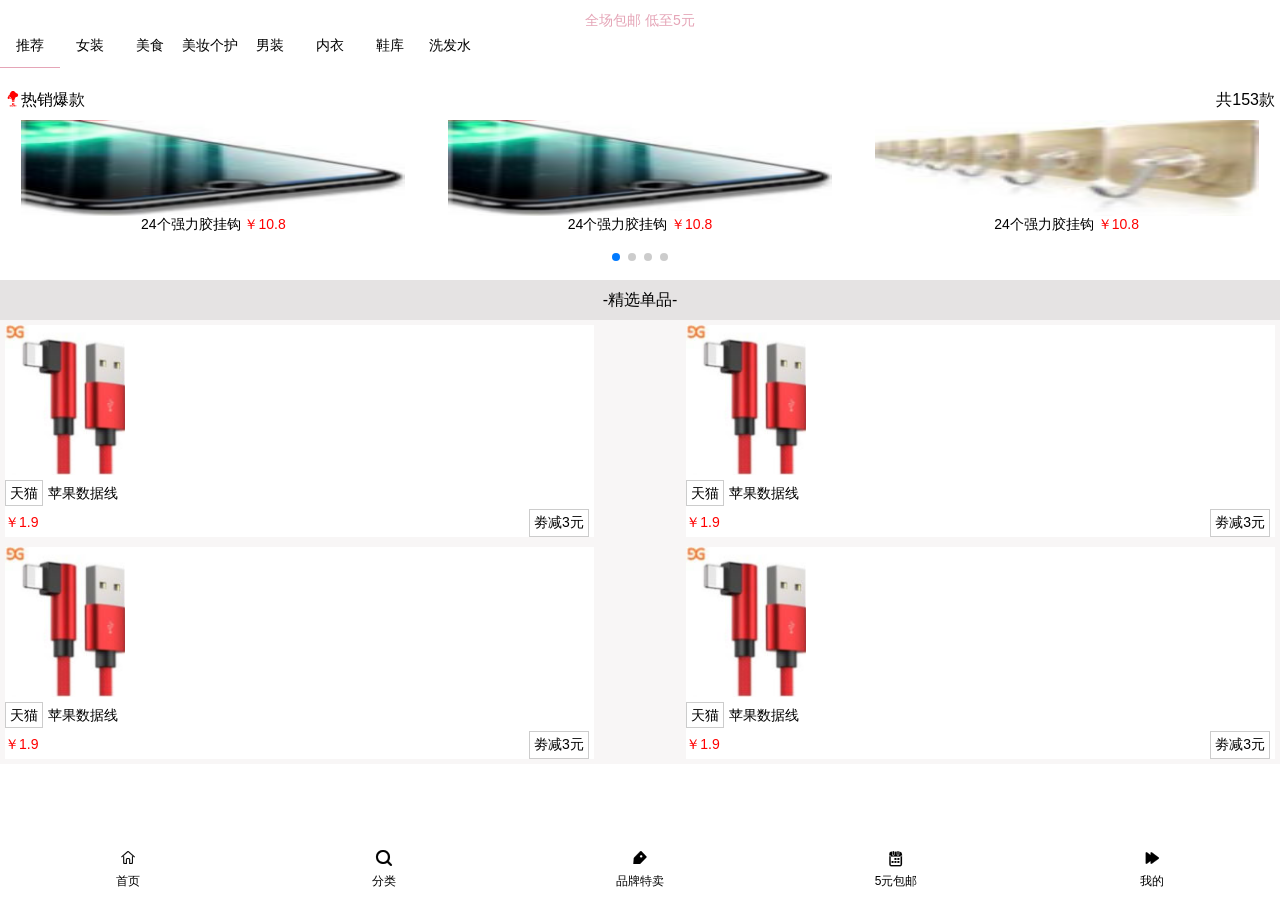
<file: src/index.html>
<!DOCTYPE html>
<html lang="en">

<head>
    <meta charset="UTF-8">
    <meta name="viewport" content="width=device-width, initial-scale=1.0">
    <meta http-equiv="X-UA-Compatible" content="ie=edge">
    <title>Document</title>

    <link rel="stylesheet" href="iconfont/iconfont.css">
    <link rel="stylesheet" href="css/style.css">

    <link rel="stylesheet" href="css/style.css">
    <link rel="stylesheet" href="./css/index.css">
    <link rel="stylesheet" href="./css/iconfont/iconfont.css">
    <link rel="stylesheet" href="./css/swiper-4.1.6.min.css">
    <script src="js/zepto.js"></script>
    <script src="js/better-scroll.js"></script>

</head>

<body>
    <div class="wrap">
        <header>
            <h2>全场包邮 低至5元</h2>
            <div class="hea" id="hea">
                <ul class="list" id="list">
                    <li><a href="#" class="active">推荐</a></li>
                    <li><a href="#">女装</a></li>
                    <li><a href="#">美食</a></li>
                    <li><a href="#">美妆个护</a></li>
                    <li><a href="#">男装</a></li>
                    <li><a href="#">内衣</a></li>
                    <li><a href="#">鞋库</a></li>
                    <li><a href="#">洗发水</a></li>
                </ul>
            </div>
        </header>
        <section>
            <div class="hot">
                <p><i class="iconfont icon-reqiqiu"></i>热销爆款</p>
                <p>共153款</p>
            </div>
            <div class="swiper-container">
                <div class="swiper-wrapper">
                    <div class="swiper-slide">
                        <dl>
                            <dt><img src="./images/1_03.jpg" alt=""></dt>
                            <dd>
                                <span>24个强力胶挂钩</span>
                                <span class="pri">￥10.8</span>
                            </dd>
                        </dl>
                        <dl>
                            <dt><img src="./images/1_03.jpg" alt=""></dt>
                            <dd> <span>24个强力胶挂钩</span>
                                <span class="pri">￥10.8</span></dd>
                        </dl>
                        <dl>
                            <dt><img src="./images/1_08.jpg" alt=""></dt>
                            <dd> <span>24个强力胶挂钩</span>
                                <span class="pri">￥10.8</span></dd>
                        </dl>
                    </div>
                    <div class="swiper-slide">
                        <dl>
                            <dt><img src="./images/1_03.jpg" alt=""></dt>
                            <dd>
                                <span>24个强力胶挂钩</span>
                                <span class="pri">￥10.8</span>
                            </dd>
                        </dl>
                        <dl>
                            <dt><img src="./images/1_03.jpg" alt=""></dt>
                            <dd> <span>24个强力胶挂钩</span>
                                <span class="pri">￥10.8</span></dd>
                        </dl>
                        <dl>
                            <dt><img src="./images/1_08.jpg" alt=""></dt>
                            <dd> <span>24个强力胶挂钩</span>
                                <span class="pri">￥10.8</span></dd>
                        </dl>
                    </div>
                    <div class="swiper-slide">
                        <dl>
                            <dt><img src="./images/1_03.jpg" alt=""></dt>
                            <dd>
                                <span>24个强力胶挂钩</span>
                                <span class="pri">￥10.8</span>
                            </dd>
                        </dl>
                        <dl>
                            <dt><img src="./images/1_03.jpg" alt=""></dt>
                            <dd> <span>24个强力胶挂钩</span>
                                <span class="pri">￥10.8</span></dd>
                        </dl>
                        <dl>
                            <dt><img src="./images/1_08.jpg" alt=""></dt>
                            <dd> <span>24个强力胶挂钩</span>
                                <span class="pri">￥10.8</span></dd>
                        </dl>
                    </div>
                    <div class="swiper-slide">
                        <dl>
                            <dt><img src="./images/1_03.jpg" alt=""></dt>
                            <dd>
                                <span>24个强力胶挂钩</span>
                                <span class="pri">￥10.8</span>
                            </dd>
                        </dl>
                        <dl>
                            <dt><img src="./images/1_03.jpg" alt=""></dt>
                            <dd> <span>24个强力胶挂钩</span>
                                <span class="pri">￥10.8</span></dd>
                        </dl>
                        <dl>
                            <dt><img src="./images/1_08.jpg" alt=""></dt>
                            <dd> <span>24个强力胶挂钩</span>
                                <span class="pri">￥10.8</span></dd>
                        </dl>
                    </div>
                </div>
                <div class="swiper-pagination"></div>
            </div>
            <h3>-精选单品-</h3>
            <div class="content">
                <dl>
                    <dt><img src="./images/1_13.jpg" alt=""></dt>
                    <dd>
                        <p class="one"><span class="kuang">天猫</span><span>苹果数据线</span></p>
                        <p class="two"><span class="yuan">￥1.9</span> <span class="kuang">劵减3元</span></p>
                    </dd>
                </dl>
                <dl>
                    <dt><img src="./images/1_13.jpg" alt=""></dt>
                    <dd>
                        <p class="one"><span class="kuang">天猫</span><span>苹果数据线</span></p>
                        <p class="two"><span class="yuan">￥1.9</span> <span class="kuang">劵减3元</span></p>
                    </dd>
                </dl>
                <dl>
                    <dt><img src="./images/1_13.jpg" alt=""></dt>
                    <dd>
                        <p class="one"><span class="kuang">天猫</span><span>苹果数据线</span></p>
                        <p class="two"><span class="yuan">￥1.9</span> <span class="kuang">劵减3元</span></p>
                    </dd>
                </dl>
                <dl>
                    <dt><img src="./images/1_13.jpg" alt=""></dt>
                    <dd>
                        <p class="one"><span class="kuang">天猫</span><span>苹果数据线</span></p>
                        <p class="two"><span class="yuan">￥1.9</span> <span class="kuang">劵减3元</span></p>
                    </dd>
                </dl>

            </div>
        </section>
        <footer>
            <dl>
                <dt><i class="iconfont icon-shouye"></i></dt>
                <dd>首页</dd>
            </dl>
            <dl>
                <dt><i class="iconfont icon-fenlei-xuanzhong"></i></dt>
                <dd>分类</dd>
            </dl>
            <dl>
                <dt><i class="iconfont icon-biaoqian"></i></dt>
                <dd>品牌特卖</dd>
            </dl>
            <dl class="bg">
                <dt><i class="iconfont icon-riqixuanze"></i></dt>
                <dd>5元包邮</dd>
            </dl>
            <dl>
                <dt><i class="iconfont icon-wode"></i></dt>
                <dd>我的</dd>
            </dl>
        </footer>
    </div>
    <script src="./js/libs/better-scroll.js"></script>
    <script src="./js/libs/swiper-4.1.6.min.js"></script>
    <script>
        $("#hea ul").width($("#hea ul li").width() * $("#hea ul li").length);
        var BScroll = new BScroll('#hea', {
            scrollX: true
        });
        var swiper = new Swiper('.swiper-container', {
            pagination: {
                el: '.swiper-pagination',
                type: 'bullets',
            }
        })
    </script>

</body>

</html>
</file>
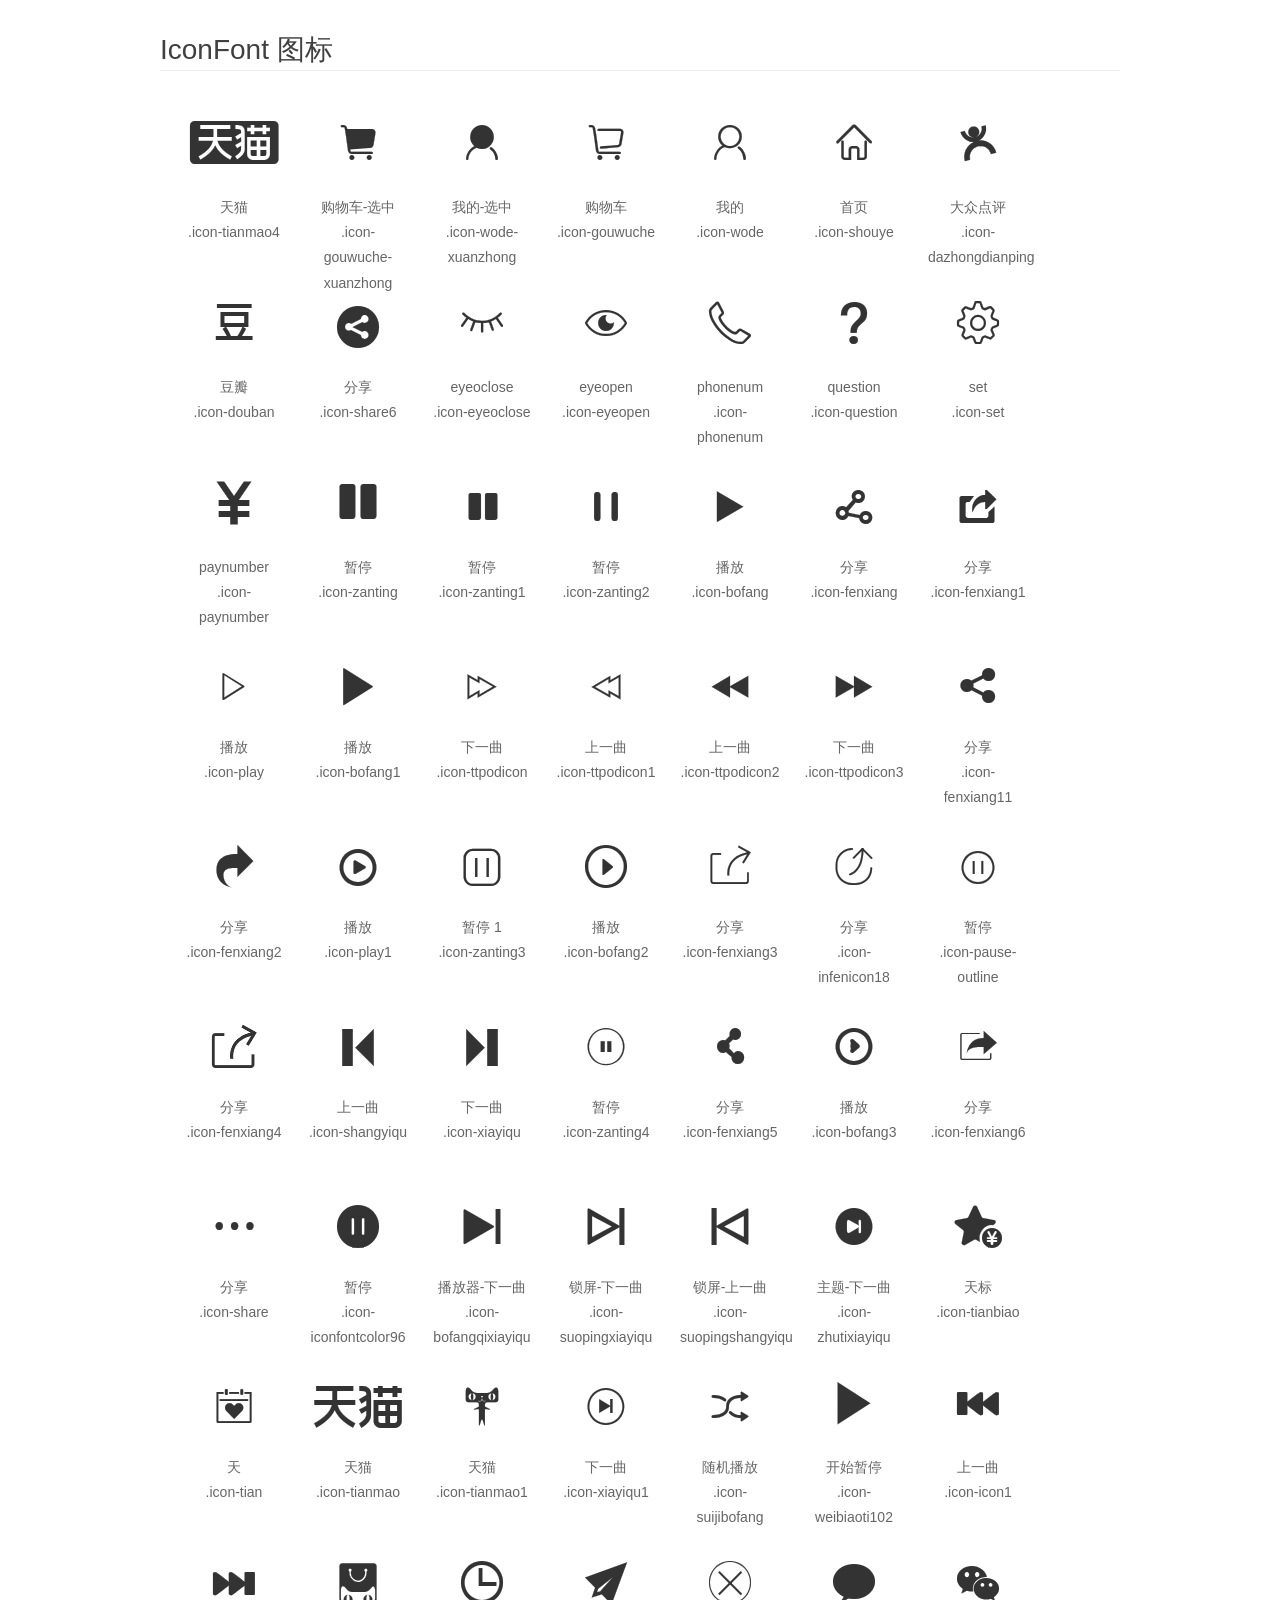
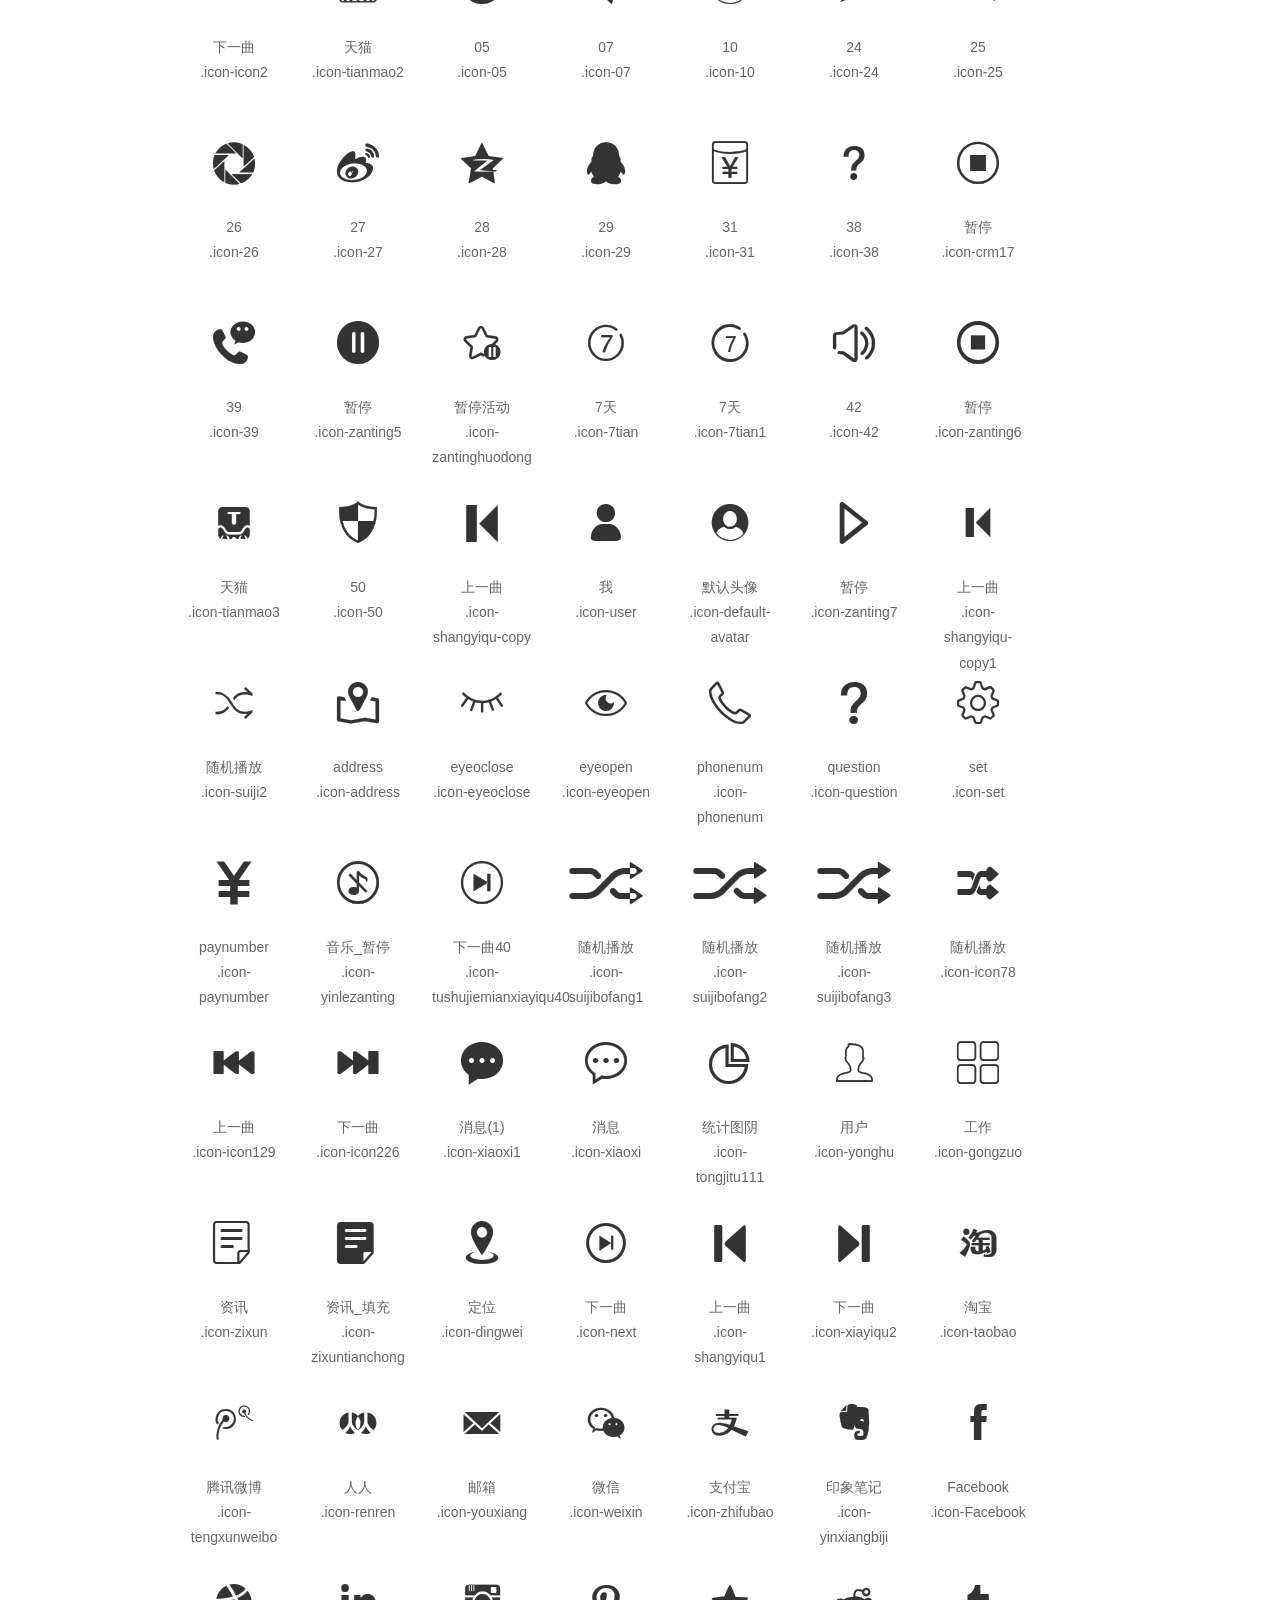
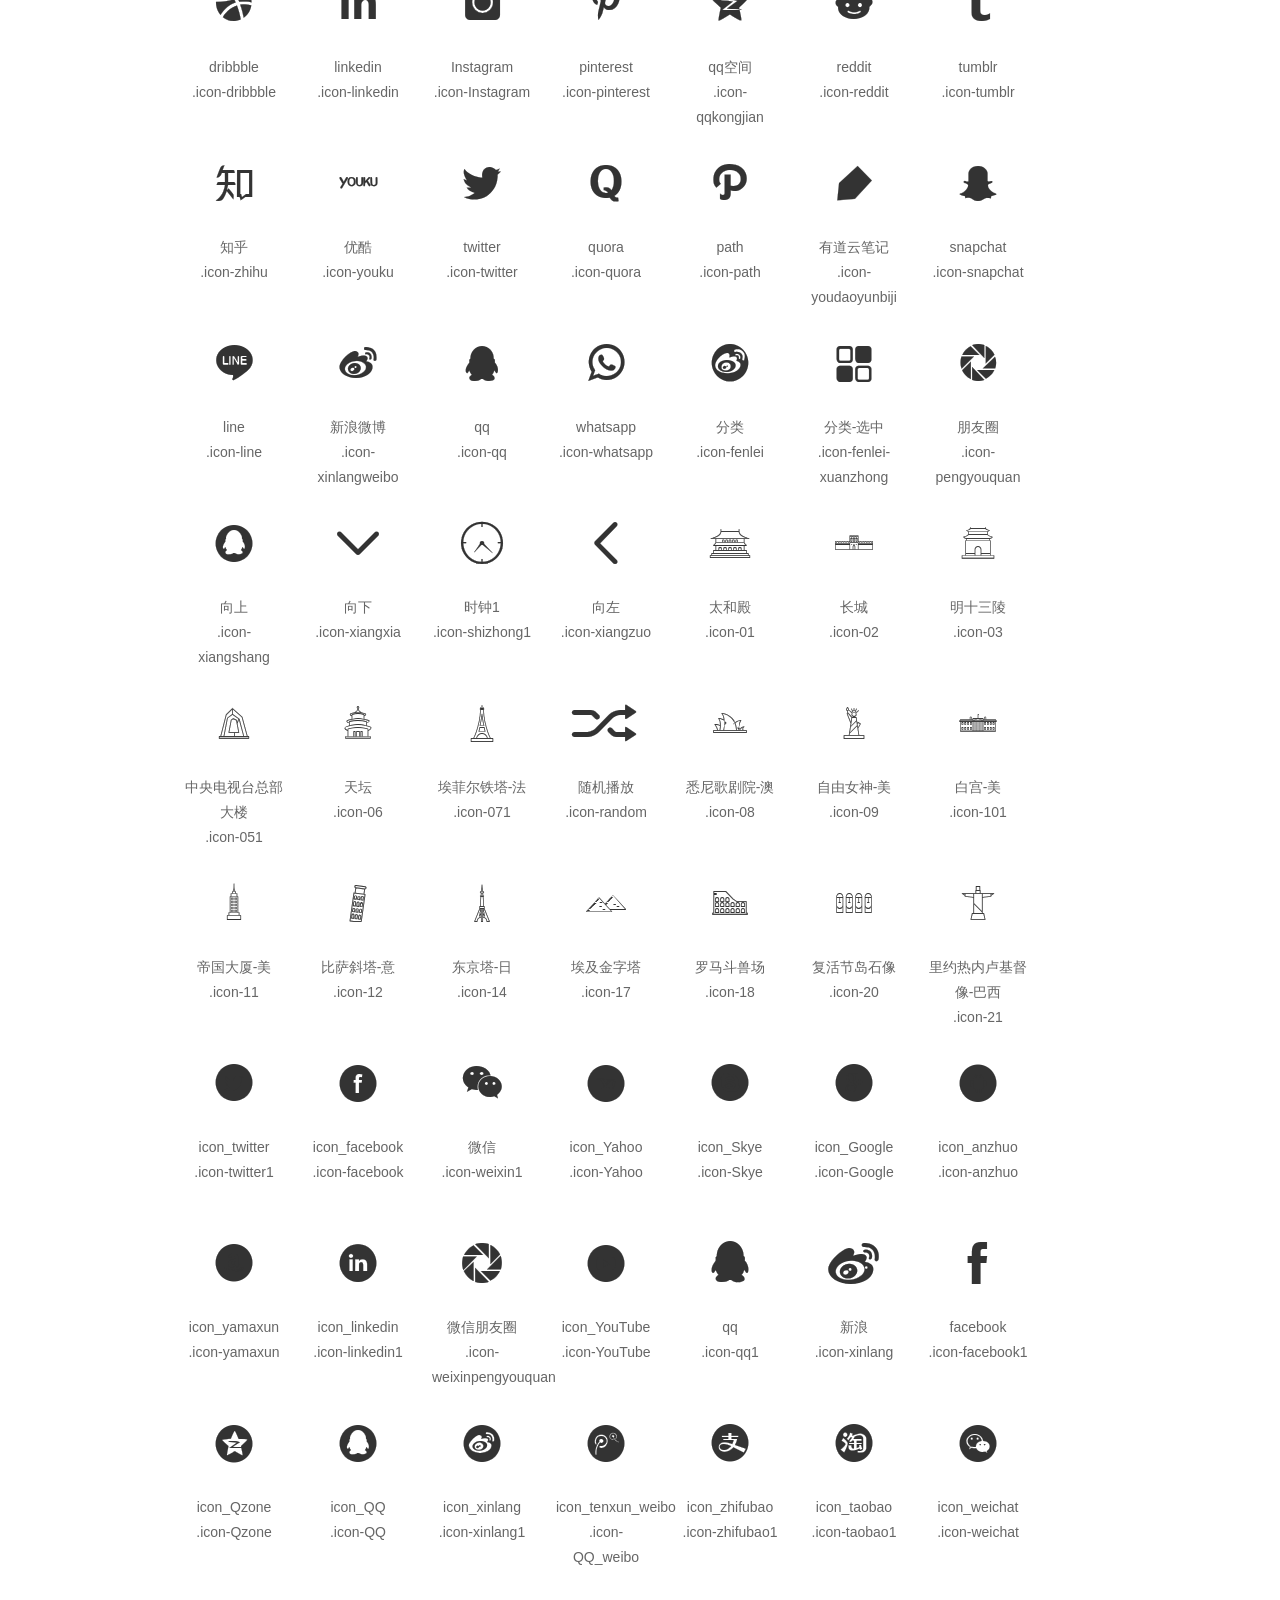
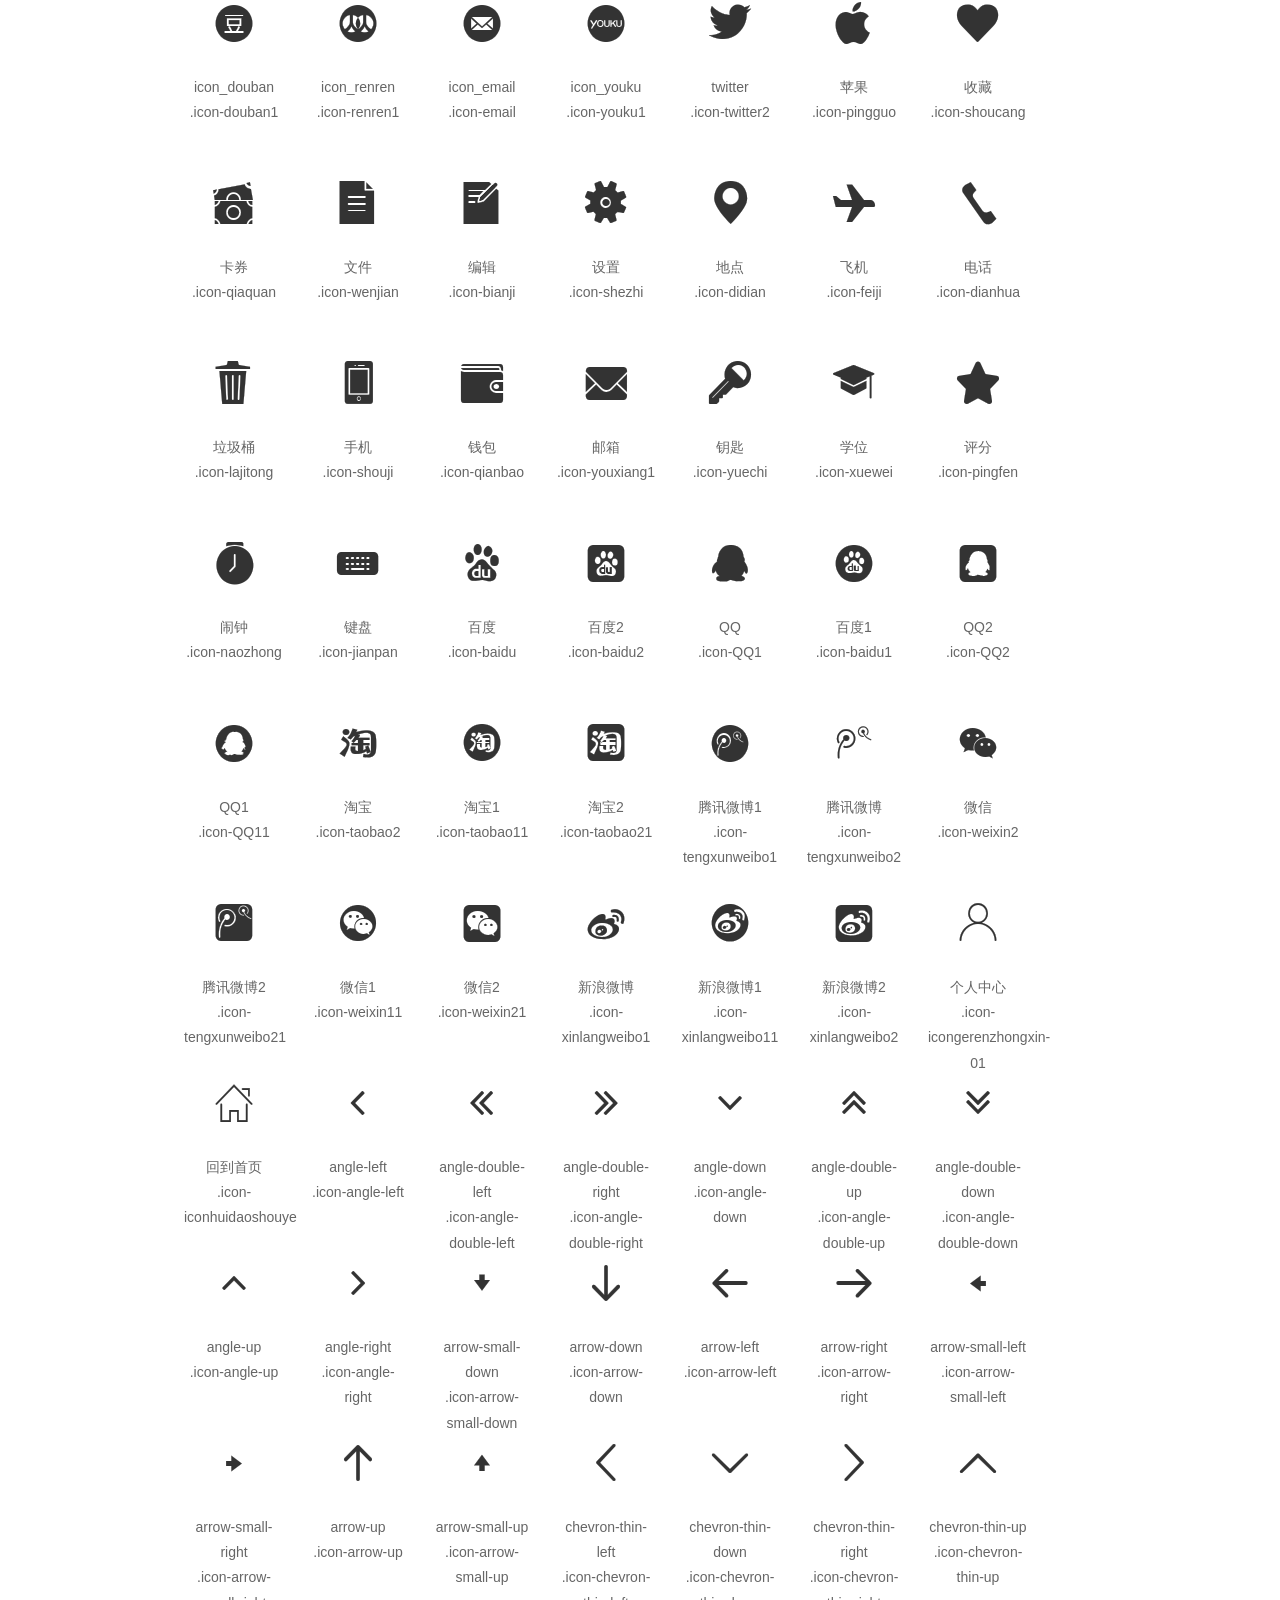
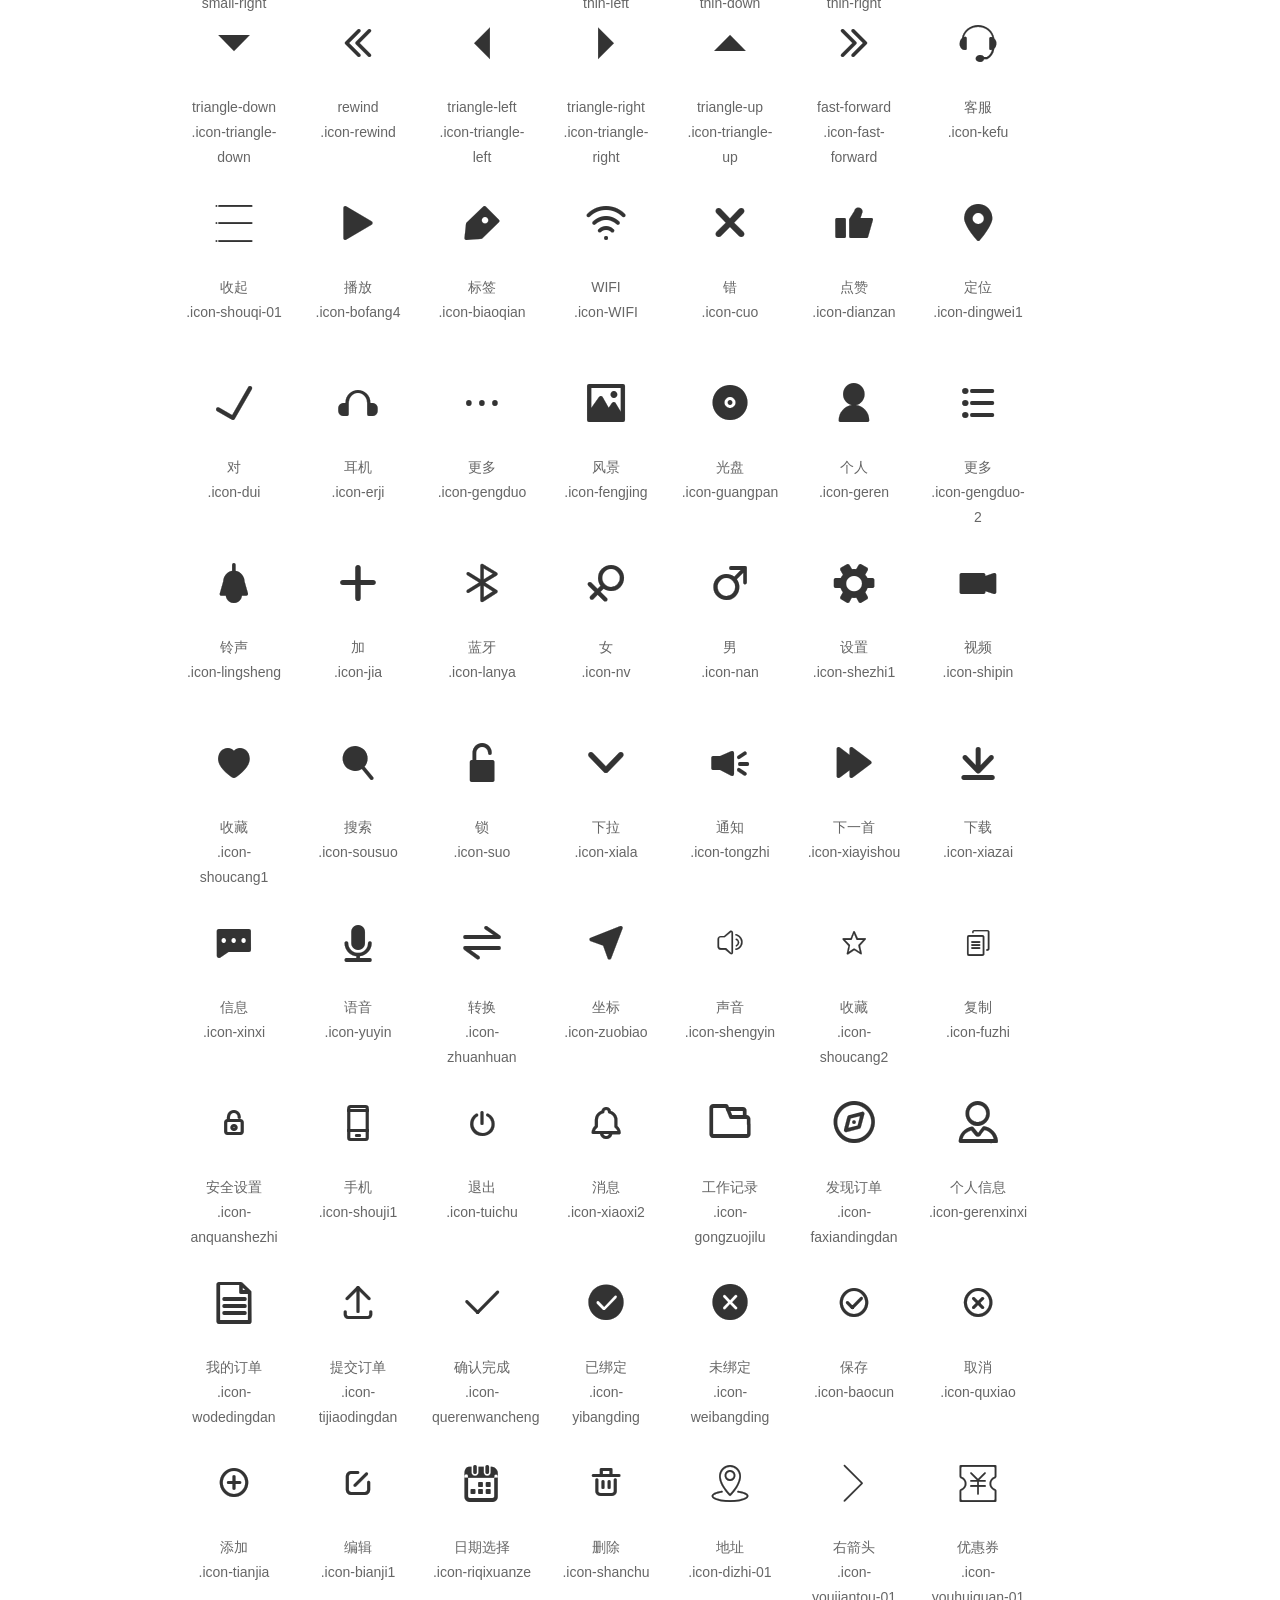
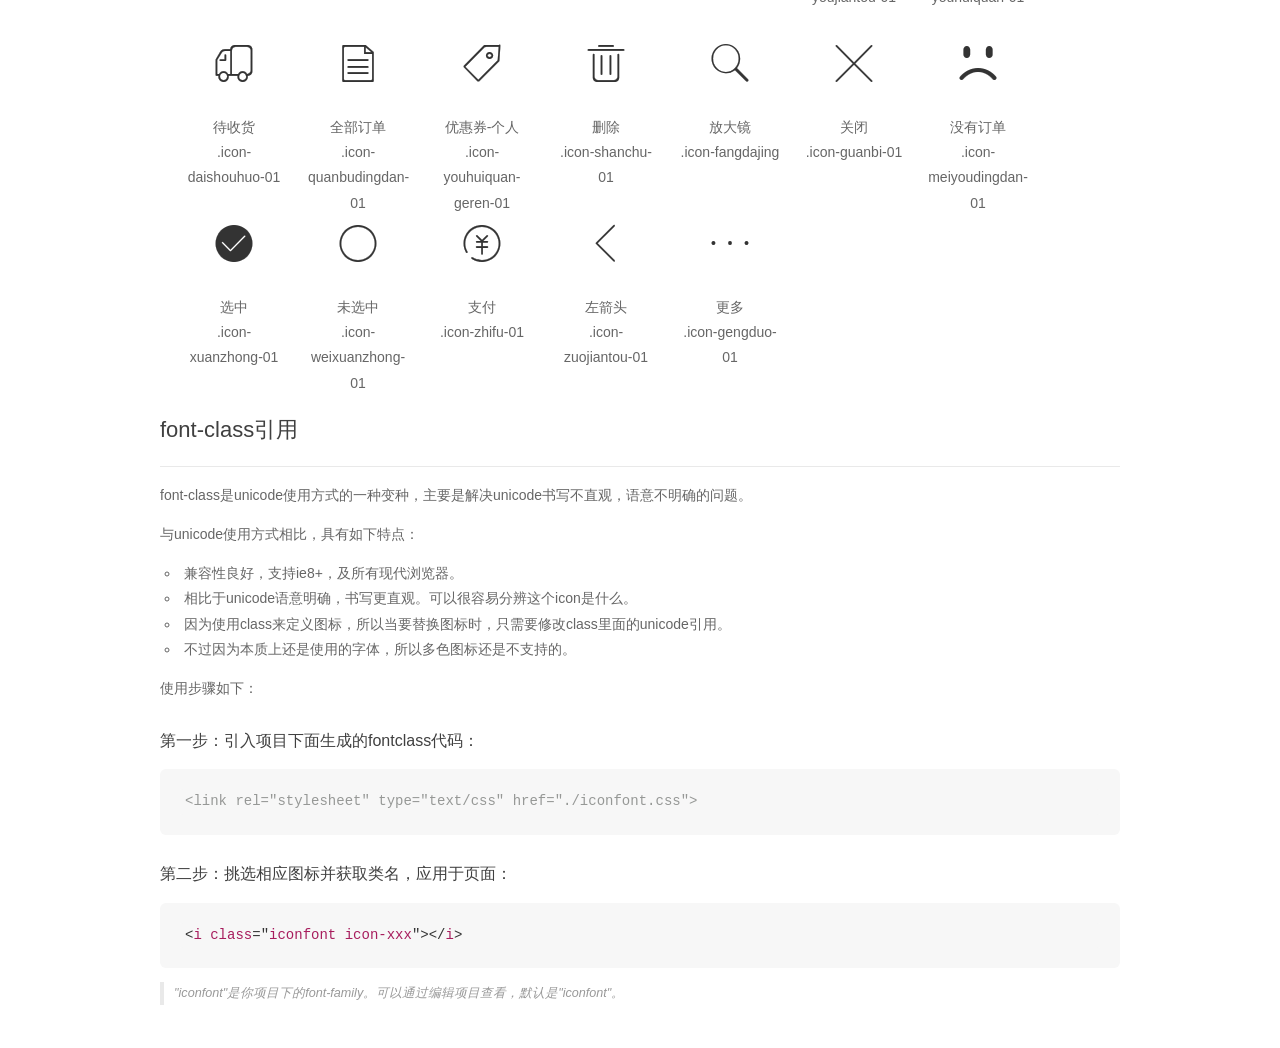
<file: src/iconfont/demo_fontclass.html>
<!DOCTYPE html>
<html>
<head>
    <meta charset="utf-8"/>
    <title>IconFont</title>
    <link rel="stylesheet" href="demo.css">
    <link rel="stylesheet" href="iconfont.css">


</head>
<body>
    <div class="main markdown">
        <h1>IconFont 图标</h1>
        <ul class="icon_lists clear">
                 <li>
                <i class="icon iconfont icon-tianmao4"></i>
                    <div class="name">天猫</div>
                    <div class="fontclass">.icon-tianmao4</div>
                </li>
            
                <li>
                <i class="icon iconfont icon-gouwuche-xuanzhong"></i>
                    <div class="name">购物车-选中</div>
                    <div class="fontclass">.icon-gouwuche-xuanzhong</div>
                </li>
            
                <li>
                <i class="icon iconfont icon-wode-xuanzhong"></i>
                    <div class="name">我的-选中</div>
                    <div class="fontclass">.icon-wode-xuanzhong</div>
                </li>
            
                <li>
                <i class="icon iconfont icon-gouwuche"></i>
                    <div class="name">购物车</div>
                    <div class="fontclass">.icon-gouwuche</div>
                </li>
            
                <li>
                <i class="icon iconfont icon-wode"></i>
                    <div class="name">我的</div>
                    <div class="fontclass">.icon-wode</div>
                </li>
            
                <li>
                <i class="icon iconfont icon-shouye"></i>
                    <div class="name">首页</div>
                    <div class="fontclass">.icon-shouye</div>
                </li>
            
                <li>
                <i class="icon iconfont icon-dazhongdianping"></i>
                    <div class="name">大众点评</div>
                    <div class="fontclass">.icon-dazhongdianping</div>
                </li>
            
                <li>
                <i class="icon iconfont icon-douban"></i>
                    <div class="name">豆瓣</div>
                    <div class="fontclass">.icon-douban</div>
                </li>
            <li>
                <i class="icon iconfont icon-share6"></i>
                    <div class="name">分享</div>
                    <div class="fontclass">.icon-share6</div>
                </li>
                 <li>
                <i class="icon iconfont icon-eyeoclose"></i>
                    <div class="name">eyeoclose</div>
                    <div class="fontclass">.icon-eyeoclose</div>
                </li>
            
                <li>
                <i class="icon iconfont icon-eyeopen"></i>
                    <div class="name">eyeopen</div>
                    <div class="fontclass">.icon-eyeopen</div>
                </li>
            
                <li>
                <i class="icon iconfont icon-phonenum"></i>
                    <div class="name">phonenum</div>
                    <div class="fontclass">.icon-phonenum</div>
                </li>
            
                <li>
                <i class="icon iconfont icon-question"></i>
                    <div class="name">question</div>
                    <div class="fontclass">.icon-question</div>
                </li>
            
                <li>
                <i class="icon iconfont icon-set"></i>
                    <div class="name">set</div>
                    <div class="fontclass">.icon-set</div>
                </li>
            
                <li>
                <i class="icon iconfont icon-paynumber"></i>
                    <div class="name">paynumber</div>
                    <div class="fontclass">.icon-paynumber</div>
                </li>
                <li>
                <i class="icon iconfont icon-zanting"></i>
                    <div class="name">暂停</div>
                    <div class="fontclass">.icon-zanting</div>
                </li>
            
                <li>
                <i class="icon iconfont icon-zanting1"></i>
                    <div class="name">暂停</div>
                    <div class="fontclass">.icon-zanting1</div>
                </li>
            
                <li>
                <i class="icon iconfont icon-zanting2"></i>
                    <div class="name">暂停</div>
                    <div class="fontclass">.icon-zanting2</div>
                </li>
            
                <li>
                <i class="icon iconfont icon-bofang"></i>
                    <div class="name">播放</div>
                    <div class="fontclass">.icon-bofang</div>
                </li>
            
                <li>
                <i class="icon iconfont icon-fenxiang"></i>
                    <div class="name">分享</div>
                    <div class="fontclass">.icon-fenxiang</div>
                </li>
            
                <li>
                <i class="icon iconfont icon-fenxiang1"></i>
                    <div class="name">分享</div>
                    <div class="fontclass">.icon-fenxiang1</div>
                </li>
            
                <li>
                <i class="icon iconfont icon-play"></i>
                    <div class="name">播放</div>
                    <div class="fontclass">.icon-play</div>
                </li>
            
                
            
                <li>
                <i class="icon iconfont icon-bofang1"></i>
                    <div class="name">播放</div>
                    <div class="fontclass">.icon-bofang1</div>
                </li>
            
                <li>
                <i class="icon iconfont icon-ttpodicon"></i>
                    <div class="name">下一曲</div>
                    <div class="fontclass">.icon-ttpodicon</div>
                </li>
            
                <li>
                <i class="icon iconfont icon-ttpodicon1"></i>
                    <div class="name">上一曲</div>
                    <div class="fontclass">.icon-ttpodicon1</div>
                </li>
            
                <li>
                <i class="icon iconfont icon-ttpodicon2"></i>
                    <div class="name">上一曲</div>
                    <div class="fontclass">.icon-ttpodicon2</div>
                </li>
            
                <li>
                <i class="icon iconfont icon-ttpodicon3"></i>
                    <div class="name">下一曲</div>
                    <div class="fontclass">.icon-ttpodicon3</div>
                </li>
            
                <li>
                <i class="icon iconfont icon-fenxiang11"></i>
                    <div class="name">分享</div>
                    <div class="fontclass">.icon-fenxiang11</div>
                </li>
            
                <li>
                <i class="icon iconfont icon-fenxiang2"></i>
                    <div class="name">分享</div>
                    <div class="fontclass">.icon-fenxiang2</div>
                </li>
            
                <li>
                <i class="icon iconfont icon-play1"></i>
                    <div class="name">播放</div>
                    <div class="fontclass">.icon-play1</div>
                </li>
            
                <li>
                <i class="icon iconfont icon-zanting3"></i>
                    <div class="name">暂停 1</div>
                    <div class="fontclass">.icon-zanting3</div>
                </li>
            
                <li>
                <i class="icon iconfont icon-bofang2"></i>
                    <div class="name">播放</div>
                    <div class="fontclass">.icon-bofang2</div>
                </li>
            
                <li>
                <i class="icon iconfont icon-fenxiang3"></i>
                    <div class="name">分享</div>
                    <div class="fontclass">.icon-fenxiang3</div>
                </li>
            
                <li>
                <i class="icon iconfont icon-infenicon18"></i>
                    <div class="name">分享</div>
                    <div class="fontclass">.icon-infenicon18</div>
                </li>
            
                <li>
                <i class="icon iconfont icon-pause-outline"></i>
                    <div class="name">暂停</div>
                    <div class="fontclass">.icon-pause-outline</div>
                </li>
            
                <li>
                <i class="icon iconfont icon-fenxiang4"></i>
                    <div class="name">分享</div>
                    <div class="fontclass">.icon-fenxiang4</div>
                </li>
            
                <li>
                <i class="icon iconfont icon-shangyiqu"></i>
                    <div class="name">上一曲</div>
                    <div class="fontclass">.icon-shangyiqu</div>
                </li>
            
                <li>
                <i class="icon iconfont icon-xiayiqu"></i>
                    <div class="name">下一曲</div>
                    <div class="fontclass">.icon-xiayiqu</div>
                </li>
            
                <li>
                <i class="icon iconfont icon-zanting4"></i>
                    <div class="name">暂停</div>
                    <div class="fontclass">.icon-zanting4</div>
                </li>
            
                <li>
                <i class="icon iconfont icon-fenxiang5"></i>
                    <div class="name">分享</div>
                    <div class="fontclass">.icon-fenxiang5</div>
                </li>
            
                <li>
                <i class="icon iconfont icon-bofang3"></i>
                    <div class="name">播放</div>
                    <div class="fontclass">.icon-bofang3</div>
                </li>
            
                <li>
                <i class="icon iconfont icon-fenxiang6"></i>
                    <div class="name">分享</div>
                    <div class="fontclass">.icon-fenxiang6</div>
                </li>
            
                <li>
                <i class="icon iconfont icon-share"></i>
                    <div class="name">分享</div>
                    <div class="fontclass">.icon-share</div>
                </li>
            
                <li>
                <i class="icon iconfont icon-iconfontcolor96"></i>
                    <div class="name">暂停</div>
                    <div class="fontclass">.icon-iconfontcolor96</div>
                </li>
            
                <li>
                <i class="icon iconfont icon-bofangqixiayiqu"></i>
                    <div class="name">播放器-下一曲</div>
                    <div class="fontclass">.icon-bofangqixiayiqu</div>
                </li>
            
                <li>
                <i class="icon iconfont icon-suopingxiayiqu"></i>
                    <div class="name">锁屏-下一曲</div>
                    <div class="fontclass">.icon-suopingxiayiqu</div>
                </li>
            
                <li>
                <i class="icon iconfont icon-suopingshangyiqu"></i>
                    <div class="name">锁屏-上一曲</div>
                    <div class="fontclass">.icon-suopingshangyiqu</div>
                </li>
            
                <li>
                <i class="icon iconfont icon-zhutixiayiqu"></i>
                    <div class="name">主题-下一曲</div>
                    <div class="fontclass">.icon-zhutixiayiqu</div>
                </li>
            
                <li>
                <i class="icon iconfont icon-tianbiao"></i>
                    <div class="name">天标</div>
                    <div class="fontclass">.icon-tianbiao</div>
                </li>
            
                <li>
                <i class="icon iconfont icon-tian"></i>
                    <div class="name">天</div>
                    <div class="fontclass">.icon-tian</div>
                </li>
            
                <li>
                <i class="icon iconfont icon-tianmao"></i>
                    <div class="name">天猫</div>
                    <div class="fontclass">.icon-tianmao</div>
                </li>
            
                <li>
                <i class="icon iconfont icon-tianmao1"></i>
                    <div class="name">天猫</div>
                    <div class="fontclass">.icon-tianmao1</div>
                </li>
            
                <li>
                <i class="icon iconfont icon-xiayiqu1"></i>
                    <div class="name">下一曲</div>
                    <div class="fontclass">.icon-xiayiqu1</div>
                </li>
            
                <li>
                <i class="icon iconfont icon-suijibofang"></i>
                    <div class="name">随机播放</div>
                    <div class="fontclass">.icon-suijibofang</div>
                </li>
            
                <li>
                <i class="icon iconfont icon-weibiaoti102"></i>
                    <div class="name">开始暂停</div>
                    <div class="fontclass">.icon-weibiaoti102</div>
                </li>
            
                <li>
                <i class="icon iconfont icon-icon1"></i>
                    <div class="name">上一曲</div>
                    <div class="fontclass">.icon-icon1</div>
                </li>
            
                <li>
                <i class="icon iconfont icon-icon2"></i>
                    <div class="name">下一曲</div>
                    <div class="fontclass">.icon-icon2</div>
                </li>
            
                <li>
                <i class="icon iconfont icon-tianmao2"></i>
                    <div class="name">天猫</div>
                    <div class="fontclass">.icon-tianmao2</div>
                </li>
            
                <li>
                <i class="icon iconfont icon-05"></i>
                    <div class="name">05</div>
                    <div class="fontclass">.icon-05</div>
                </li>
            
                <li>
                <i class="icon iconfont icon-07"></i>
                    <div class="name">07</div>
                    <div class="fontclass">.icon-07</div>
                </li>
            
                <li>
                <i class="icon iconfont icon-10"></i>
                    <div class="name">10</div>
                    <div class="fontclass">.icon-10</div>
                </li>
            
                <li>
                <i class="icon iconfont icon-24"></i>
                    <div class="name">24</div>
                    <div class="fontclass">.icon-24</div>
                </li>
            
                <li>
                <i class="icon iconfont icon-25"></i>
                    <div class="name">25</div>
                    <div class="fontclass">.icon-25</div>
                </li>
            
                <li>
                <i class="icon iconfont icon-26"></i>
                    <div class="name">26</div>
                    <div class="fontclass">.icon-26</div>
                </li>
            
                <li>
                <i class="icon iconfont icon-27"></i>
                    <div class="name">27</div>
                    <div class="fontclass">.icon-27</div>
                </li>
            
                <li>
                <i class="icon iconfont icon-28"></i>
                    <div class="name">28</div>
                    <div class="fontclass">.icon-28</div>
                </li>
            
                <li>
                <i class="icon iconfont icon-29"></i>
                    <div class="name">29</div>
                    <div class="fontclass">.icon-29</div>
                </li>
            
                <li>
                <i class="icon iconfont icon-31"></i>
                    <div class="name">31</div>
                    <div class="fontclass">.icon-31</div>
                </li>
            
                <li>
                <i class="icon iconfont icon-38"></i>
                    <div class="name">38</div>
                    <div class="fontclass">.icon-38</div>
                </li>
            
                <li>
                <i class="icon iconfont icon-crm17"></i>
                    <div class="name">暂停</div>
                    <div class="fontclass">.icon-crm17</div>
                </li>
            
                <li>
                <i class="icon iconfont icon-39"></i>
                    <div class="name">39</div>
                    <div class="fontclass">.icon-39</div>
                </li>
            
                <li>
                <i class="icon iconfont icon-zanting5"></i>
                    <div class="name">暂停</div>
                    <div class="fontclass">.icon-zanting5</div>
                </li>
            
                <li>
                <i class="icon iconfont icon-zantinghuodong"></i>
                    <div class="name">暂停活动</div>
                    <div class="fontclass">.icon-zantinghuodong</div>
                </li>
            
                <li>
                <i class="icon iconfont icon-7tian"></i>
                    <div class="name">7天</div>
                    <div class="fontclass">.icon-7tian</div>
                </li>
            
                <li>
                <i class="icon iconfont icon-7tian1"></i>
                    <div class="name">7天</div>
                    <div class="fontclass">.icon-7tian1</div>
                </li>
            
                <li>
                <i class="icon iconfont icon-42"></i>
                    <div class="name">42</div>
                    <div class="fontclass">.icon-42</div>
                </li>
            
                <li>
                <i class="icon iconfont icon-zanting6"></i>
                    <div class="name">暂停</div>
                    <div class="fontclass">.icon-zanting6</div>
                </li>
            
                <li>
                <i class="icon iconfont icon-tianmao3"></i>
                    <div class="name">天猫</div>
                    <div class="fontclass">.icon-tianmao3</div>
                </li>
            
                <li>
                <i class="icon iconfont icon-50"></i>
                    <div class="name">50</div>
                    <div class="fontclass">.icon-50</div>
                </li>
            
                <li>
                <i class="icon iconfont icon-shangyiqu-copy"></i>
                    <div class="name">上一曲</div>
                    <div class="fontclass">.icon-shangyiqu-copy</div>
                </li>
            
                <li>
                <i class="icon iconfont icon-user"></i>
                    <div class="name">我</div>
                    <div class="fontclass">.icon-user</div>
                </li>
            
                <li>
                <i class="icon iconfont icon-default-avatar"></i>
                    <div class="name">默认头像</div>
                    <div class="fontclass">.icon-default-avatar</div>
                </li>
            
                <li>
                <i class="icon iconfont icon-zanting7"></i>
                    <div class="name">暂停</div>
                    <div class="fontclass">.icon-zanting7</div>
                </li>
            
                <li>
                <i class="icon iconfont icon-shangyiqu-copy1"></i>
                    <div class="name">上一曲</div>
                    <div class="fontclass">.icon-shangyiqu-copy1</div>
                </li>
            
                <li>
                <i class="icon iconfont icon-suiji2"></i>
                    <div class="name">随机播放</div>
                    <div class="fontclass">.icon-suiji2</div>
                </li>
            
                <li>
                <i class="icon iconfont icon-address"></i>
                    <div class="name">address</div>
                    <div class="fontclass">.icon-address</div>
                </li>
            
                <li>
                <i class="icon iconfont icon-eyeoclose"></i>
                    <div class="name">eyeoclose</div>
                    <div class="fontclass">.icon-eyeoclose</div>
                </li>
            
                <li>
                <i class="icon iconfont icon-eyeopen"></i>
                    <div class="name">eyeopen</div>
                    <div class="fontclass">.icon-eyeopen</div>
                </li>
            
                <li>
                <i class="icon iconfont icon-phonenum"></i>
                    <div class="name">phonenum</div>
                    <div class="fontclass">.icon-phonenum</div>
                </li>
            
                <li>
                <i class="icon iconfont icon-question"></i>
                    <div class="name">question</div>
                    <div class="fontclass">.icon-question</div>
                </li>
            
                <li>
                <i class="icon iconfont icon-set"></i>
                    <div class="name">set</div>
                    <div class="fontclass">.icon-set</div>
                </li>
            
                <li>
                <i class="icon iconfont icon-paynumber"></i>
                    <div class="name">paynumber</div>
                    <div class="fontclass">.icon-paynumber</div>
                </li>
            
                <li>
                <i class="icon iconfont icon-yinlezanting"></i>
                    <div class="name">音乐_暂停</div>
                    <div class="fontclass">.icon-yinlezanting</div>
                </li>
            
                <li>
                <i class="icon iconfont icon-tushujiemianxiayiqu40"></i>
                    <div class="name">下一曲40</div>
                    <div class="fontclass">.icon-tushujiemianxiayiqu40</div>
                </li>
            
                <li>
                <i class="icon iconfont icon-suijibofang1"></i>
                    <div class="name">随机播放</div>
                    <div class="fontclass">.icon-suijibofang1</div>
                </li>
            
                <li>
                <i class="icon iconfont icon-suijibofang2"></i>
                    <div class="name">随机播放</div>
                    <div class="fontclass">.icon-suijibofang2</div>
                </li>
            
                <li>
                <i class="icon iconfont icon-suijibofang3"></i>
                    <div class="name">随机播放</div>
                    <div class="fontclass">.icon-suijibofang3</div>
                </li>
            
                <li>
                <i class="icon iconfont icon-icon78"></i>
                    <div class="name">随机播放</div>
                    <div class="fontclass">.icon-icon78</div>
                </li>
            
                <li>
                <i class="icon iconfont icon-icon129"></i>
                    <div class="name">上一曲</div>
                    <div class="fontclass">.icon-icon129</div>
                </li>
            
                <li>
                <i class="icon iconfont icon-icon226"></i>
                    <div class="name">下一曲</div>
                    <div class="fontclass">.icon-icon226</div>
                </li>
            
                <li>
                <i class="icon iconfont icon-xiaoxi1"></i>
                    <div class="name">消息(1)</div>
                    <div class="fontclass">.icon-xiaoxi1</div>
                </li>
            
                <li>
                <i class="icon iconfont icon-xiaoxi"></i>
                    <div class="name">消息</div>
                    <div class="fontclass">.icon-xiaoxi</div>
                </li>
            
                <li>
                <i class="icon iconfont icon-tongjitu111"></i>
                    <div class="name">统计图阴</div>
                    <div class="fontclass">.icon-tongjitu111</div>
                </li>
            
                <li>
                <i class="icon iconfont icon-yonghu"></i>
                    <div class="name">用户</div>
                    <div class="fontclass">.icon-yonghu</div>
                </li>
            
                <li>
                <i class="icon iconfont icon-gongzuo"></i>
                    <div class="name">工作</div>
                    <div class="fontclass">.icon-gongzuo</div>
                </li>
            
                <li>
                <i class="icon iconfont icon-zixun"></i>
                    <div class="name">资讯</div>
                    <div class="fontclass">.icon-zixun</div>
                </li>
            
                <li>
                <i class="icon iconfont icon-zixuntianchong"></i>
                    <div class="name">资讯_填充</div>
                    <div class="fontclass">.icon-zixuntianchong</div>
                </li>
            
                <li>
                <i class="icon iconfont icon-dingwei"></i>
                    <div class="name">定位</div>
                    <div class="fontclass">.icon-dingwei</div>
                </li>
            
                <li>
                <i class="icon iconfont icon-next"></i>
                    <div class="name">下一曲</div>
                    <div class="fontclass">.icon-next</div>
                </li>
            
                <li>
                <i class="icon iconfont icon-shangyiqu1"></i>
                    <div class="name">上一曲</div>
                    <div class="fontclass">.icon-shangyiqu1</div>
                </li>
            
                <li>
                <i class="icon iconfont icon-xiayiqu2"></i>
                    <div class="name">下一曲</div>
                    <div class="fontclass">.icon-xiayiqu2</div>
                </li>
            
               
            
                <li>
                <i class="icon iconfont icon-taobao"></i>
                    <div class="name">淘宝</div>
                    <div class="fontclass">.icon-taobao</div>
                </li>
            
                <li>
                <i class="icon iconfont icon-tengxunweibo"></i>
                    <div class="name">腾讯微博</div>
                    <div class="fontclass">.icon-tengxunweibo</div>
                </li>
            
                <li>
                <i class="icon iconfont icon-renren"></i>
                    <div class="name">人人</div>
                    <div class="fontclass">.icon-renren</div>
                </li>
            
                <li>
                <i class="icon iconfont icon-youxiang"></i>
                    <div class="name">邮箱</div>
                    <div class="fontclass">.icon-youxiang</div>
                </li>
            
                <li>
                <i class="icon iconfont icon-weixin"></i>
                    <div class="name">微信</div>
                    <div class="fontclass">.icon-weixin</div>
                </li>
            
                <li>
                <i class="icon iconfont icon-zhifubao"></i>
                    <div class="name">支付宝</div>
                    <div class="fontclass">.icon-zhifubao</div>
                </li>
            
                <li>
                <i class="icon iconfont icon-yinxiangbiji"></i>
                    <div class="name">印象笔记</div>
                    <div class="fontclass">.icon-yinxiangbiji</div>
                </li>
            
                <li>
                <i class="icon iconfont icon-Facebook"></i>
                    <div class="name">Facebook</div>
                    <div class="fontclass">.icon-Facebook</div>
                </li>
            
                <li>
                <i class="icon iconfont icon-dribbble"></i>
                    <div class="name">dribbble</div>
                    <div class="fontclass">.icon-dribbble</div>
                </li>
            
                <li>
                <i class="icon iconfont icon-linkedin"></i>
                    <div class="name">linkedin</div>
                    <div class="fontclass">.icon-linkedin</div>
                </li>
            
                <li>
                <i class="icon iconfont icon-Instagram"></i>
                    <div class="name">Instagram</div>
                    <div class="fontclass">.icon-Instagram</div>
                </li>
            
                <li>
                <i class="icon iconfont icon-pinterest"></i>
                    <div class="name">pinterest</div>
                    <div class="fontclass">.icon-pinterest</div>
                </li>
            
                <li>
                <i class="icon iconfont icon-qqkongjian"></i>
                    <div class="name">qq空间</div>
                    <div class="fontclass">.icon-qqkongjian</div>
                </li>
            
                <li>
                <i class="icon iconfont icon-reddit"></i>
                    <div class="name">reddit</div>
                    <div class="fontclass">.icon-reddit</div>
                </li>
            
                <li>
                <i class="icon iconfont icon-tumblr"></i>
                    <div class="name">tumblr</div>
                    <div class="fontclass">.icon-tumblr</div>
                </li>
            
                <li>
                <i class="icon iconfont icon-zhihu"></i>
                    <div class="name">知乎</div>
                    <div class="fontclass">.icon-zhihu</div>
                </li>
            
                <li>
                <i class="icon iconfont icon-youku"></i>
                    <div class="name">优酷</div>
                    <div class="fontclass">.icon-youku</div>
                </li>
            
                <li>
                <i class="icon iconfont icon-twitter"></i>
                    <div class="name">twitter</div>
                    <div class="fontclass">.icon-twitter</div>
                </li>
            
                <li>
                <i class="icon iconfont icon-quora"></i>
                    <div class="name">quora</div>
                    <div class="fontclass">.icon-quora</div>
                </li>
            
                <li>
                <i class="icon iconfont icon-path"></i>
                    <div class="name">path</div>
                    <div class="fontclass">.icon-path</div>
                </li>
            
                <li>
                <i class="icon iconfont icon-youdaoyunbiji"></i>
                    <div class="name">有道云笔记</div>
                    <div class="fontclass">.icon-youdaoyunbiji</div>
                </li>
            
                <li>
                <i class="icon iconfont icon-snapchat"></i>
                    <div class="name">snapchat</div>
                    <div class="fontclass">.icon-snapchat</div>
                </li>
            
                <li>
                <i class="icon iconfont icon-line"></i>
                    <div class="name">line</div>
                    <div class="fontclass">.icon-line</div>
                </li>
            
                <li>
                <i class="icon iconfont icon-xinlangweibo"></i>
                    <div class="name">新浪微博</div>
                    <div class="fontclass">.icon-xinlangweibo</div>
                </li>
            
                <li>
                <i class="icon iconfont icon-qq"></i>
                    <div class="name">qq</div>
                    <div class="fontclass">.icon-qq</div>
                </li>
            
                <li>
                <i class="icon iconfont icon-whatsapp"></i>
                    <div class="name">whatsapp</div>
                    <div class="fontclass">.icon-whatsapp</div>
                </li>
            
                <li>
                <i class="icon iconfont icon-xinlangweibo11"></i>
                    <div class="name">分类</div>
                    <div class="fontclass">.icon-fenlei</div>
                </li>
            
                <li>
                <i class="icon iconfont icon-fenlei-xuanzhong"></i>
                    <div class="name">分类-选中</div>
                    <div class="fontclass">.icon-fenlei-xuanzhong</div>
                </li>
            
                <li>
                <i class="icon iconfont icon-pengyouquan"></i>
                    <div class="name">朋友圈</div>
                    <div class="fontclass">.icon-pengyouquan</div>
                </li>
            
                <li>
                <i class="icon iconfont icon-QQ"></i>
                    <div class="name">向上</div>
                    <div class="fontclass">.icon-xiangshang</div>
                </li>
            
                <li>
                <i class="icon iconfont icon-xiangxia"></i>
                    <div class="name">向下</div>
                    <div class="fontclass">.icon-xiangxia</div>
                </li>
            
                <li>
                <i class="icon iconfont icon-shizhong1"></i>
                    <div class="name">时钟1</div>
                    <div class="fontclass">.icon-shizhong1</div>
                </li>
            
                <li>
                <i class="icon iconfont icon-xiangzuo"></i>
                    <div class="name">向左</div>
                    <div class="fontclass">.icon-xiangzuo</div>
                </li>
            
                <li>
                <i class="icon iconfont icon-01"></i>
                    <div class="name">太和殿</div>
                    <div class="fontclass">.icon-01</div>
                </li>
            
                <li>
                <i class="icon iconfont icon-02"></i>
                    <div class="name">长城</div>
                    <div class="fontclass">.icon-02</div>
                </li>
            
                <li>
                <i class="icon iconfont icon-03"></i>
                    <div class="name">明十三陵</div>
                    <div class="fontclass">.icon-03</div>
                </li>
            
                <li>
                <i class="icon iconfont icon-051"></i>
                    <div class="name">中央电视台总部大楼</div>
                    <div class="fontclass">.icon-051</div>
                </li>
            
                <li>
                <i class="icon iconfont icon-06"></i>
                    <div class="name">天坛</div>
                    <div class="fontclass">.icon-06</div>
                </li>
            
                <li>
                <i class="icon iconfont icon-071"></i>
                    <div class="name">埃菲尔铁塔-法</div>
                    <div class="fontclass">.icon-071</div>
                </li>
            
                <li>
                <i class="icon iconfont icon-random"></i>
                    <div class="name">随机播放</div>
                    <div class="fontclass">.icon-random</div>
                </li>
            
                <li>
                <i class="icon iconfont icon-08"></i>
                    <div class="name">悉尼歌剧院-澳</div>
                    <div class="fontclass">.icon-08</div>
                </li>
            
                <li>
                <i class="icon iconfont icon-09"></i>
                    <div class="name">自由女神-美</div>
                    <div class="fontclass">.icon-09</div>
                </li>
            
                <li>
                <i class="icon iconfont icon-101"></i>
                    <div class="name">白宫-美</div>
                    <div class="fontclass">.icon-101</div>
                </li>
            
                <li>
                <i class="icon iconfont icon-11"></i>
                    <div class="name">帝国大厦-美</div>
                    <div class="fontclass">.icon-11</div>
                </li>
            
                <li>
                <i class="icon iconfont icon-12"></i>
                    <div class="name">比萨斜塔-意</div>
                    <div class="fontclass">.icon-12</div>
                </li>
            
                <li>
                <i class="icon iconfont icon-14"></i>
                    <div class="name">东京塔-日</div>
                    <div class="fontclass">.icon-14</div>
                </li>
            
                <li>
                <i class="icon iconfont icon-17"></i>
                    <div class="name">埃及金字塔</div>
                    <div class="fontclass">.icon-17</div>
                </li>
            
                <li>
                <i class="icon iconfont icon-18"></i>
                    <div class="name">罗马斗兽场</div>
                    <div class="fontclass">.icon-18</div>
                </li>
            
                <li>
                <i class="icon iconfont icon-20"></i>
                    <div class="name">复活节岛石像</div>
                    <div class="fontclass">.icon-20</div>
                </li>
            
                <li>
                <i class="icon iconfont icon-21"></i>
                    <div class="name">里约热内卢基督像-巴西</div>
                    <div class="fontclass">.icon-21</div>
                </li>
            
                <li>
                <i class="icon iconfont icon-twitter1"></i>
                    <div class="name">icon_twitter</div>
                    <div class="fontclass">.icon-twitter1</div>
                </li>
            
                <li>
                <i class="icon iconfont icon-facebook"></i>
                    <div class="name">icon_facebook</div>
                    <div class="fontclass">.icon-facebook</div>
                </li>
            
                <li>
                <i class="icon iconfont icon-weixin1"></i>
                    <div class="name">微信</div>
                    <div class="fontclass">.icon-weixin1</div>
                </li>
            
                <li>
                <i class="icon iconfont icon-Yahoo"></i>
                    <div class="name">icon_Yahoo</div>
                    <div class="fontclass">.icon-Yahoo</div>
                </li>
            
                <li>
                <i class="icon iconfont icon-Skye"></i>
                    <div class="name">icon_Skye</div>
                    <div class="fontclass">.icon-Skye</div>
                </li>
            
                <li>
                <i class="icon iconfont icon-Google"></i>
                    <div class="name">icon_Google</div>
                    <div class="fontclass">.icon-Google</div>
                </li>
            
                <li>
                <i class="icon iconfont icon-anzhuo"></i>
                    <div class="name">icon_anzhuo</div>
                    <div class="fontclass">.icon-anzhuo</div>
                </li>
            
                <li>
                <i class="icon iconfont icon-yamaxun"></i>
                    <div class="name">icon_yamaxun</div>
                    <div class="fontclass">.icon-yamaxun</div>
                </li>
            
                <li>
                <i class="icon iconfont icon-linkedin1"></i>
                    <div class="name">icon_linkedin</div>
                    <div class="fontclass">.icon-linkedin1</div>
                </li>
            
                <li>
                <i class="icon iconfont icon-weixinpengyouquan"></i>
                    <div class="name">微信朋友圈</div>
                    <div class="fontclass">.icon-weixinpengyouquan</div>
                </li>
            
                <li>
                <i class="icon iconfont icon-YouTube"></i>
                    <div class="name">icon_YouTube</div>
                    <div class="fontclass">.icon-YouTube</div>
                </li>
            
                <li>
                <i class="icon iconfont icon-qq1"></i>
                    <div class="name">qq</div>
                    <div class="fontclass">.icon-qq1</div>
                </li>
            
                <li>
                <i class="icon iconfont icon-xinlang"></i>
                    <div class="name">新浪</div>
                    <div class="fontclass">.icon-xinlang</div>
                </li>
            
                <li>
                <i class="icon iconfont icon-facebook1"></i>
                    <div class="name">facebook</div>
                    <div class="fontclass">.icon-facebook1</div>
                </li>
            
                <li>
                <i class="icon iconfont icon-Qzone"></i>
                    <div class="name">icon_Qzone</div>
                    <div class="fontclass">.icon-Qzone</div>
                </li>
            
                <li>
                <i class="icon iconfont icon-QQ"></i>
                    <div class="name">icon_QQ</div>
                    <div class="fontclass">.icon-QQ</div>
                </li>
            
                <li>
                <i class="icon iconfont icon-xinlang1"></i>
                    <div class="name">icon_xinlang</div>
                    <div class="fontclass">.icon-xinlang1</div>
                </li>
            
                <li>
                <i class="icon iconfont icon-QQ_weibo"></i>
                    <div class="name">icon_tenxun_weibo</div>
                    <div class="fontclass">.icon-QQ_weibo</div>
                </li>
            
                <li>
                <i class="icon iconfont icon-zhifubao1"></i>
                    <div class="name">icon_zhifubao</div>
                    <div class="fontclass">.icon-zhifubao1</div>
                </li>
            
                <li>
                <i class="icon iconfont icon-taobao1"></i>
                    <div class="name">icon_taobao</div>
                    <div class="fontclass">.icon-taobao1</div>
                </li>
            
                <li>
                <i class="icon iconfont icon-weichat"></i>
                    <div class="name">icon_weichat</div>
                    <div class="fontclass">.icon-weichat</div>
                </li>
            
                <li>
                <i class="icon iconfont icon-douban1"></i>
                    <div class="name">icon_douban</div>
                    <div class="fontclass">.icon-douban1</div>
                </li>
            
                <li>
                <i class="icon iconfont icon-renren1"></i>
                    <div class="name">icon_renren</div>
                    <div class="fontclass">.icon-renren1</div>
                </li>
            
                <li>
                <i class="icon iconfont icon-email"></i>
                    <div class="name">icon_email</div>
                    <div class="fontclass">.icon-email</div>
                </li>
            
                <li>
                <i class="icon iconfont icon-youku1"></i>
                    <div class="name">icon_youku</div>
                    <div class="fontclass">.icon-youku1</div>
                </li>
            
                <li>
                <i class="icon iconfont icon-twitter2"></i>
                    <div class="name">twitter</div>
                    <div class="fontclass">.icon-twitter2</div>
                </li>
            
                <li>
                <i class="icon iconfont icon-pingguo"></i>
                    <div class="name">苹果</div>
                    <div class="fontclass">.icon-pingguo</div>
                </li>
            
                <li>
                <i class="icon iconfont icon-shoucang"></i>
                    <div class="name">收藏</div>
                    <div class="fontclass">.icon-shoucang</div>
                </li>
            
                <li>
                <i class="icon iconfont icon-qiaquan"></i>
                    <div class="name">卡券</div>
                    <div class="fontclass">.icon-qiaquan</div>
                </li>
            
                <li>
                <i class="icon iconfont icon-wenjian"></i>
                    <div class="name">文件</div>
                    <div class="fontclass">.icon-wenjian</div>
                </li>
            
                <li>
                <i class="icon iconfont icon-bianji"></i>
                    <div class="name">编辑</div>
                    <div class="fontclass">.icon-bianji</div>
                </li>
            
                <li>
                <i class="icon iconfont icon-shezhi"></i>
                    <div class="name">设置</div>
                    <div class="fontclass">.icon-shezhi</div>
                </li>
            
                <li>
                <i class="icon iconfont icon-didian"></i>
                    <div class="name">地点</div>
                    <div class="fontclass">.icon-didian</div>
                </li>
            
                <li>
                <i class="icon iconfont icon-feiji"></i>
                    <div class="name">飞机</div>
                    <div class="fontclass">.icon-feiji</div>
                </li>
            
                <li>
                <i class="icon iconfont icon-dianhua"></i>
                    <div class="name">电话</div>
                    <div class="fontclass">.icon-dianhua</div>
                </li>
            
                <li>
                <i class="icon iconfont icon-lajitong"></i>
                    <div class="name">垃圾桶</div>
                    <div class="fontclass">.icon-lajitong</div>
                </li>
            
                <li>
                <i class="icon iconfont icon-shouji"></i>
                    <div class="name">手机</div>
                    <div class="fontclass">.icon-shouji</div>
                </li>
            
                <li>
                <i class="icon iconfont icon-qianbao"></i>
                    <div class="name">钱包</div>
                    <div class="fontclass">.icon-qianbao</div>
                </li>
            
                <li>
                <i class="icon iconfont icon-youxiang1"></i>
                    <div class="name">邮箱</div>
                    <div class="fontclass">.icon-youxiang1</div>
                </li>
            
                <li>
                <i class="icon iconfont icon-yuechi"></i>
                    <div class="name">钥匙</div>
                    <div class="fontclass">.icon-yuechi</div>
                </li>
            
                <li>
                <i class="icon iconfont icon-xuewei"></i>
                    <div class="name">学位</div>
                    <div class="fontclass">.icon-xuewei</div>
                </li>
            
                <li>
                <i class="icon iconfont icon-pingfen"></i>
                    <div class="name">评分</div>
                    <div class="fontclass">.icon-pingfen</div>
                </li>
            
                <li>
                <i class="icon iconfont icon-naozhong"></i>
                    <div class="name">闹钟</div>
                    <div class="fontclass">.icon-naozhong</div>
                </li>
            
                <li>
                <i class="icon iconfont icon-jianpan"></i>
                    <div class="name">键盘</div>
                    <div class="fontclass">.icon-jianpan</div>
                </li>
            
                <li>
                <i class="icon iconfont icon-baidu"></i>
                    <div class="name">百度</div>
                    <div class="fontclass">.icon-baidu</div>
                </li>
            
                <li>
                <i class="icon iconfont icon-baidu2"></i>
                    <div class="name">百度2</div>
                    <div class="fontclass">.icon-baidu2</div>
                </li>
            
                <li>
                <i class="icon iconfont icon-QQ1"></i>
                    <div class="name">QQ</div>
                    <div class="fontclass">.icon-QQ1</div>
                </li>
            
                <li>
                <i class="icon iconfont icon-baidu1"></i>
                    <div class="name">百度1</div>
                    <div class="fontclass">.icon-baidu1</div>
                </li>
            
                <li>
                <i class="icon iconfont icon-QQ2"></i>
                    <div class="name">QQ2</div>
                    <div class="fontclass">.icon-QQ2</div>
                </li>
            
                <li>
                <i class="icon iconfont icon-QQ11"></i>
                    <div class="name">QQ1</div>
                    <div class="fontclass">.icon-QQ11</div>
                </li>
            
                <li>
                <i class="icon iconfont icon-taobao2"></i>
                    <div class="name">淘宝</div>
                    <div class="fontclass">.icon-taobao2</div>
                </li>
            
                <li>
                <i class="icon iconfont icon-taobao11"></i>
                    <div class="name">淘宝1</div>
                    <div class="fontclass">.icon-taobao11</div>
                </li>
            
                <li>
                <i class="icon iconfont icon-taobao21"></i>
                    <div class="name">淘宝2</div>
                    <div class="fontclass">.icon-taobao21</div>
                </li>
            
                <li>
                <i class="icon iconfont icon-tengxunweibo1"></i>
                    <div class="name">腾讯微博1</div>
                    <div class="fontclass">.icon-tengxunweibo1</div>
                </li>
            
                <li>
                <i class="icon iconfont icon-tengxunweibo2"></i>
                    <div class="name">腾讯微博</div>
                    <div class="fontclass">.icon-tengxunweibo2</div>
                </li>
            
                <li>
                <i class="icon iconfont icon-weixin2"></i>
                    <div class="name">微信</div>
                    <div class="fontclass">.icon-weixin2</div>
                </li>
            
                <li>
                <i class="icon iconfont icon-tengxunweibo21"></i>
                    <div class="name">腾讯微博2</div>
                    <div class="fontclass">.icon-tengxunweibo21</div>
                </li>
            
                <li>
                <i class="icon iconfont icon-weixin11"></i>
                    <div class="name">微信1</div>
                    <div class="fontclass">.icon-weixin11</div>
                </li>
            
                <li>
                <i class="icon iconfont icon-weixin21"></i>
                    <div class="name">微信2</div>
                    <div class="fontclass">.icon-weixin21</div>
                </li>
            
                <li>
                <i class="icon iconfont icon-xinlangweibo1"></i>
                    <div class="name">新浪微博</div>
                    <div class="fontclass">.icon-xinlangweibo1</div>
                </li>
            
                <li>
                <i class="icon iconfont icon-xinlangweibo11"></i>
                    <div class="name">新浪微博1</div>
                    <div class="fontclass">.icon-xinlangweibo11</div>
                </li>
            
                <li>
                <i class="icon iconfont icon-xinlangweibo2"></i>
                    <div class="name">新浪微博2</div>
                    <div class="fontclass">.icon-xinlangweibo2</div>
                </li>
            
                <li>
                <i class="icon iconfont icon-icongerenzhongxin-01"></i>
                    <div class="name">个人中心</div>
                    <div class="fontclass">.icon-icongerenzhongxin-01</div>
                </li>
            
                <li>
                <i class="icon iconfont icon-iconhuidaoshouye"></i>
                    <div class="name">回到首页</div>
                    <div class="fontclass">.icon-iconhuidaoshouye</div>
                </li>
            
                <li>
                <i class="icon iconfont icon-angle-left"></i>
                    <div class="name">angle-left</div>
                    <div class="fontclass">.icon-angle-left</div>
                </li>
            
                <li>
                <i class="icon iconfont icon-angle-double-left"></i>
                    <div class="name">angle-double-left</div>
                    <div class="fontclass">.icon-angle-double-left</div>
                </li>
            
                <li>
                <i class="icon iconfont icon-angle-double-right"></i>
                    <div class="name">angle-double-right</div>
                    <div class="fontclass">.icon-angle-double-right</div>
                </li>
            
                <li>
                <i class="icon iconfont icon-angle-down"></i>
                    <div class="name">angle-down</div>
                    <div class="fontclass">.icon-angle-down</div>
                </li>
            
                <li>
                <i class="icon iconfont icon-angle-double-up"></i>
                    <div class="name">angle-double-up</div>
                    <div class="fontclass">.icon-angle-double-up</div>
                </li>
            
                <li>
                <i class="icon iconfont icon-angle-double-down"></i>
                    <div class="name">angle-double-down</div>
                    <div class="fontclass">.icon-angle-double-down</div>
                </li>
            
                <li>
                <i class="icon iconfont icon-angle-up"></i>
                    <div class="name">angle-up</div>
                    <div class="fontclass">.icon-angle-up</div>
                </li>
            
                <li>
                <i class="icon iconfont icon-angle-right"></i>
                    <div class="name">angle-right</div>
                    <div class="fontclass">.icon-angle-right</div>
                </li>
            
                <li>
                <i class="icon iconfont icon-arrow-small-down"></i>
                    <div class="name">arrow-small-down</div>
                    <div class="fontclass">.icon-arrow-small-down</div>
                </li>
            
                <li>
                <i class="icon iconfont icon-arrow-down"></i>
                    <div class="name">arrow-down</div>
                    <div class="fontclass">.icon-arrow-down</div>
                </li>
            
                <li>
                <i class="icon iconfont icon-arrow-left"></i>
                    <div class="name">arrow-left</div>
                    <div class="fontclass">.icon-arrow-left</div>
                </li>
            
                <li>
                <i class="icon iconfont icon-arrow-right"></i>
                    <div class="name">arrow-right</div>
                    <div class="fontclass">.icon-arrow-right</div>
                </li>
            
                <li>
                <i class="icon iconfont icon-arrow-small-left"></i>
                    <div class="name">arrow-small-left</div>
                    <div class="fontclass">.icon-arrow-small-left</div>
                </li>
            
                <li>
                <i class="icon iconfont icon-arrow-small-right"></i>
                    <div class="name">arrow-small-right</div>
                    <div class="fontclass">.icon-arrow-small-right</div>
                </li>
            
                <li>
                <i class="icon iconfont icon-arrow-up"></i>
                    <div class="name">arrow-up</div>
                    <div class="fontclass">.icon-arrow-up</div>
                </li>
            
                <li>
                <i class="icon iconfont icon-arrow-small-up"></i>
                    <div class="name">arrow-small-up</div>
                    <div class="fontclass">.icon-arrow-small-up</div>
                </li>
            
                <li>
                <i class="icon iconfont icon-chevron-thin-left"></i>
                    <div class="name">chevron-thin-left</div>
                    <div class="fontclass">.icon-chevron-thin-left</div>
                </li>
            
                <li>
                <i class="icon iconfont icon-chevron-thin-down"></i>
                    <div class="name">chevron-thin-down</div>
                    <div class="fontclass">.icon-chevron-thin-down</div>
                </li>
            
                <li>
                <i class="icon iconfont icon-chevron-thin-right"></i>
                    <div class="name">chevron-thin-right</div>
                    <div class="fontclass">.icon-chevron-thin-right</div>
                </li>
            
                <li>
                <i class="icon iconfont icon-chevron-thin-up"></i>
                    <div class="name">chevron-thin-up</div>
                    <div class="fontclass">.icon-chevron-thin-up</div>
                </li>
            
                <li>
                <i class="icon iconfont icon-triangle-down"></i>
                    <div class="name">triangle-down</div>
                    <div class="fontclass">.icon-triangle-down</div>
                </li>
            
                <li>
                <i class="icon iconfont icon-rewind"></i>
                    <div class="name">rewind</div>
                    <div class="fontclass">.icon-rewind</div>
                </li>
            
                <li>
                <i class="icon iconfont icon-triangle-left"></i>
                    <div class="name">triangle-left</div>
                    <div class="fontclass">.icon-triangle-left</div>
                </li>
            
                <li>
                <i class="icon iconfont icon-triangle-right"></i>
                    <div class="name">triangle-right</div>
                    <div class="fontclass">.icon-triangle-right</div>
                </li>
            
                <li>
                <i class="icon iconfont icon-triangle-up"></i>
                    <div class="name">triangle-up</div>
                    <div class="fontclass">.icon-triangle-up</div>
                </li>
            
                <li>
                <i class="icon iconfont icon-fast-forward"></i>
                    <div class="name">fast-forward</div>
                    <div class="fontclass">.icon-fast-forward</div>
                </li>
            
                <li>
                <i class="icon iconfont icon-kefu"></i>
                    <div class="name">客服</div>
                    <div class="fontclass">.icon-kefu</div>
                </li>
            
                <li>
                <i class="icon iconfont icon-shouqi-01"></i>
                    <div class="name">收起</div>
                    <div class="fontclass">.icon-shouqi-01</div>
                </li>
            
                <li>
                <i class="icon iconfont icon-bofang4"></i>
                    <div class="name">播放</div>
                    <div class="fontclass">.icon-bofang4</div>
                </li>
            
                <li>
                <i class="icon iconfont icon-biaoqian"></i>
                    <div class="name">标签</div>
                    <div class="fontclass">.icon-biaoqian</div>
                </li>
            
                <li>
                <i class="icon iconfont icon-WIFI"></i>
                    <div class="name">WIFI</div>
                    <div class="fontclass">.icon-WIFI</div>
                </li>
            
                <li>
                <i class="icon iconfont icon-cuo"></i>
                    <div class="name">错</div>
                    <div class="fontclass">.icon-cuo</div>
                </li>
            
                <li>
                <i class="icon iconfont icon-dianzan"></i>
                    <div class="name">点赞</div>
                    <div class="fontclass">.icon-dianzan</div>
                </li>
            
                <li>
                <i class="icon iconfont icon-dingwei1"></i>
                    <div class="name">定位</div>
                    <div class="fontclass">.icon-dingwei1</div>
                </li>
            
                <li>
                <i class="icon iconfont icon-dui"></i>
                    <div class="name">对</div>
                    <div class="fontclass">.icon-dui</div>
                </li>
            
                <li>
                <i class="icon iconfont icon-erji"></i>
                    <div class="name">耳机</div>
                    <div class="fontclass">.icon-erji</div>
                </li>
            
                <li>
                <i class="icon iconfont icon-gengduo"></i>
                    <div class="name">更多</div>
                    <div class="fontclass">.icon-gengduo</div>
                </li>
            
                <li>
                <i class="icon iconfont icon-fengjing"></i>
                    <div class="name">风景</div>
                    <div class="fontclass">.icon-fengjing</div>
                </li>
            
                <li>
                <i class="icon iconfont icon-guangpan"></i>
                    <div class="name">光盘</div>
                    <div class="fontclass">.icon-guangpan</div>
                </li>
            
                <li>
                <i class="icon iconfont icon-geren"></i>
                    <div class="name">个人</div>
                    <div class="fontclass">.icon-geren</div>
                </li>
            
                <li>
                <i class="icon iconfont icon-gengduo-2"></i>
                    <div class="name">更多</div>
                    <div class="fontclass">.icon-gengduo-2</div>
                </li>
            
                <li>
                <i class="icon iconfont icon-lingsheng"></i>
                    <div class="name">铃声</div>
                    <div class="fontclass">.icon-lingsheng</div>
                </li>
            
                <li>
                <i class="icon iconfont icon-jia"></i>
                    <div class="name">加</div>
                    <div class="fontclass">.icon-jia</div>
                </li>
            
                <li>
                <i class="icon iconfont icon-lanya"></i>
                    <div class="name">蓝牙</div>
                    <div class="fontclass">.icon-lanya</div>
                </li>
            
                <li>
                <i class="icon iconfont icon-nv"></i>
                    <div class="name">女</div>
                    <div class="fontclass">.icon-nv</div>
                </li>
            
                <li>
                <i class="icon iconfont icon-nan"></i>
                    <div class="name">男</div>
                    <div class="fontclass">.icon-nan</div>
                </li>
            
                <li>
                <i class="icon iconfont icon-shezhi1"></i>
                    <div class="name">设置</div>
                    <div class="fontclass">.icon-shezhi1</div>
                </li>
            
                <li>
                <i class="icon iconfont icon-shipin"></i>
                    <div class="name">视频</div>
                    <div class="fontclass">.icon-shipin</div>
                </li>
            
                <li>
                <i class="icon iconfont icon-shoucang1"></i>
                    <div class="name">收藏</div>
                    <div class="fontclass">.icon-shoucang1</div>
                </li>
            
                <li>
                <i class="icon iconfont icon-sousuo"></i>
                    <div class="name">搜索</div>
                    <div class="fontclass">.icon-sousuo</div>
                </li>
            
                <li>
                <i class="icon iconfont icon-suo"></i>
                    <div class="name">锁</div>
                    <div class="fontclass">.icon-suo</div>
                </li>
            
                <li>
                <i class="icon iconfont icon-xiala"></i>
                    <div class="name">下拉</div>
                    <div class="fontclass">.icon-xiala</div>
                </li>
            
                <li>
                <i class="icon iconfont icon-tongzhi"></i>
                    <div class="name">通知</div>
                    <div class="fontclass">.icon-tongzhi</div>
                </li>
            
                <li>
                <i class="icon iconfont icon-xiayishou"></i>
                    <div class="name">下一首</div>
                    <div class="fontclass">.icon-xiayishou</div>
                </li>
            
                <li>
                <i class="icon iconfont icon-xiazai"></i>
                    <div class="name">下载</div>
                    <div class="fontclass">.icon-xiazai</div>
                </li>
            
                <li>
                <i class="icon iconfont icon-xinxi"></i>
                    <div class="name">信息</div>
                    <div class="fontclass">.icon-xinxi</div>
                </li>
            
                <li>
                <i class="icon iconfont icon-yuyin"></i>
                    <div class="name">语音</div>
                    <div class="fontclass">.icon-yuyin</div>
                </li>
            
                <li>
                <i class="icon iconfont icon-zhuanhuan"></i>
                    <div class="name">转换</div>
                    <div class="fontclass">.icon-zhuanhuan</div>
                </li>
            
                <li>
                <i class="icon iconfont icon-zuobiao"></i>
                    <div class="name">坐标</div>
                    <div class="fontclass">.icon-zuobiao</div>
                </li>
            
                <li>
                <i class="icon iconfont icon-shengyin"></i>
                    <div class="name">声音</div>
                    <div class="fontclass">.icon-shengyin</div>
                </li>
            
                <li>
                <i class="icon iconfont icon-shoucang2"></i>
                    <div class="name">收藏</div>
                    <div class="fontclass">.icon-shoucang2</div>
                </li>
            
                <li>
                <i class="icon iconfont icon-fuzhi"></i>
                    <div class="name">复制</div>
                    <div class="fontclass">.icon-fuzhi</div>
                </li>
            
                <li>
                <i class="icon iconfont icon-anquanshezhi"></i>
                    <div class="name">安全设置</div>
                    <div class="fontclass">.icon-anquanshezhi</div>
                </li>
            
                <li>
                <i class="icon iconfont icon-shouji1"></i>
                    <div class="name">手机</div>
                    <div class="fontclass">.icon-shouji1</div>
                </li>
            
                <li>
                <i class="icon iconfont icon-tuichu"></i>
                    <div class="name">退出</div>
                    <div class="fontclass">.icon-tuichu</div>
                </li>
            
                <li>
                <i class="icon iconfont icon-xiaoxi2"></i>
                    <div class="name">消息</div>
                    <div class="fontclass">.icon-xiaoxi2</div>
                </li>
            
                <li>
                <i class="icon iconfont icon-gongzuojilu"></i>
                    <div class="name">工作记录</div>
                    <div class="fontclass">.icon-gongzuojilu</div>
                </li>
            
                <li>
                <i class="icon iconfont icon-faxiandingdan"></i>
                    <div class="name">发现订单</div>
                    <div class="fontclass">.icon-faxiandingdan</div>
                </li>
            
                <li>
                <i class="icon iconfont icon-gerenxinxi"></i>
                    <div class="name">个人信息</div>
                    <div class="fontclass">.icon-gerenxinxi</div>
                </li>
            
                <li>
                <i class="icon iconfont icon-wodedingdan"></i>
                    <div class="name">我的订单</div>
                    <div class="fontclass">.icon-wodedingdan</div>
                </li>
            
                <li>
                <i class="icon iconfont icon-tijiaodingdan"></i>
                    <div class="name">提交订单</div>
                    <div class="fontclass">.icon-tijiaodingdan</div>
                </li>
            
                <li>
                <i class="icon iconfont icon-querenwancheng"></i>
                    <div class="name">确认完成</div>
                    <div class="fontclass">.icon-querenwancheng</div>
                </li>
            
                <li>
                <i class="icon iconfont icon-yibangding"></i>
                    <div class="name">已绑定</div>
                    <div class="fontclass">.icon-yibangding</div>
                </li>
            
                <li>
                <i class="icon iconfont icon-weibangding"></i>
                    <div class="name">未绑定</div>
                    <div class="fontclass">.icon-weibangding</div>
                </li>
            
                <li>
                <i class="icon iconfont icon-baocun"></i>
                    <div class="name">保存</div>
                    <div class="fontclass">.icon-baocun</div>
                </li>
            
                <li>
                <i class="icon iconfont icon-quxiao"></i>
                    <div class="name">取消</div>
                    <div class="fontclass">.icon-quxiao</div>
                </li>
            
                <li>
                <i class="icon iconfont icon-tianjia"></i>
                    <div class="name">添加</div>
                    <div class="fontclass">.icon-tianjia</div>
                </li>
            
                <li>
                <i class="icon iconfont icon-bianji1"></i>
                    <div class="name">编辑</div>
                    <div class="fontclass">.icon-bianji1</div>
                </li>
            
                <li>
                <i class="icon iconfont icon-riqixuanze"></i>
                    <div class="name">日期选择</div>
                    <div class="fontclass">.icon-riqixuanze</div>
                </li>
            
                <li>
                <i class="icon iconfont icon-shanchu"></i>
                    <div class="name">删除</div>
                    <div class="fontclass">.icon-shanchu</div>
                </li>
            
                <li>
                <i class="icon iconfont icon-dizhi-01"></i>
                    <div class="name">地址</div>
                    <div class="fontclass">.icon-dizhi-01</div>
                </li>
            
                <li>
                <i class="icon iconfont icon-youjiantou-01"></i>
                    <div class="name">右箭头</div>
                    <div class="fontclass">.icon-youjiantou-01</div>
                </li>
            
                <li>
                <i class="icon iconfont icon-youhuiquan-01"></i>
                    <div class="name">优惠券</div>
                    <div class="fontclass">.icon-youhuiquan-01</div>
                </li>
            
                <li>
                <i class="icon iconfont icon-daishouhuo-01"></i>
                    <div class="name">待收货</div>
                    <div class="fontclass">.icon-daishouhuo-01</div>
                </li>
            
                <li>
                <i class="icon iconfont icon-quanbudingdan-01"></i>
                    <div class="name">全部订单</div>
                    <div class="fontclass">.icon-quanbudingdan-01</div>
                </li>
            
                <li>
                <i class="icon iconfont icon-youhuiquan-geren-01"></i>
                    <div class="name">优惠券-个人</div>
                    <div class="fontclass">.icon-youhuiquan-geren-01</div>
                </li>
            
                <li>
                <i class="icon iconfont icon-shanchu-01"></i>
                    <div class="name">删除</div>
                    <div class="fontclass">.icon-shanchu-01</div>
                </li>
            
                <li>
                <i class="icon iconfont icon-fangdajing"></i>
                    <div class="name">放大镜</div>
                    <div class="fontclass">.icon-fangdajing</div>
                </li>
            
                <li>
                <i class="icon iconfont icon-guanbi-01"></i>
                    <div class="name">关闭</div>
                    <div class="fontclass">.icon-guanbi-01</div>
                </li>
            
                <li>
                <i class="icon iconfont icon-meiyoudingdan-01"></i>
                    <div class="name">没有订单</div>
                    <div class="fontclass">.icon-meiyoudingdan-01</div>
                </li>
            
                <li>
                <i class="icon iconfont icon-xuanzhong-01"></i>
                    <div class="name">选中</div>
                    <div class="fontclass">.icon-xuanzhong-01</div>
                </li>
            
                <li>
                <i class="icon iconfont icon-weixuanzhong-01"></i>
                    <div class="name">未选中</div>
                    <div class="fontclass">.icon-weixuanzhong-01</div>
                </li>
            
                <li>
                <i class="icon iconfont icon-zhifu-01"></i>
                    <div class="name">支付</div>
                    <div class="fontclass">.icon-zhifu-01</div>
                </li>
            
                <li>
                <i class="icon iconfont icon-zuojiantou-01"></i>
                    <div class="name">左箭头</div>
                    <div class="fontclass">.icon-zuojiantou-01</div>
                </li>
            
                <li>
                <i class="icon iconfont icon-gengduo-01"></i>
                    <div class="name">更多</div>
                    <div class="fontclass">.icon-gengduo-01</div>
                </li>
            
        </ul>

        <h2 id="font-class-">font-class引用</h2>
        <hr>

        <p>font-class是unicode使用方式的一种变种，主要是解决unicode书写不直观，语意不明确的问题。</p>
        <p>与unicode使用方式相比，具有如下特点：</p>
        <ul>
        <li>兼容性良好，支持ie8+，及所有现代浏览器。</li>
        <li>相比于unicode语意明确，书写更直观。可以很容易分辨这个icon是什么。</li>
        <li>因为使用class来定义图标，所以当要替换图标时，只需要修改class里面的unicode引用。</li>
        <li>不过因为本质上还是使用的字体，所以多色图标还是不支持的。</li>
        </ul>
        <p>使用步骤如下：</p>
        <h3 id="-fontclass-">第一步：引入项目下面生成的fontclass代码：</h3>


        <pre><code class="lang-js hljs javascript"><span class="hljs-comment">&lt;link rel="stylesheet" type="text/css" href="./iconfont.css"&gt;</span></code></pre>
        <h3 id="-">第二步：挑选相应图标并获取类名，应用于页面：</h3>
        <pre><code class="lang-css hljs">&lt;<span class="hljs-selector-tag">i</span> <span class="hljs-selector-tag">class</span>="<span class="hljs-selector-tag">iconfont</span> <span class="hljs-selector-tag">icon-xxx</span>"&gt;&lt;/<span class="hljs-selector-tag">i</span>&gt;</code></pre>
        <blockquote>
        <p>"iconfont"是你项目下的font-family。可以通过编辑项目查看，默认是"iconfont"。</p>
        </blockquote>
    </div>
</body>
</html>
</file>
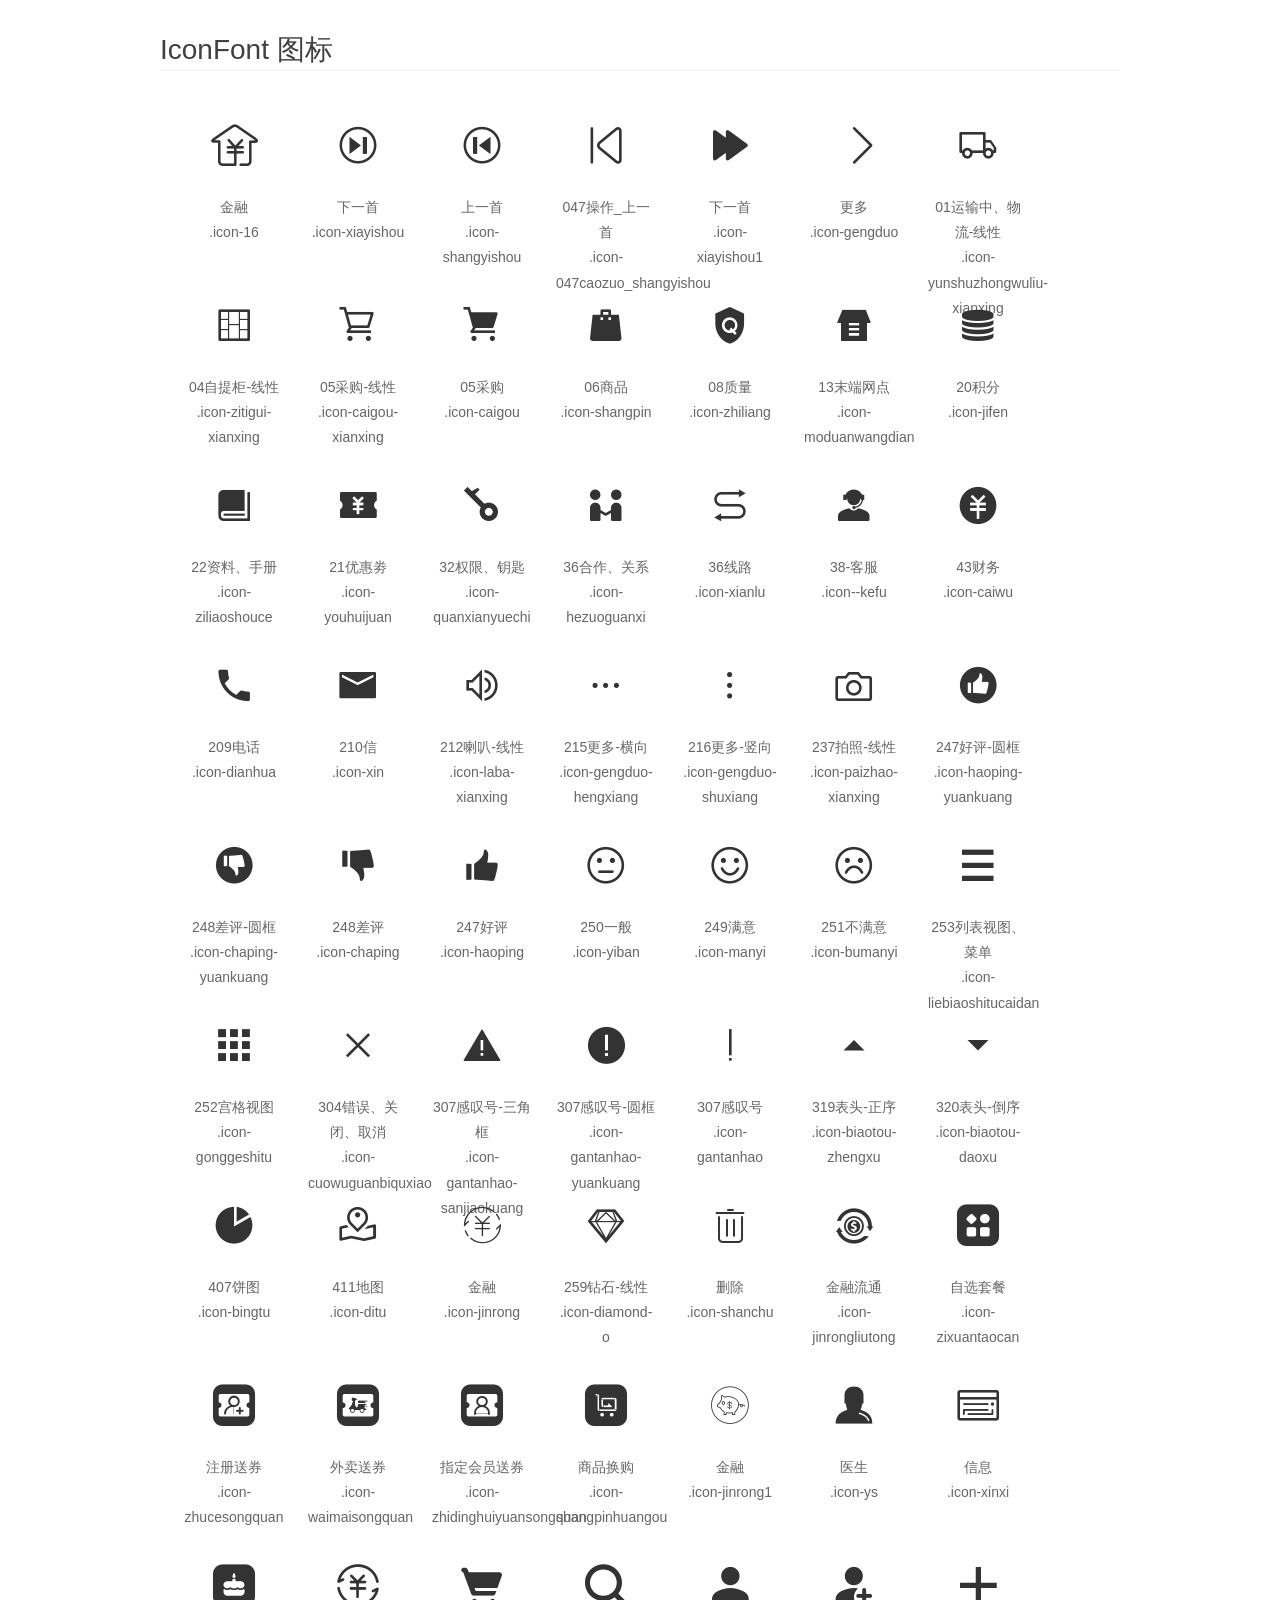
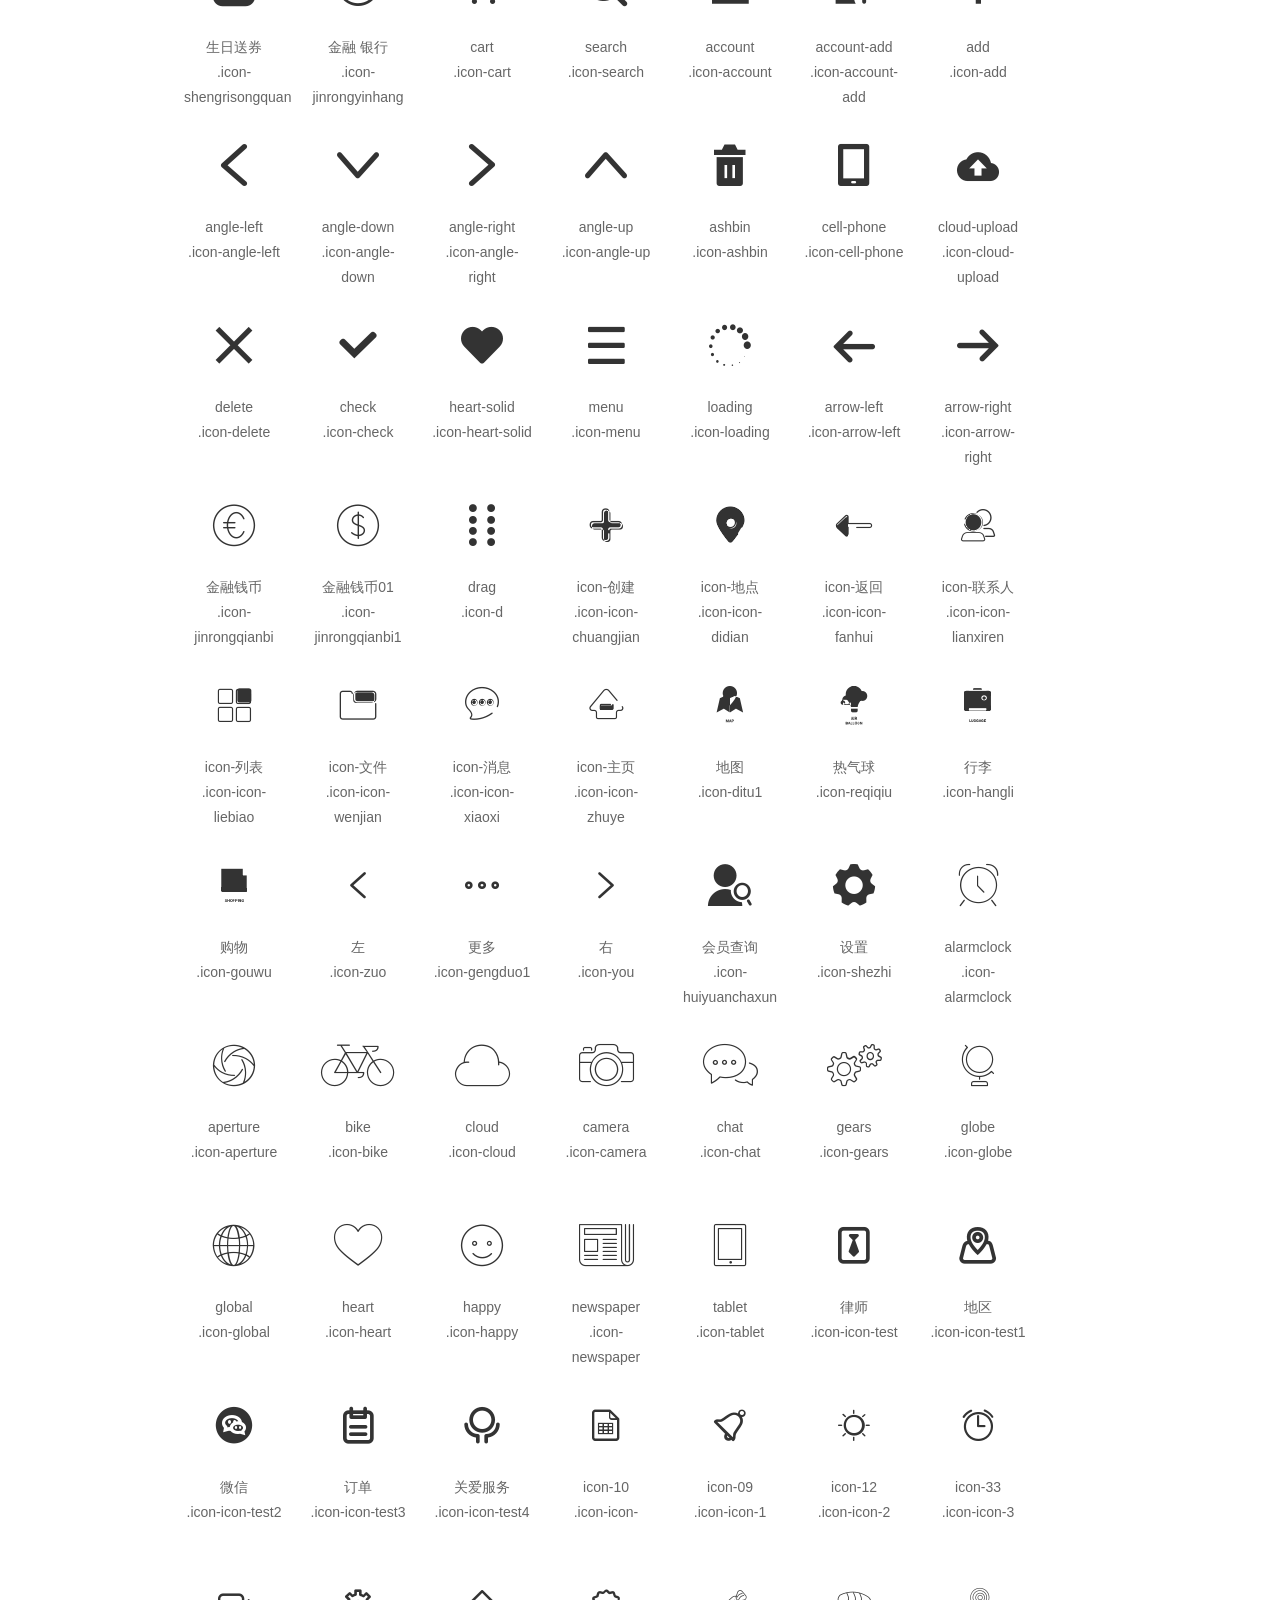
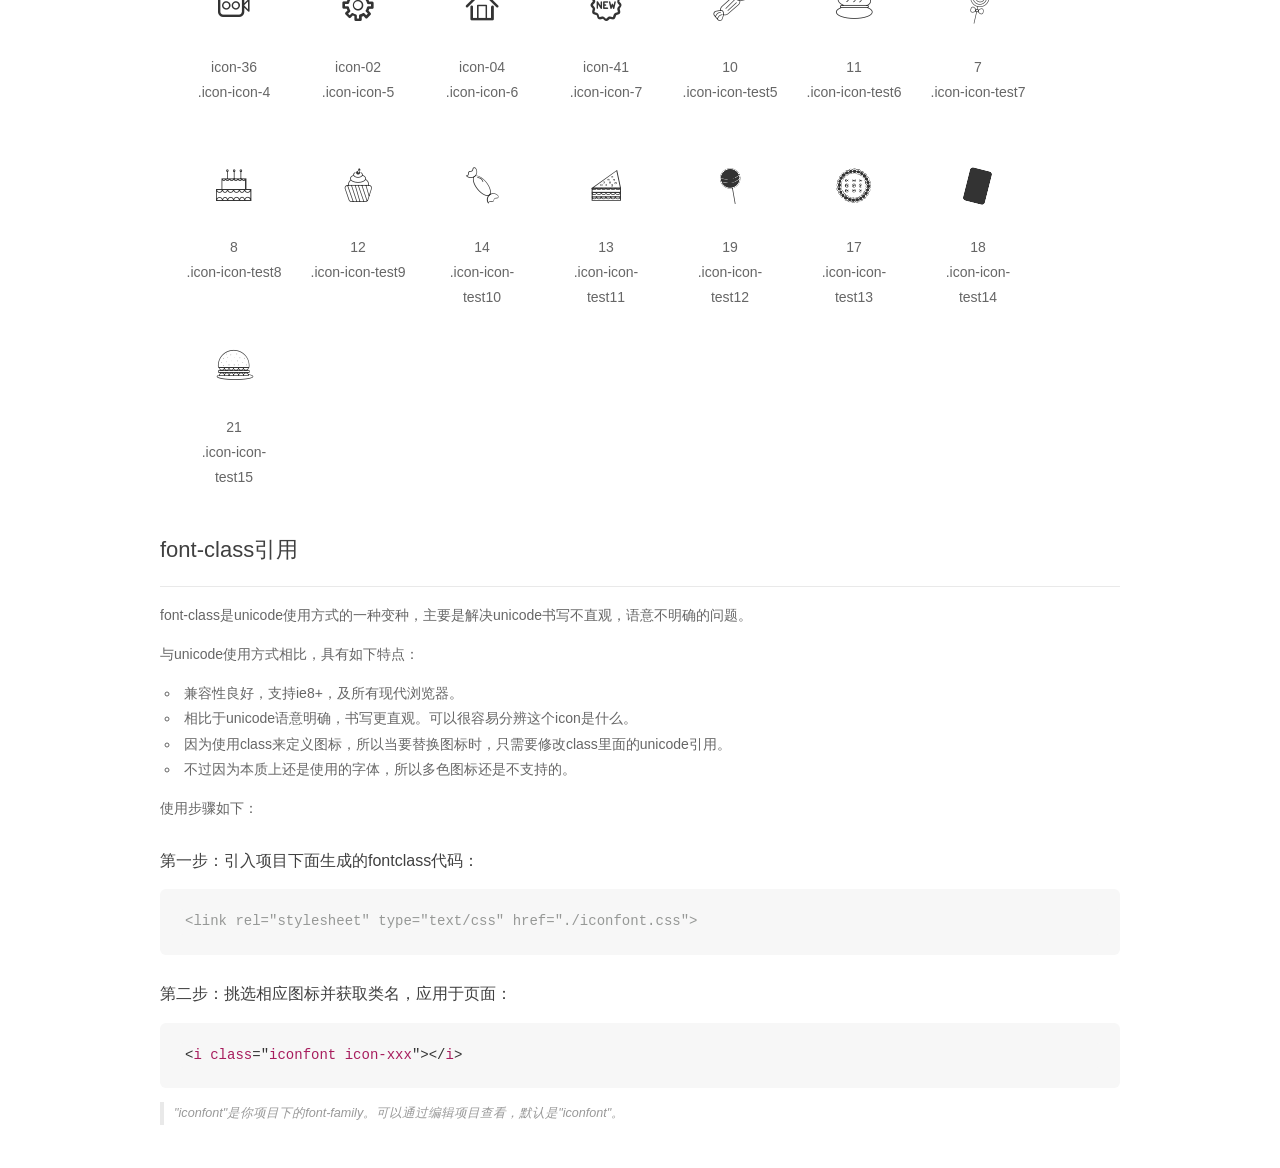
<file: src/css/iconfont/demo_fontclass.html>
<!DOCTYPE html>
<html>
<head>
    <meta charset="utf-8"/>
    <title>IconFont</title>
    <link rel="stylesheet" href="demo.css">
    <link rel="stylesheet" href="iconfont.css">
</head>
<body>
    <div class="main markdown">
        <h1>IconFont 图标</h1>
        <ul class="icon_lists clear">
            
                <li>
                <i class="icon iconfont icon-16"></i>
                    <div class="name">金融</div>
                    <div class="fontclass">.icon-16</div>
                </li>
            
                <li>
                <i class="icon iconfont icon-xiayishou"></i>
                    <div class="name">下一首</div>
                    <div class="fontclass">.icon-xiayishou</div>
                </li>
            
                <li>
                <i class="icon iconfont icon-shangyishou"></i>
                    <div class="name">上一首</div>
                    <div class="fontclass">.icon-shangyishou</div>
                </li>
            
                <li>
                <i class="icon iconfont icon-047caozuo_shangyishou"></i>
                    <div class="name">047操作_上一首</div>
                    <div class="fontclass">.icon-047caozuo_shangyishou</div>
                </li>
            
                <li>
                <i class="icon iconfont icon-xiayishou1"></i>
                    <div class="name">下一首</div>
                    <div class="fontclass">.icon-xiayishou1</div>
                </li>
            
                <li>
                <i class="icon iconfont icon-gengduo"></i>
                    <div class="name">更多</div>
                    <div class="fontclass">.icon-gengduo</div>
                </li>
            
                <li>
                <i class="icon iconfont icon-yunshuzhongwuliu-xianxing"></i>
                    <div class="name">01运输中、物流-线性</div>
                    <div class="fontclass">.icon-yunshuzhongwuliu-xianxing</div>
                </li>
            
                <li>
                <i class="icon iconfont icon-zitigui-xianxing"></i>
                    <div class="name">04自提柜-线性</div>
                    <div class="fontclass">.icon-zitigui-xianxing</div>
                </li>
            
                <li>
                <i class="icon iconfont icon-caigou-xianxing"></i>
                    <div class="name">05采购-线性</div>
                    <div class="fontclass">.icon-caigou-xianxing</div>
                </li>
            
                <li>
                <i class="icon iconfont icon-caigou"></i>
                    <div class="name">05采购</div>
                    <div class="fontclass">.icon-caigou</div>
                </li>
            
                <li>
                <i class="icon iconfont icon-shangpin"></i>
                    <div class="name">06商品</div>
                    <div class="fontclass">.icon-shangpin</div>
                </li>
            
                <li>
                <i class="icon iconfont icon-zhiliang"></i>
                    <div class="name">08质量</div>
                    <div class="fontclass">.icon-zhiliang</div>
                </li>
            
                <li>
                <i class="icon iconfont icon-moduanwangdian"></i>
                    <div class="name">13末端网点</div>
                    <div class="fontclass">.icon-moduanwangdian</div>
                </li>
            
                <li>
                <i class="icon iconfont icon-jifen"></i>
                    <div class="name">20积分</div>
                    <div class="fontclass">.icon-jifen</div>
                </li>
            
                <li>
                <i class="icon iconfont icon-ziliaoshouce"></i>
                    <div class="name">22资料、手册</div>
                    <div class="fontclass">.icon-ziliaoshouce</div>
                </li>
            
                <li>
                <i class="icon iconfont icon-youhuijuan"></i>
                    <div class="name">21优惠劵</div>
                    <div class="fontclass">.icon-youhuijuan</div>
                </li>
            
                <li>
                <i class="icon iconfont icon-quanxianyuechi"></i>
                    <div class="name">32权限、钥匙</div>
                    <div class="fontclass">.icon-quanxianyuechi</div>
                </li>
            
                <li>
                <i class="icon iconfont icon-hezuoguanxi"></i>
                    <div class="name">36合作、关系</div>
                    <div class="fontclass">.icon-hezuoguanxi</div>
                </li>
            
                <li>
                <i class="icon iconfont icon-xianlu"></i>
                    <div class="name">36线路</div>
                    <div class="fontclass">.icon-xianlu</div>
                </li>
            
                <li>
                <i class="icon iconfont icon--kefu"></i>
                    <div class="name">38-客服</div>
                    <div class="fontclass">.icon--kefu</div>
                </li>
            
                <li>
                <i class="icon iconfont icon-caiwu"></i>
                    <div class="name">43财务</div>
                    <div class="fontclass">.icon-caiwu</div>
                </li>
            
                <li>
                <i class="icon iconfont icon-dianhua"></i>
                    <div class="name">209电话</div>
                    <div class="fontclass">.icon-dianhua</div>
                </li>
            
                <li>
                <i class="icon iconfont icon-xin"></i>
                    <div class="name">210信</div>
                    <div class="fontclass">.icon-xin</div>
                </li>
            
                <li>
                <i class="icon iconfont icon-laba-xianxing"></i>
                    <div class="name">212喇叭-线性</div>
                    <div class="fontclass">.icon-laba-xianxing</div>
                </li>
            
                <li>
                <i class="icon iconfont icon-gengduo-hengxiang"></i>
                    <div class="name">215更多-横向</div>
                    <div class="fontclass">.icon-gengduo-hengxiang</div>
                </li>
            
                <li>
                <i class="icon iconfont icon-gengduo-shuxiang"></i>
                    <div class="name">216更多-竖向</div>
                    <div class="fontclass">.icon-gengduo-shuxiang</div>
                </li>
            
                <li>
                <i class="icon iconfont icon-paizhao-xianxing"></i>
                    <div class="name">237拍照-线性</div>
                    <div class="fontclass">.icon-paizhao-xianxing</div>
                </li>
            
                <li>
                <i class="icon iconfont icon-haoping-yuankuang"></i>
                    <div class="name">247好评-圆框</div>
                    <div class="fontclass">.icon-haoping-yuankuang</div>
                </li>
            
                <li>
                <i class="icon iconfont icon-chaping-yuankuang"></i>
                    <div class="name">248差评-圆框</div>
                    <div class="fontclass">.icon-chaping-yuankuang</div>
                </li>
            
                <li>
                <i class="icon iconfont icon-chaping"></i>
                    <div class="name">248差评</div>
                    <div class="fontclass">.icon-chaping</div>
                </li>
            
                <li>
                <i class="icon iconfont icon-haoping"></i>
                    <div class="name">247好评</div>
                    <div class="fontclass">.icon-haoping</div>
                </li>
            
                <li>
                <i class="icon iconfont icon-yiban"></i>
                    <div class="name">250一般</div>
                    <div class="fontclass">.icon-yiban</div>
                </li>
            
                <li>
                <i class="icon iconfont icon-manyi"></i>
                    <div class="name">249满意</div>
                    <div class="fontclass">.icon-manyi</div>
                </li>
            
                <li>
                <i class="icon iconfont icon-bumanyi"></i>
                    <div class="name">251不满意</div>
                    <div class="fontclass">.icon-bumanyi</div>
                </li>
            
                <li>
                <i class="icon iconfont icon-liebiaoshitucaidan"></i>
                    <div class="name">253列表视图、菜单</div>
                    <div class="fontclass">.icon-liebiaoshitucaidan</div>
                </li>
            
                <li>
                <i class="icon iconfont icon-gonggeshitu"></i>
                    <div class="name">252宫格视图</div>
                    <div class="fontclass">.icon-gonggeshitu</div>
                </li>
            
                <li>
                <i class="icon iconfont icon-cuowuguanbiquxiao"></i>
                    <div class="name">304错误、关闭、取消</div>
                    <div class="fontclass">.icon-cuowuguanbiquxiao</div>
                </li>
            
                <li>
                <i class="icon iconfont icon-gantanhao-sanjiaokuang"></i>
                    <div class="name">307感叹号-三角框</div>
                    <div class="fontclass">.icon-gantanhao-sanjiaokuang</div>
                </li>
            
                <li>
                <i class="icon iconfont icon-gantanhao-yuankuang"></i>
                    <div class="name">307感叹号-圆框</div>
                    <div class="fontclass">.icon-gantanhao-yuankuang</div>
                </li>
            
                <li>
                <i class="icon iconfont icon-gantanhao"></i>
                    <div class="name">307感叹号</div>
                    <div class="fontclass">.icon-gantanhao</div>
                </li>
            
                <li>
                <i class="icon iconfont icon-biaotou-zhengxu"></i>
                    <div class="name">319表头-正序</div>
                    <div class="fontclass">.icon-biaotou-zhengxu</div>
                </li>
            
                <li>
                <i class="icon iconfont icon-biaotou-daoxu"></i>
                    <div class="name">320表头-倒序</div>
                    <div class="fontclass">.icon-biaotou-daoxu</div>
                </li>
            
                <li>
                <i class="icon iconfont icon-bingtu"></i>
                    <div class="name">407饼图</div>
                    <div class="fontclass">.icon-bingtu</div>
                </li>
            
                <li>
                <i class="icon iconfont icon-ditu"></i>
                    <div class="name">411地图</div>
                    <div class="fontclass">.icon-ditu</div>
                </li>
            
                <li>
                <i class="icon iconfont icon-jinrong"></i>
                    <div class="name">金融</div>
                    <div class="fontclass">.icon-jinrong</div>
                </li>
            
                <li>
                <i class="icon iconfont icon-diamond-o"></i>
                    <div class="name">259钻石-线性</div>
                    <div class="fontclass">.icon-diamond-o</div>
                </li>
            
                <li>
                <i class="icon iconfont icon-shanchu"></i>
                    <div class="name">删除</div>
                    <div class="fontclass">.icon-shanchu</div>
                </li>
            
                <li>
                <i class="icon iconfont icon-jinrongliutong"></i>
                    <div class="name">金融流通</div>
                    <div class="fontclass">.icon-jinrongliutong</div>
                </li>
            
                <li>
                <i class="icon iconfont icon-zixuantaocan"></i>
                    <div class="name">自选套餐</div>
                    <div class="fontclass">.icon-zixuantaocan</div>
                </li>
            
                <li>
                <i class="icon iconfont icon-zhucesongquan"></i>
                    <div class="name">注册送券</div>
                    <div class="fontclass">.icon-zhucesongquan</div>
                </li>
            
                <li>
                <i class="icon iconfont icon-waimaisongquan"></i>
                    <div class="name">外卖送券</div>
                    <div class="fontclass">.icon-waimaisongquan</div>
                </li>
            
                <li>
                <i class="icon iconfont icon-zhidinghuiyuansongquan"></i>
                    <div class="name">指定会员送券</div>
                    <div class="fontclass">.icon-zhidinghuiyuansongquan</div>
                </li>
            
                <li>
                <i class="icon iconfont icon-shangpinhuangou"></i>
                    <div class="name">商品换购</div>
                    <div class="fontclass">.icon-shangpinhuangou</div>
                </li>
            
                <li>
                <i class="icon iconfont icon-jinrong1"></i>
                    <div class="name">金融</div>
                    <div class="fontclass">.icon-jinrong1</div>
                </li>
            
                <li>
                <i class="icon iconfont icon-ys"></i>
                    <div class="name">医生</div>
                    <div class="fontclass">.icon-ys</div>
                </li>
            
                <li>
                <i class="icon iconfont icon-xinxi"></i>
                    <div class="name">信息</div>
                    <div class="fontclass">.icon-xinxi</div>
                </li>
            
                <li>
                <i class="icon iconfont icon-shengrisongquan"></i>
                    <div class="name">生日送券</div>
                    <div class="fontclass">.icon-shengrisongquan</div>
                </li>
            
                <li>
                <i class="icon iconfont icon-jinrongyinhang"></i>
                    <div class="name">金融 银行</div>
                    <div class="fontclass">.icon-jinrongyinhang</div>
                </li>
            
                <li>
                <i class="icon iconfont icon-cart"></i>
                    <div class="name">cart</div>
                    <div class="fontclass">.icon-cart</div>
                </li>
            
                <li>
                <i class="icon iconfont icon-search"></i>
                    <div class="name">search</div>
                    <div class="fontclass">.icon-search</div>
                </li>
            
                <li>
                <i class="icon iconfont icon-account"></i>
                    <div class="name">account</div>
                    <div class="fontclass">.icon-account</div>
                </li>
            
                <li>
                <i class="icon iconfont icon-account-add"></i>
                    <div class="name">account-add</div>
                    <div class="fontclass">.icon-account-add</div>
                </li>
            
                <li>
                <i class="icon iconfont icon-add"></i>
                    <div class="name">add</div>
                    <div class="fontclass">.icon-add</div>
                </li>
            
                <li>
                <i class="icon iconfont icon-angle-left"></i>
                    <div class="name">angle-left</div>
                    <div class="fontclass">.icon-angle-left</div>
                </li>
            
                <li>
                <i class="icon iconfont icon-angle-down"></i>
                    <div class="name">angle-down</div>
                    <div class="fontclass">.icon-angle-down</div>
                </li>
            
                <li>
                <i class="icon iconfont icon-angle-right"></i>
                    <div class="name">angle-right</div>
                    <div class="fontclass">.icon-angle-right</div>
                </li>
            
                <li>
                <i class="icon iconfont icon-angle-up"></i>
                    <div class="name">angle-up</div>
                    <div class="fontclass">.icon-angle-up</div>
                </li>
            
                <li>
                <i class="icon iconfont icon-ashbin"></i>
                    <div class="name">ashbin</div>
                    <div class="fontclass">.icon-ashbin</div>
                </li>
            
                <li>
                <i class="icon iconfont icon-cell-phone"></i>
                    <div class="name">cell-phone</div>
                    <div class="fontclass">.icon-cell-phone</div>
                </li>
            
                <li>
                <i class="icon iconfont icon-cloud-upload"></i>
                    <div class="name">cloud-upload</div>
                    <div class="fontclass">.icon-cloud-upload</div>
                </li>
            
                <li>
                <i class="icon iconfont icon-delete"></i>
                    <div class="name">delete</div>
                    <div class="fontclass">.icon-delete</div>
                </li>
            
                <li>
                <i class="icon iconfont icon-check"></i>
                    <div class="name">check</div>
                    <div class="fontclass">.icon-check</div>
                </li>
            
                <li>
                <i class="icon iconfont icon-heart-solid"></i>
                    <div class="name">heart-solid</div>
                    <div class="fontclass">.icon-heart-solid</div>
                </li>
            
                <li>
                <i class="icon iconfont icon-menu"></i>
                    <div class="name">menu</div>
                    <div class="fontclass">.icon-menu</div>
                </li>
            
                <li>
                <i class="icon iconfont icon-loading"></i>
                    <div class="name">loading</div>
                    <div class="fontclass">.icon-loading</div>
                </li>
            
                <li>
                <i class="icon iconfont icon-arrow-left"></i>
                    <div class="name">arrow-left</div>
                    <div class="fontclass">.icon-arrow-left</div>
                </li>
            
                <li>
                <i class="icon iconfont icon-arrow-right"></i>
                    <div class="name">arrow-right</div>
                    <div class="fontclass">.icon-arrow-right</div>
                </li>
            
                <li>
                <i class="icon iconfont icon-jinrongqianbi"></i>
                    <div class="name">金融钱币</div>
                    <div class="fontclass">.icon-jinrongqianbi</div>
                </li>
            
                <li>
                <i class="icon iconfont icon-jinrongqianbi1"></i>
                    <div class="name">金融钱币01</div>
                    <div class="fontclass">.icon-jinrongqianbi1</div>
                </li>
            
                <li>
                <i class="icon iconfont icon-d"></i>
                    <div class="name">drag</div>
                    <div class="fontclass">.icon-d</div>
                </li>
            
                <li>
                <i class="icon iconfont icon-icon-chuangjian"></i>
                    <div class="name">icon-创建</div>
                    <div class="fontclass">.icon-icon-chuangjian</div>
                </li>
            
                <li>
                <i class="icon iconfont icon-icon-didian"></i>
                    <div class="name">icon-地点</div>
                    <div class="fontclass">.icon-icon-didian</div>
                </li>
            
                <li>
                <i class="icon iconfont icon-icon-fanhui"></i>
                    <div class="name">icon-返回</div>
                    <div class="fontclass">.icon-icon-fanhui</div>
                </li>
            
                <li>
                <i class="icon iconfont icon-icon-lianxiren"></i>
                    <div class="name">icon-联系人</div>
                    <div class="fontclass">.icon-icon-lianxiren</div>
                </li>
            
                <li>
                <i class="icon iconfont icon-icon-liebiao"></i>
                    <div class="name">icon-列表</div>
                    <div class="fontclass">.icon-icon-liebiao</div>
                </li>
            
                <li>
                <i class="icon iconfont icon-icon-wenjian"></i>
                    <div class="name">icon-文件</div>
                    <div class="fontclass">.icon-icon-wenjian</div>
                </li>
            
                <li>
                <i class="icon iconfont icon-icon-xiaoxi"></i>
                    <div class="name">icon-消息</div>
                    <div class="fontclass">.icon-icon-xiaoxi</div>
                </li>
            
                <li>
                <i class="icon iconfont icon-icon-zhuye"></i>
                    <div class="name">icon-主页</div>
                    <div class="fontclass">.icon-icon-zhuye</div>
                </li>
            
                <li>
                <i class="icon iconfont icon-ditu1"></i>
                    <div class="name">地图</div>
                    <div class="fontclass">.icon-ditu1</div>
                </li>
            
                <li>
                <i class="icon iconfont icon-reqiqiu"></i>
                    <div class="name">热气球</div>
                    <div class="fontclass">.icon-reqiqiu</div>
                </li>
            
                <li>
                <i class="icon iconfont icon-hangli"></i>
                    <div class="name">行李</div>
                    <div class="fontclass">.icon-hangli</div>
                </li>
            
                <li>
                <i class="icon iconfont icon-gouwu"></i>
                    <div class="name">购物</div>
                    <div class="fontclass">.icon-gouwu</div>
                </li>
            
                <li>
                <i class="icon iconfont icon-zuo"></i>
                    <div class="name">左</div>
                    <div class="fontclass">.icon-zuo</div>
                </li>
            
                <li>
                <i class="icon iconfont icon-gengduo1"></i>
                    <div class="name">更多</div>
                    <div class="fontclass">.icon-gengduo1</div>
                </li>
            
                <li>
                <i class="icon iconfont icon-you"></i>
                    <div class="name">右</div>
                    <div class="fontclass">.icon-you</div>
                </li>
            
                <li>
                <i class="icon iconfont icon-huiyuanchaxun"></i>
                    <div class="name">会员查询</div>
                    <div class="fontclass">.icon-huiyuanchaxun</div>
                </li>
            
                <li>
                <i class="icon iconfont icon-shezhi"></i>
                    <div class="name">设置</div>
                    <div class="fontclass">.icon-shezhi</div>
                </li>
            
                <li>
                <i class="icon iconfont icon-alarmclock"></i>
                    <div class="name">alarmclock</div>
                    <div class="fontclass">.icon-alarmclock</div>
                </li>
            
                <li>
                <i class="icon iconfont icon-aperture"></i>
                    <div class="name">aperture</div>
                    <div class="fontclass">.icon-aperture</div>
                </li>
            
                <li>
                <i class="icon iconfont icon-bike"></i>
                    <div class="name">bike</div>
                    <div class="fontclass">.icon-bike</div>
                </li>
            
                <li>
                <i class="icon iconfont icon-cloud"></i>
                    <div class="name">cloud</div>
                    <div class="fontclass">.icon-cloud</div>
                </li>
            
                <li>
                <i class="icon iconfont icon-camera"></i>
                    <div class="name">camera</div>
                    <div class="fontclass">.icon-camera</div>
                </li>
            
                <li>
                <i class="icon iconfont icon-chat"></i>
                    <div class="name">chat</div>
                    <div class="fontclass">.icon-chat</div>
                </li>
            
                <li>
                <i class="icon iconfont icon-gears"></i>
                    <div class="name">gears</div>
                    <div class="fontclass">.icon-gears</div>
                </li>
            
                <li>
                <i class="icon iconfont icon-globe"></i>
                    <div class="name">globe</div>
                    <div class="fontclass">.icon-globe</div>
                </li>
            
                <li>
                <i class="icon iconfont icon-global"></i>
                    <div class="name">global</div>
                    <div class="fontclass">.icon-global</div>
                </li>
            
                <li>
                <i class="icon iconfont icon-heart"></i>
                    <div class="name">heart</div>
                    <div class="fontclass">.icon-heart</div>
                </li>
            
                <li>
                <i class="icon iconfont icon-happy"></i>
                    <div class="name">happy</div>
                    <div class="fontclass">.icon-happy</div>
                </li>
            
                <li>
                <i class="icon iconfont icon-newspaper"></i>
                    <div class="name">newspaper</div>
                    <div class="fontclass">.icon-newspaper</div>
                </li>
            
                <li>
                <i class="icon iconfont icon-tablet"></i>
                    <div class="name">tablet</div>
                    <div class="fontclass">.icon-tablet</div>
                </li>
            
                <li>
                <i class="icon iconfont icon-icon-test"></i>
                    <div class="name">律师</div>
                    <div class="fontclass">.icon-icon-test</div>
                </li>
            
                <li>
                <i class="icon iconfont icon-icon-test1"></i>
                    <div class="name">地区</div>
                    <div class="fontclass">.icon-icon-test1</div>
                </li>
            
                <li>
                <i class="icon iconfont icon-icon-test2"></i>
                    <div class="name">微信</div>
                    <div class="fontclass">.icon-icon-test2</div>
                </li>
            
                <li>
                <i class="icon iconfont icon-icon-test3"></i>
                    <div class="name">订单</div>
                    <div class="fontclass">.icon-icon-test3</div>
                </li>
            
                <li>
                <i class="icon iconfont icon-icon-test4"></i>
                    <div class="name">关爱服务</div>
                    <div class="fontclass">.icon-icon-test4</div>
                </li>
            
                <li>
                <i class="icon iconfont icon-icon-"></i>
                    <div class="name">icon-10</div>
                    <div class="fontclass">.icon-icon-</div>
                </li>
            
                <li>
                <i class="icon iconfont icon-icon-1"></i>
                    <div class="name">icon-09</div>
                    <div class="fontclass">.icon-icon-1</div>
                </li>
            
                <li>
                <i class="icon iconfont icon-icon-2"></i>
                    <div class="name">icon-12</div>
                    <div class="fontclass">.icon-icon-2</div>
                </li>
            
                <li>
                <i class="icon iconfont icon-icon-3"></i>
                    <div class="name">icon-33</div>
                    <div class="fontclass">.icon-icon-3</div>
                </li>
            
                <li>
                <i class="icon iconfont icon-icon-4"></i>
                    <div class="name">icon-36</div>
                    <div class="fontclass">.icon-icon-4</div>
                </li>
            
                <li>
                <i class="icon iconfont icon-icon-5"></i>
                    <div class="name">icon-02</div>
                    <div class="fontclass">.icon-icon-5</div>
                </li>
            
                <li>
                <i class="icon iconfont icon-icon-6"></i>
                    <div class="name">icon-04</div>
                    <div class="fontclass">.icon-icon-6</div>
                </li>
            
                <li>
                <i class="icon iconfont icon-icon-7"></i>
                    <div class="name">icon-41</div>
                    <div class="fontclass">.icon-icon-7</div>
                </li>
            
                <li>
                <i class="icon iconfont icon-icon-test5"></i>
                    <div class="name">10</div>
                    <div class="fontclass">.icon-icon-test5</div>
                </li>
            
                <li>
                <i class="icon iconfont icon-icon-test6"></i>
                    <div class="name">11</div>
                    <div class="fontclass">.icon-icon-test6</div>
                </li>
            
                <li>
                <i class="icon iconfont icon-icon-test7"></i>
                    <div class="name">7</div>
                    <div class="fontclass">.icon-icon-test7</div>
                </li>
            
                <li>
                <i class="icon iconfont icon-icon-test8"></i>
                    <div class="name">8</div>
                    <div class="fontclass">.icon-icon-test8</div>
                </li>
            
                <li>
                <i class="icon iconfont icon-icon-test9"></i>
                    <div class="name">12</div>
                    <div class="fontclass">.icon-icon-test9</div>
                </li>
            
                <li>
                <i class="icon iconfont icon-icon-test10"></i>
                    <div class="name">14</div>
                    <div class="fontclass">.icon-icon-test10</div>
                </li>
            
                <li>
                <i class="icon iconfont icon-icon-test11"></i>
                    <div class="name">13</div>
                    <div class="fontclass">.icon-icon-test11</div>
                </li>
            
                <li>
                <i class="icon iconfont icon-icon-test12"></i>
                    <div class="name">19</div>
                    <div class="fontclass">.icon-icon-test12</div>
                </li>
            
                <li>
                <i class="icon iconfont icon-icon-test13"></i>
                    <div class="name">17</div>
                    <div class="fontclass">.icon-icon-test13</div>
                </li>
            
                <li>
                <i class="icon iconfont icon-icon-test14"></i>
                    <div class="name">18</div>
                    <div class="fontclass">.icon-icon-test14</div>
                </li>
            
                <li>
                <i class="icon iconfont icon-icon-test15"></i>
                    <div class="name">21</div>
                    <div class="fontclass">.icon-icon-test15</div>
                </li>
            
        </ul>

        <h2 id="font-class-">font-class引用</h2>
        <hr>

        <p>font-class是unicode使用方式的一种变种，主要是解决unicode书写不直观，语意不明确的问题。</p>
        <p>与unicode使用方式相比，具有如下特点：</p>
        <ul>
        <li>兼容性良好，支持ie8+，及所有现代浏览器。</li>
        <li>相比于unicode语意明确，书写更直观。可以很容易分辨这个icon是什么。</li>
        <li>因为使用class来定义图标，所以当要替换图标时，只需要修改class里面的unicode引用。</li>
        <li>不过因为本质上还是使用的字体，所以多色图标还是不支持的。</li>
        </ul>
        <p>使用步骤如下：</p>
        <h3 id="-fontclass-">第一步：引入项目下面生成的fontclass代码：</h3>


        <pre><code class="lang-js hljs javascript"><span class="hljs-comment">&lt;link rel="stylesheet" type="text/css" href="./iconfont.css"&gt;</span></code></pre>
        <h3 id="-">第二步：挑选相应图标并获取类名，应用于页面：</h3>
        <pre><code class="lang-css hljs">&lt;<span class="hljs-selector-tag">i</span> <span class="hljs-selector-tag">class</span>="<span class="hljs-selector-tag">iconfont</span> <span class="hljs-selector-tag">icon-xxx</span>"&gt;&lt;/<span class="hljs-selector-tag">i</span>&gt;</code></pre>
        <blockquote>
        <p>"iconfont"是你项目下的font-family。可以通过编辑项目查看，默认是"iconfont"。</p>
        </blockquote>
    </div>
</body>
</html>
</file>
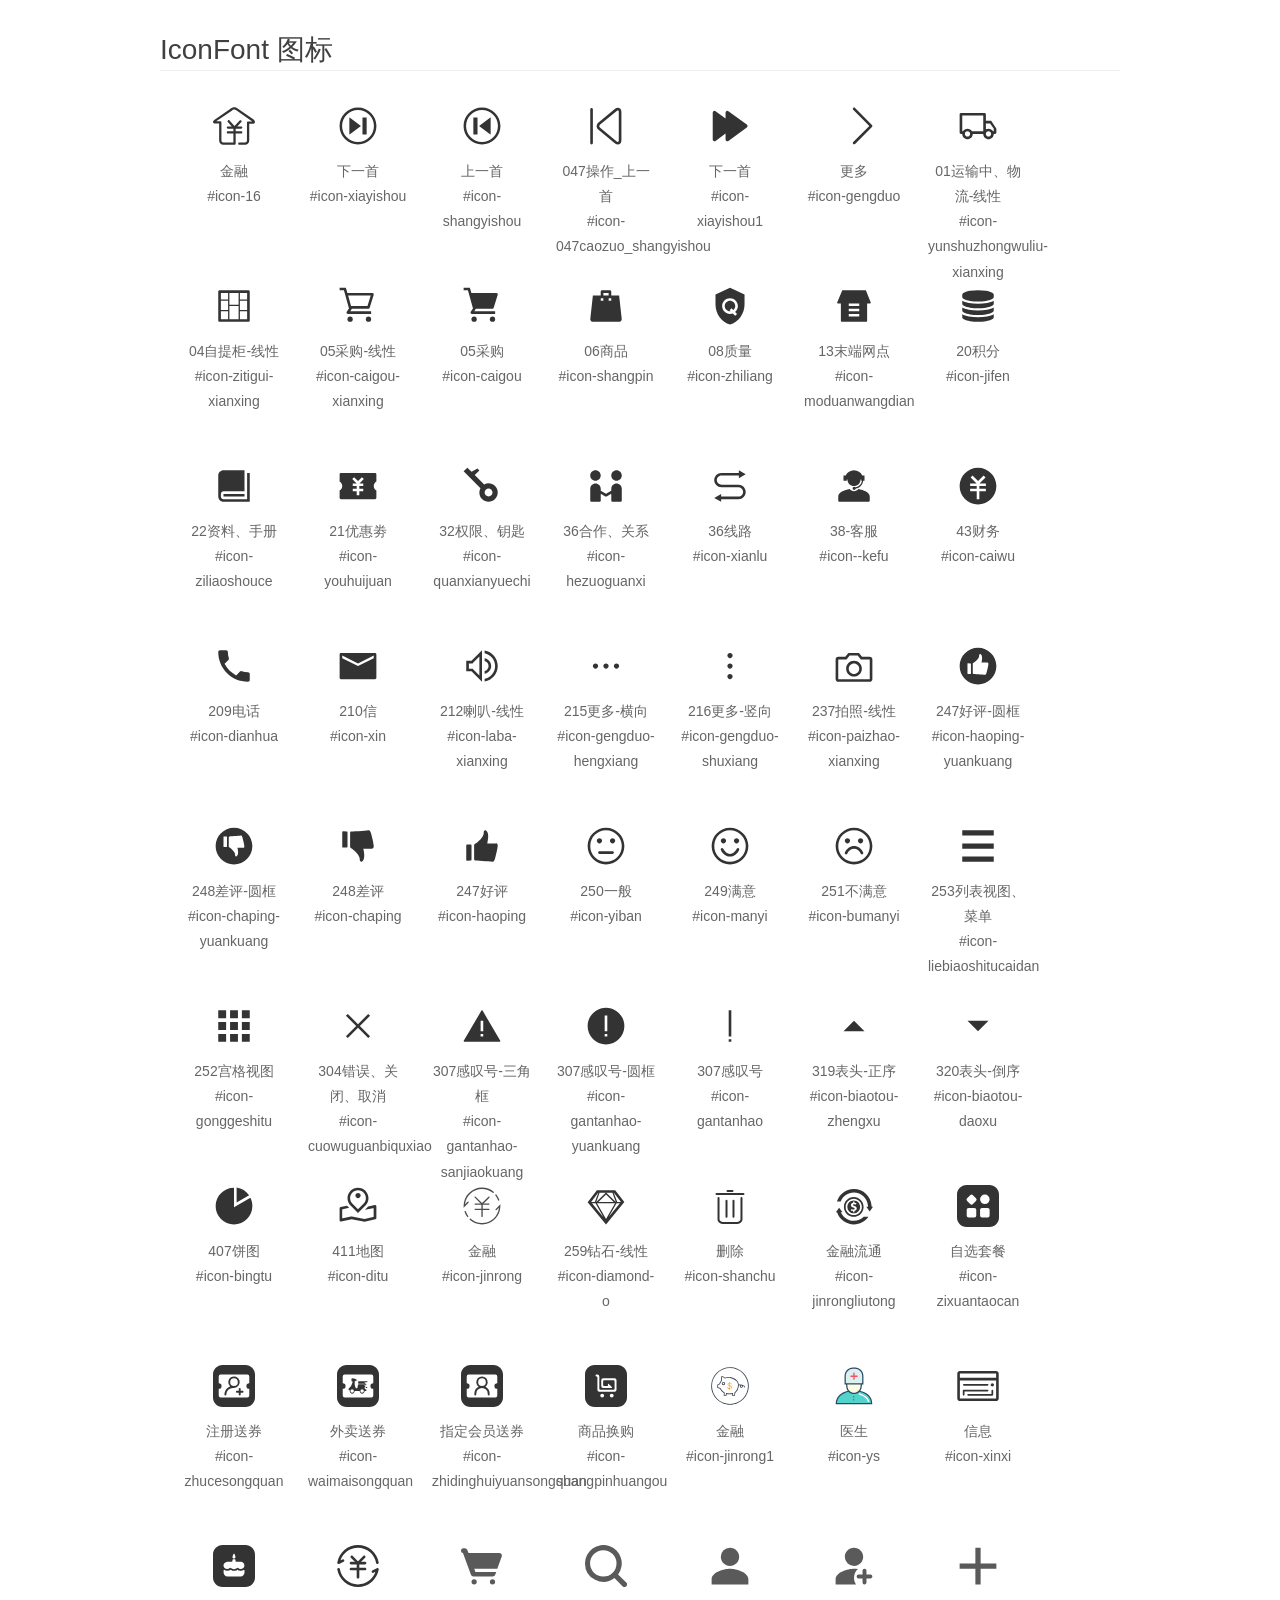
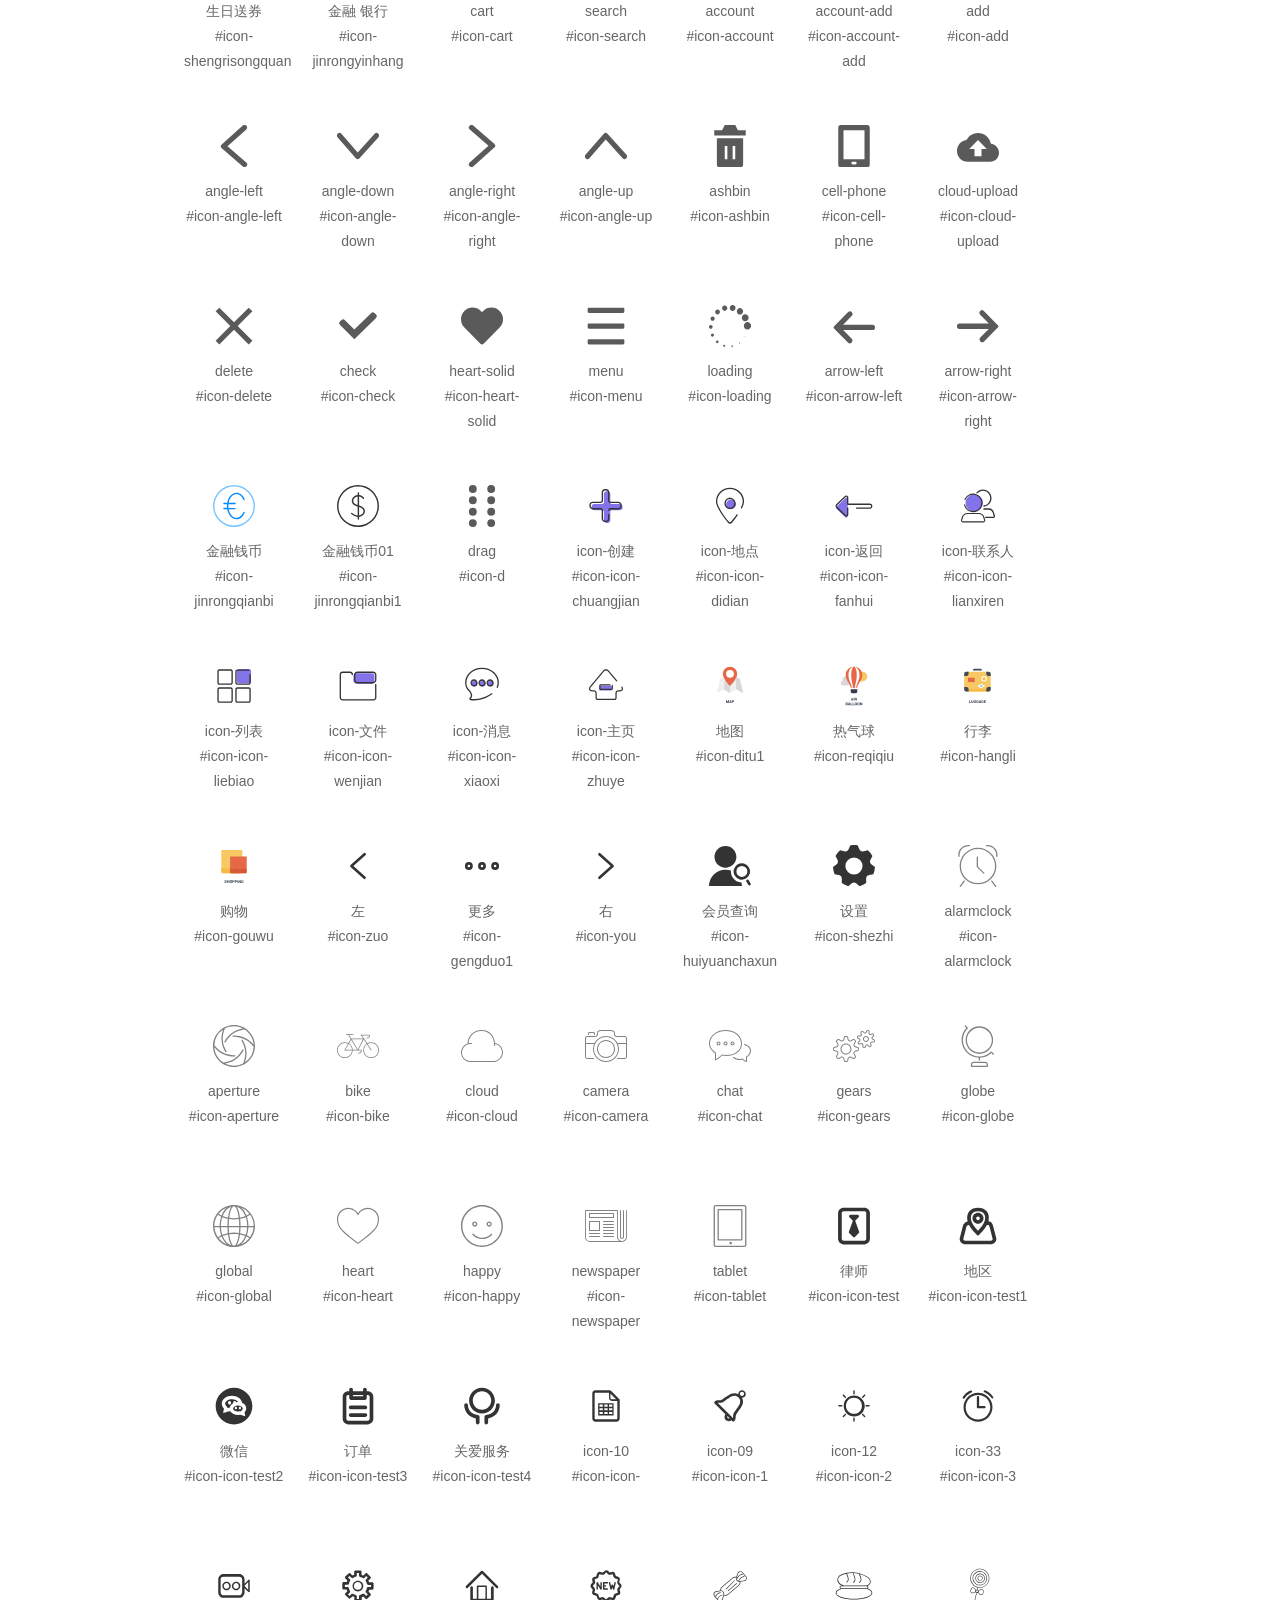
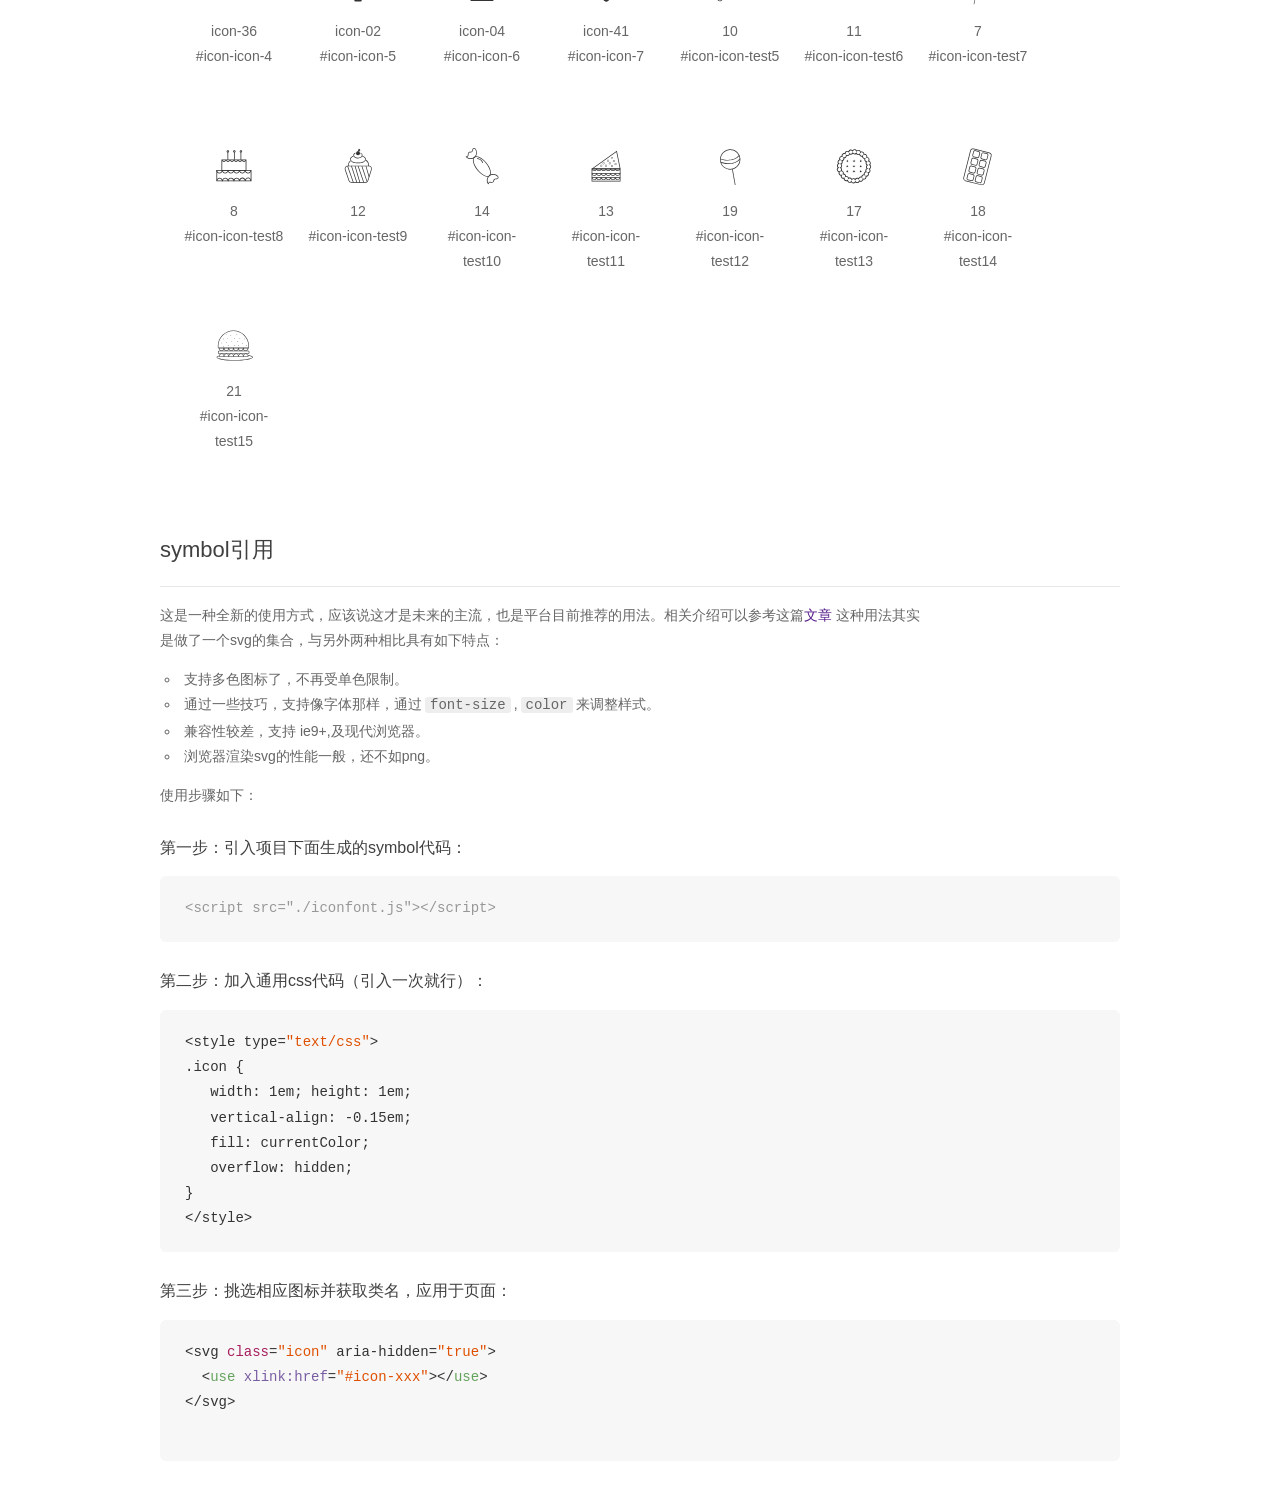
<file: src/css/iconfont/demo_symbol.html>
<!DOCTYPE html>
<html>
<head>
    <meta charset="utf-8"/>
    <title>IconFont</title>
    <link rel="stylesheet" href="demo.css">
    <script src="iconfont.js"></script>

    <style type="text/css">
        .icon {
          /* 通过设置 font-size 来改变图标大小 */
          width: 1em; height: 1em;
          /* 图标和文字相邻时，垂直对齐 */
          vertical-align: -0.15em;
          /* 通过设置 color 来改变 SVG 的颜色/fill */
          fill: currentColor;
          /* path 和 stroke 溢出 viewBox 部分在 IE 下会显示
             normalize.css 中也包含这行 */
          overflow: hidden;
        }

    </style>
</head>
<body>
    <div class="main markdown">
        <h1>IconFont 图标</h1>
        <ul class="icon_lists clear">
            
                <li>
                    <svg class="icon" aria-hidden="true">
                        <use xlink:href="#icon-16"></use>
                    </svg>
                    <div class="name">金融</div>
                    <div class="fontclass">#icon-16</div>
                </li>
            
                <li>
                    <svg class="icon" aria-hidden="true">
                        <use xlink:href="#icon-xiayishou"></use>
                    </svg>
                    <div class="name">下一首</div>
                    <div class="fontclass">#icon-xiayishou</div>
                </li>
            
                <li>
                    <svg class="icon" aria-hidden="true">
                        <use xlink:href="#icon-shangyishou"></use>
                    </svg>
                    <div class="name">上一首</div>
                    <div class="fontclass">#icon-shangyishou</div>
                </li>
            
                <li>
                    <svg class="icon" aria-hidden="true">
                        <use xlink:href="#icon-047caozuo_shangyishou"></use>
                    </svg>
                    <div class="name">047操作_上一首</div>
                    <div class="fontclass">#icon-047caozuo_shangyishou</div>
                </li>
            
                <li>
                    <svg class="icon" aria-hidden="true">
                        <use xlink:href="#icon-xiayishou1"></use>
                    </svg>
                    <div class="name">下一首</div>
                    <div class="fontclass">#icon-xiayishou1</div>
                </li>
            
                <li>
                    <svg class="icon" aria-hidden="true">
                        <use xlink:href="#icon-gengduo"></use>
                    </svg>
                    <div class="name">更多</div>
                    <div class="fontclass">#icon-gengduo</div>
                </li>
            
                <li>
                    <svg class="icon" aria-hidden="true">
                        <use xlink:href="#icon-yunshuzhongwuliu-xianxing"></use>
                    </svg>
                    <div class="name">01运输中、物流-线性</div>
                    <div class="fontclass">#icon-yunshuzhongwuliu-xianxing</div>
                </li>
            
                <li>
                    <svg class="icon" aria-hidden="true">
                        <use xlink:href="#icon-zitigui-xianxing"></use>
                    </svg>
                    <div class="name">04自提柜-线性</div>
                    <div class="fontclass">#icon-zitigui-xianxing</div>
                </li>
            
                <li>
                    <svg class="icon" aria-hidden="true">
                        <use xlink:href="#icon-caigou-xianxing"></use>
                    </svg>
                    <div class="name">05采购-线性</div>
                    <div class="fontclass">#icon-caigou-xianxing</div>
                </li>
            
                <li>
                    <svg class="icon" aria-hidden="true">
                        <use xlink:href="#icon-caigou"></use>
                    </svg>
                    <div class="name">05采购</div>
                    <div class="fontclass">#icon-caigou</div>
                </li>
            
                <li>
                    <svg class="icon" aria-hidden="true">
                        <use xlink:href="#icon-shangpin"></use>
                    </svg>
                    <div class="name">06商品</div>
                    <div class="fontclass">#icon-shangpin</div>
                </li>
            
                <li>
                    <svg class="icon" aria-hidden="true">
                        <use xlink:href="#icon-zhiliang"></use>
                    </svg>
                    <div class="name">08质量</div>
                    <div class="fontclass">#icon-zhiliang</div>
                </li>
            
                <li>
                    <svg class="icon" aria-hidden="true">
                        <use xlink:href="#icon-moduanwangdian"></use>
                    </svg>
                    <div class="name">13末端网点</div>
                    <div class="fontclass">#icon-moduanwangdian</div>
                </li>
            
                <li>
                    <svg class="icon" aria-hidden="true">
                        <use xlink:href="#icon-jifen"></use>
                    </svg>
                    <div class="name">20积分</div>
                    <div class="fontclass">#icon-jifen</div>
                </li>
            
                <li>
                    <svg class="icon" aria-hidden="true">
                        <use xlink:href="#icon-ziliaoshouce"></use>
                    </svg>
                    <div class="name">22资料、手册</div>
                    <div class="fontclass">#icon-ziliaoshouce</div>
                </li>
            
                <li>
                    <svg class="icon" aria-hidden="true">
                        <use xlink:href="#icon-youhuijuan"></use>
                    </svg>
                    <div class="name">21优惠劵</div>
                    <div class="fontclass">#icon-youhuijuan</div>
                </li>
            
                <li>
                    <svg class="icon" aria-hidden="true">
                        <use xlink:href="#icon-quanxianyuechi"></use>
                    </svg>
                    <div class="name">32权限、钥匙</div>
                    <div class="fontclass">#icon-quanxianyuechi</div>
                </li>
            
                <li>
                    <svg class="icon" aria-hidden="true">
                        <use xlink:href="#icon-hezuoguanxi"></use>
                    </svg>
                    <div class="name">36合作、关系</div>
                    <div class="fontclass">#icon-hezuoguanxi</div>
                </li>
            
                <li>
                    <svg class="icon" aria-hidden="true">
                        <use xlink:href="#icon-xianlu"></use>
                    </svg>
                    <div class="name">36线路</div>
                    <div class="fontclass">#icon-xianlu</div>
                </li>
            
                <li>
                    <svg class="icon" aria-hidden="true">
                        <use xlink:href="#icon--kefu"></use>
                    </svg>
                    <div class="name">38-客服</div>
                    <div class="fontclass">#icon--kefu</div>
                </li>
            
                <li>
                    <svg class="icon" aria-hidden="true">
                        <use xlink:href="#icon-caiwu"></use>
                    </svg>
                    <div class="name">43财务</div>
                    <div class="fontclass">#icon-caiwu</div>
                </li>
            
                <li>
                    <svg class="icon" aria-hidden="true">
                        <use xlink:href="#icon-dianhua"></use>
                    </svg>
                    <div class="name">209电话</div>
                    <div class="fontclass">#icon-dianhua</div>
                </li>
            
                <li>
                    <svg class="icon" aria-hidden="true">
                        <use xlink:href="#icon-xin"></use>
                    </svg>
                    <div class="name">210信</div>
                    <div class="fontclass">#icon-xin</div>
                </li>
            
                <li>
                    <svg class="icon" aria-hidden="true">
                        <use xlink:href="#icon-laba-xianxing"></use>
                    </svg>
                    <div class="name">212喇叭-线性</div>
                    <div class="fontclass">#icon-laba-xianxing</div>
                </li>
            
                <li>
                    <svg class="icon" aria-hidden="true">
                        <use xlink:href="#icon-gengduo-hengxiang"></use>
                    </svg>
                    <div class="name">215更多-横向</div>
                    <div class="fontclass">#icon-gengduo-hengxiang</div>
                </li>
            
                <li>
                    <svg class="icon" aria-hidden="true">
                        <use xlink:href="#icon-gengduo-shuxiang"></use>
                    </svg>
                    <div class="name">216更多-竖向</div>
                    <div class="fontclass">#icon-gengduo-shuxiang</div>
                </li>
            
                <li>
                    <svg class="icon" aria-hidden="true">
                        <use xlink:href="#icon-paizhao-xianxing"></use>
                    </svg>
                    <div class="name">237拍照-线性</div>
                    <div class="fontclass">#icon-paizhao-xianxing</div>
                </li>
            
                <li>
                    <svg class="icon" aria-hidden="true">
                        <use xlink:href="#icon-haoping-yuankuang"></use>
                    </svg>
                    <div class="name">247好评-圆框</div>
                    <div class="fontclass">#icon-haoping-yuankuang</div>
                </li>
            
                <li>
                    <svg class="icon" aria-hidden="true">
                        <use xlink:href="#icon-chaping-yuankuang"></use>
                    </svg>
                    <div class="name">248差评-圆框</div>
                    <div class="fontclass">#icon-chaping-yuankuang</div>
                </li>
            
                <li>
                    <svg class="icon" aria-hidden="true">
                        <use xlink:href="#icon-chaping"></use>
                    </svg>
                    <div class="name">248差评</div>
                    <div class="fontclass">#icon-chaping</div>
                </li>
            
                <li>
                    <svg class="icon" aria-hidden="true">
                        <use xlink:href="#icon-haoping"></use>
                    </svg>
                    <div class="name">247好评</div>
                    <div class="fontclass">#icon-haoping</div>
                </li>
            
                <li>
                    <svg class="icon" aria-hidden="true">
                        <use xlink:href="#icon-yiban"></use>
                    </svg>
                    <div class="name">250一般</div>
                    <div class="fontclass">#icon-yiban</div>
                </li>
            
                <li>
                    <svg class="icon" aria-hidden="true">
                        <use xlink:href="#icon-manyi"></use>
                    </svg>
                    <div class="name">249满意</div>
                    <div class="fontclass">#icon-manyi</div>
                </li>
            
                <li>
                    <svg class="icon" aria-hidden="true">
                        <use xlink:href="#icon-bumanyi"></use>
                    </svg>
                    <div class="name">251不满意</div>
                    <div class="fontclass">#icon-bumanyi</div>
                </li>
            
                <li>
                    <svg class="icon" aria-hidden="true">
                        <use xlink:href="#icon-liebiaoshitucaidan"></use>
                    </svg>
                    <div class="name">253列表视图、菜单</div>
                    <div class="fontclass">#icon-liebiaoshitucaidan</div>
                </li>
            
                <li>
                    <svg class="icon" aria-hidden="true">
                        <use xlink:href="#icon-gonggeshitu"></use>
                    </svg>
                    <div class="name">252宫格视图</div>
                    <div class="fontclass">#icon-gonggeshitu</div>
                </li>
            
                <li>
                    <svg class="icon" aria-hidden="true">
                        <use xlink:href="#icon-cuowuguanbiquxiao"></use>
                    </svg>
                    <div class="name">304错误、关闭、取消</div>
                    <div class="fontclass">#icon-cuowuguanbiquxiao</div>
                </li>
            
                <li>
                    <svg class="icon" aria-hidden="true">
                        <use xlink:href="#icon-gantanhao-sanjiaokuang"></use>
                    </svg>
                    <div class="name">307感叹号-三角框</div>
                    <div class="fontclass">#icon-gantanhao-sanjiaokuang</div>
                </li>
            
                <li>
                    <svg class="icon" aria-hidden="true">
                        <use xlink:href="#icon-gantanhao-yuankuang"></use>
                    </svg>
                    <div class="name">307感叹号-圆框</div>
                    <div class="fontclass">#icon-gantanhao-yuankuang</div>
                </li>
            
                <li>
                    <svg class="icon" aria-hidden="true">
                        <use xlink:href="#icon-gantanhao"></use>
                    </svg>
                    <div class="name">307感叹号</div>
                    <div class="fontclass">#icon-gantanhao</div>
                </li>
            
                <li>
                    <svg class="icon" aria-hidden="true">
                        <use xlink:href="#icon-biaotou-zhengxu"></use>
                    </svg>
                    <div class="name">319表头-正序</div>
                    <div class="fontclass">#icon-biaotou-zhengxu</div>
                </li>
            
                <li>
                    <svg class="icon" aria-hidden="true">
                        <use xlink:href="#icon-biaotou-daoxu"></use>
                    </svg>
                    <div class="name">320表头-倒序</div>
                    <div class="fontclass">#icon-biaotou-daoxu</div>
                </li>
            
                <li>
                    <svg class="icon" aria-hidden="true">
                        <use xlink:href="#icon-bingtu"></use>
                    </svg>
                    <div class="name">407饼图</div>
                    <div class="fontclass">#icon-bingtu</div>
                </li>
            
                <li>
                    <svg class="icon" aria-hidden="true">
                        <use xlink:href="#icon-ditu"></use>
                    </svg>
                    <div class="name">411地图</div>
                    <div class="fontclass">#icon-ditu</div>
                </li>
            
                <li>
                    <svg class="icon" aria-hidden="true">
                        <use xlink:href="#icon-jinrong"></use>
                    </svg>
                    <div class="name">金融</div>
                    <div class="fontclass">#icon-jinrong</div>
                </li>
            
                <li>
                    <svg class="icon" aria-hidden="true">
                        <use xlink:href="#icon-diamond-o"></use>
                    </svg>
                    <div class="name">259钻石-线性</div>
                    <div class="fontclass">#icon-diamond-o</div>
                </li>
            
                <li>
                    <svg class="icon" aria-hidden="true">
                        <use xlink:href="#icon-shanchu"></use>
                    </svg>
                    <div class="name">删除</div>
                    <div class="fontclass">#icon-shanchu</div>
                </li>
            
                <li>
                    <svg class="icon" aria-hidden="true">
                        <use xlink:href="#icon-jinrongliutong"></use>
                    </svg>
                    <div class="name">金融流通</div>
                    <div class="fontclass">#icon-jinrongliutong</div>
                </li>
            
                <li>
                    <svg class="icon" aria-hidden="true">
                        <use xlink:href="#icon-zixuantaocan"></use>
                    </svg>
                    <div class="name">自选套餐</div>
                    <div class="fontclass">#icon-zixuantaocan</div>
                </li>
            
                <li>
                    <svg class="icon" aria-hidden="true">
                        <use xlink:href="#icon-zhucesongquan"></use>
                    </svg>
                    <div class="name">注册送券</div>
                    <div class="fontclass">#icon-zhucesongquan</div>
                </li>
            
                <li>
                    <svg class="icon" aria-hidden="true">
                        <use xlink:href="#icon-waimaisongquan"></use>
                    </svg>
                    <div class="name">外卖送券</div>
                    <div class="fontclass">#icon-waimaisongquan</div>
                </li>
            
                <li>
                    <svg class="icon" aria-hidden="true">
                        <use xlink:href="#icon-zhidinghuiyuansongquan"></use>
                    </svg>
                    <div class="name">指定会员送券</div>
                    <div class="fontclass">#icon-zhidinghuiyuansongquan</div>
                </li>
            
                <li>
                    <svg class="icon" aria-hidden="true">
                        <use xlink:href="#icon-shangpinhuangou"></use>
                    </svg>
                    <div class="name">商品换购</div>
                    <div class="fontclass">#icon-shangpinhuangou</div>
                </li>
            
                <li>
                    <svg class="icon" aria-hidden="true">
                        <use xlink:href="#icon-jinrong1"></use>
                    </svg>
                    <div class="name">金融</div>
                    <div class="fontclass">#icon-jinrong1</div>
                </li>
            
                <li>
                    <svg class="icon" aria-hidden="true">
                        <use xlink:href="#icon-ys"></use>
                    </svg>
                    <div class="name">医生</div>
                    <div class="fontclass">#icon-ys</div>
                </li>
            
                <li>
                    <svg class="icon" aria-hidden="true">
                        <use xlink:href="#icon-xinxi"></use>
                    </svg>
                    <div class="name">信息</div>
                    <div class="fontclass">#icon-xinxi</div>
                </li>
            
                <li>
                    <svg class="icon" aria-hidden="true">
                        <use xlink:href="#icon-shengrisongquan"></use>
                    </svg>
                    <div class="name">生日送券</div>
                    <div class="fontclass">#icon-shengrisongquan</div>
                </li>
            
                <li>
                    <svg class="icon" aria-hidden="true">
                        <use xlink:href="#icon-jinrongyinhang"></use>
                    </svg>
                    <div class="name">金融 银行</div>
                    <div class="fontclass">#icon-jinrongyinhang</div>
                </li>
            
                <li>
                    <svg class="icon" aria-hidden="true">
                        <use xlink:href="#icon-cart"></use>
                    </svg>
                    <div class="name">cart</div>
                    <div class="fontclass">#icon-cart</div>
                </li>
            
                <li>
                    <svg class="icon" aria-hidden="true">
                        <use xlink:href="#icon-search"></use>
                    </svg>
                    <div class="name">search</div>
                    <div class="fontclass">#icon-search</div>
                </li>
            
                <li>
                    <svg class="icon" aria-hidden="true">
                        <use xlink:href="#icon-account"></use>
                    </svg>
                    <div class="name">account</div>
                    <div class="fontclass">#icon-account</div>
                </li>
            
                <li>
                    <svg class="icon" aria-hidden="true">
                        <use xlink:href="#icon-account-add"></use>
                    </svg>
                    <div class="name">account-add</div>
                    <div class="fontclass">#icon-account-add</div>
                </li>
            
                <li>
                    <svg class="icon" aria-hidden="true">
                        <use xlink:href="#icon-add"></use>
                    </svg>
                    <div class="name">add</div>
                    <div class="fontclass">#icon-add</div>
                </li>
            
                <li>
                    <svg class="icon" aria-hidden="true">
                        <use xlink:href="#icon-angle-left"></use>
                    </svg>
                    <div class="name">angle-left</div>
                    <div class="fontclass">#icon-angle-left</div>
                </li>
            
                <li>
                    <svg class="icon" aria-hidden="true">
                        <use xlink:href="#icon-angle-down"></use>
                    </svg>
                    <div class="name">angle-down</div>
                    <div class="fontclass">#icon-angle-down</div>
                </li>
            
                <li>
                    <svg class="icon" aria-hidden="true">
                        <use xlink:href="#icon-angle-right"></use>
                    </svg>
                    <div class="name">angle-right</div>
                    <div class="fontclass">#icon-angle-right</div>
                </li>
            
                <li>
                    <svg class="icon" aria-hidden="true">
                        <use xlink:href="#icon-angle-up"></use>
                    </svg>
                    <div class="name">angle-up</div>
                    <div class="fontclass">#icon-angle-up</div>
                </li>
            
                <li>
                    <svg class="icon" aria-hidden="true">
                        <use xlink:href="#icon-ashbin"></use>
                    </svg>
                    <div class="name">ashbin</div>
                    <div class="fontclass">#icon-ashbin</div>
                </li>
            
                <li>
                    <svg class="icon" aria-hidden="true">
                        <use xlink:href="#icon-cell-phone"></use>
                    </svg>
                    <div class="name">cell-phone</div>
                    <div class="fontclass">#icon-cell-phone</div>
                </li>
            
                <li>
                    <svg class="icon" aria-hidden="true">
                        <use xlink:href="#icon-cloud-upload"></use>
                    </svg>
                    <div class="name">cloud-upload</div>
                    <div class="fontclass">#icon-cloud-upload</div>
                </li>
            
                <li>
                    <svg class="icon" aria-hidden="true">
                        <use xlink:href="#icon-delete"></use>
                    </svg>
                    <div class="name">delete</div>
                    <div class="fontclass">#icon-delete</div>
                </li>
            
                <li>
                    <svg class="icon" aria-hidden="true">
                        <use xlink:href="#icon-check"></use>
                    </svg>
                    <div class="name">check</div>
                    <div class="fontclass">#icon-check</div>
                </li>
            
                <li>
                    <svg class="icon" aria-hidden="true">
                        <use xlink:href="#icon-heart-solid"></use>
                    </svg>
                    <div class="name">heart-solid</div>
                    <div class="fontclass">#icon-heart-solid</div>
                </li>
            
                <li>
                    <svg class="icon" aria-hidden="true">
                        <use xlink:href="#icon-menu"></use>
                    </svg>
                    <div class="name">menu</div>
                    <div class="fontclass">#icon-menu</div>
                </li>
            
                <li>
                    <svg class="icon" aria-hidden="true">
                        <use xlink:href="#icon-loading"></use>
                    </svg>
                    <div class="name">loading</div>
                    <div class="fontclass">#icon-loading</div>
                </li>
            
                <li>
                    <svg class="icon" aria-hidden="true">
                        <use xlink:href="#icon-arrow-left"></use>
                    </svg>
                    <div class="name">arrow-left</div>
                    <div class="fontclass">#icon-arrow-left</div>
                </li>
            
                <li>
                    <svg class="icon" aria-hidden="true">
                        <use xlink:href="#icon-arrow-right"></use>
                    </svg>
                    <div class="name">arrow-right</div>
                    <div class="fontclass">#icon-arrow-right</div>
                </li>
            
                <li>
                    <svg class="icon" aria-hidden="true">
                        <use xlink:href="#icon-jinrongqianbi"></use>
                    </svg>
                    <div class="name">金融钱币</div>
                    <div class="fontclass">#icon-jinrongqianbi</div>
                </li>
            
                <li>
                    <svg class="icon" aria-hidden="true">
                        <use xlink:href="#icon-jinrongqianbi1"></use>
                    </svg>
                    <div class="name">金融钱币01</div>
                    <div class="fontclass">#icon-jinrongqianbi1</div>
                </li>
            
                <li>
                    <svg class="icon" aria-hidden="true">
                        <use xlink:href="#icon-d"></use>
                    </svg>
                    <div class="name">drag</div>
                    <div class="fontclass">#icon-d</div>
                </li>
            
                <li>
                    <svg class="icon" aria-hidden="true">
                        <use xlink:href="#icon-icon-chuangjian"></use>
                    </svg>
                    <div class="name">icon-创建</div>
                    <div class="fontclass">#icon-icon-chuangjian</div>
                </li>
            
                <li>
                    <svg class="icon" aria-hidden="true">
                        <use xlink:href="#icon-icon-didian"></use>
                    </svg>
                    <div class="name">icon-地点</div>
                    <div class="fontclass">#icon-icon-didian</div>
                </li>
            
                <li>
                    <svg class="icon" aria-hidden="true">
                        <use xlink:href="#icon-icon-fanhui"></use>
                    </svg>
                    <div class="name">icon-返回</div>
                    <div class="fontclass">#icon-icon-fanhui</div>
                </li>
            
                <li>
                    <svg class="icon" aria-hidden="true">
                        <use xlink:href="#icon-icon-lianxiren"></use>
                    </svg>
                    <div class="name">icon-联系人</div>
                    <div class="fontclass">#icon-icon-lianxiren</div>
                </li>
            
                <li>
                    <svg class="icon" aria-hidden="true">
                        <use xlink:href="#icon-icon-liebiao"></use>
                    </svg>
                    <div class="name">icon-列表</div>
                    <div class="fontclass">#icon-icon-liebiao</div>
                </li>
            
                <li>
                    <svg class="icon" aria-hidden="true">
                        <use xlink:href="#icon-icon-wenjian"></use>
                    </svg>
                    <div class="name">icon-文件</div>
                    <div class="fontclass">#icon-icon-wenjian</div>
                </li>
            
                <li>
                    <svg class="icon" aria-hidden="true">
                        <use xlink:href="#icon-icon-xiaoxi"></use>
                    </svg>
                    <div class="name">icon-消息</div>
                    <div class="fontclass">#icon-icon-xiaoxi</div>
                </li>
            
                <li>
                    <svg class="icon" aria-hidden="true">
                        <use xlink:href="#icon-icon-zhuye"></use>
                    </svg>
                    <div class="name">icon-主页</div>
                    <div class="fontclass">#icon-icon-zhuye</div>
                </li>
            
                <li>
                    <svg class="icon" aria-hidden="true">
                        <use xlink:href="#icon-ditu1"></use>
                    </svg>
                    <div class="name">地图</div>
                    <div class="fontclass">#icon-ditu1</div>
                </li>
            
                <li>
                    <svg class="icon" aria-hidden="true">
                        <use xlink:href="#icon-reqiqiu"></use>
                    </svg>
                    <div class="name">热气球</div>
                    <div class="fontclass">#icon-reqiqiu</div>
                </li>
            
                <li>
                    <svg class="icon" aria-hidden="true">
                        <use xlink:href="#icon-hangli"></use>
                    </svg>
                    <div class="name">行李</div>
                    <div class="fontclass">#icon-hangli</div>
                </li>
            
                <li>
                    <svg class="icon" aria-hidden="true">
                        <use xlink:href="#icon-gouwu"></use>
                    </svg>
                    <div class="name">购物</div>
                    <div class="fontclass">#icon-gouwu</div>
                </li>
            
                <li>
                    <svg class="icon" aria-hidden="true">
                        <use xlink:href="#icon-zuo"></use>
                    </svg>
                    <div class="name">左</div>
                    <div class="fontclass">#icon-zuo</div>
                </li>
            
                <li>
                    <svg class="icon" aria-hidden="true">
                        <use xlink:href="#icon-gengduo1"></use>
                    </svg>
                    <div class="name">更多</div>
                    <div class="fontclass">#icon-gengduo1</div>
                </li>
            
                <li>
                    <svg class="icon" aria-hidden="true">
                        <use xlink:href="#icon-you"></use>
                    </svg>
                    <div class="name">右</div>
                    <div class="fontclass">#icon-you</div>
                </li>
            
                <li>
                    <svg class="icon" aria-hidden="true">
                        <use xlink:href="#icon-huiyuanchaxun"></use>
                    </svg>
                    <div class="name">会员查询</div>
                    <div class="fontclass">#icon-huiyuanchaxun</div>
                </li>
            
                <li>
                    <svg class="icon" aria-hidden="true">
                        <use xlink:href="#icon-shezhi"></use>
                    </svg>
                    <div class="name">设置</div>
                    <div class="fontclass">#icon-shezhi</div>
                </li>
            
                <li>
                    <svg class="icon" aria-hidden="true">
                        <use xlink:href="#icon-alarmclock"></use>
                    </svg>
                    <div class="name">alarmclock</div>
                    <div class="fontclass">#icon-alarmclock</div>
                </li>
            
                <li>
                    <svg class="icon" aria-hidden="true">
                        <use xlink:href="#icon-aperture"></use>
                    </svg>
                    <div class="name">aperture</div>
                    <div class="fontclass">#icon-aperture</div>
                </li>
            
                <li>
                    <svg class="icon" aria-hidden="true">
                        <use xlink:href="#icon-bike"></use>
                    </svg>
                    <div class="name">bike</div>
                    <div class="fontclass">#icon-bike</div>
                </li>
            
                <li>
                    <svg class="icon" aria-hidden="true">
                        <use xlink:href="#icon-cloud"></use>
                    </svg>
                    <div class="name">cloud</div>
                    <div class="fontclass">#icon-cloud</div>
                </li>
            
                <li>
                    <svg class="icon" aria-hidden="true">
                        <use xlink:href="#icon-camera"></use>
                    </svg>
                    <div class="name">camera</div>
                    <div class="fontclass">#icon-camera</div>
                </li>
            
                <li>
                    <svg class="icon" aria-hidden="true">
                        <use xlink:href="#icon-chat"></use>
                    </svg>
                    <div class="name">chat</div>
                    <div class="fontclass">#icon-chat</div>
                </li>
            
                <li>
                    <svg class="icon" aria-hidden="true">
                        <use xlink:href="#icon-gears"></use>
                    </svg>
                    <div class="name">gears</div>
                    <div class="fontclass">#icon-gears</div>
                </li>
            
                <li>
                    <svg class="icon" aria-hidden="true">
                        <use xlink:href="#icon-globe"></use>
                    </svg>
                    <div class="name">globe</div>
                    <div class="fontclass">#icon-globe</div>
                </li>
            
                <li>
                    <svg class="icon" aria-hidden="true">
                        <use xlink:href="#icon-global"></use>
                    </svg>
                    <div class="name">global</div>
                    <div class="fontclass">#icon-global</div>
                </li>
            
                <li>
                    <svg class="icon" aria-hidden="true">
                        <use xlink:href="#icon-heart"></use>
                    </svg>
                    <div class="name">heart</div>
                    <div class="fontclass">#icon-heart</div>
                </li>
            
                <li>
                    <svg class="icon" aria-hidden="true">
                        <use xlink:href="#icon-happy"></use>
                    </svg>
                    <div class="name">happy</div>
                    <div class="fontclass">#icon-happy</div>
                </li>
            
                <li>
                    <svg class="icon" aria-hidden="true">
                        <use xlink:href="#icon-newspaper"></use>
                    </svg>
                    <div class="name">newspaper</div>
                    <div class="fontclass">#icon-newspaper</div>
                </li>
            
                <li>
                    <svg class="icon" aria-hidden="true">
                        <use xlink:href="#icon-tablet"></use>
                    </svg>
                    <div class="name">tablet</div>
                    <div class="fontclass">#icon-tablet</div>
                </li>
            
                <li>
                    <svg class="icon" aria-hidden="true">
                        <use xlink:href="#icon-icon-test"></use>
                    </svg>
                    <div class="name">律师</div>
                    <div class="fontclass">#icon-icon-test</div>
                </li>
            
                <li>
                    <svg class="icon" aria-hidden="true">
                        <use xlink:href="#icon-icon-test1"></use>
                    </svg>
                    <div class="name">地区</div>
                    <div class="fontclass">#icon-icon-test1</div>
                </li>
            
                <li>
                    <svg class="icon" aria-hidden="true">
                        <use xlink:href="#icon-icon-test2"></use>
                    </svg>
                    <div class="name">微信</div>
                    <div class="fontclass">#icon-icon-test2</div>
                </li>
            
                <li>
                    <svg class="icon" aria-hidden="true">
                        <use xlink:href="#icon-icon-test3"></use>
                    </svg>
                    <div class="name">订单</div>
                    <div class="fontclass">#icon-icon-test3</div>
                </li>
            
                <li>
                    <svg class="icon" aria-hidden="true">
                        <use xlink:href="#icon-icon-test4"></use>
                    </svg>
                    <div class="name">关爱服务</div>
                    <div class="fontclass">#icon-icon-test4</div>
                </li>
            
                <li>
                    <svg class="icon" aria-hidden="true">
                        <use xlink:href="#icon-icon-"></use>
                    </svg>
                    <div class="name">icon-10</div>
                    <div class="fontclass">#icon-icon-</div>
                </li>
            
                <li>
                    <svg class="icon" aria-hidden="true">
                        <use xlink:href="#icon-icon-1"></use>
                    </svg>
                    <div class="name">icon-09</div>
                    <div class="fontclass">#icon-icon-1</div>
                </li>
            
                <li>
                    <svg class="icon" aria-hidden="true">
                        <use xlink:href="#icon-icon-2"></use>
                    </svg>
                    <div class="name">icon-12</div>
                    <div class="fontclass">#icon-icon-2</div>
                </li>
            
                <li>
                    <svg class="icon" aria-hidden="true">
                        <use xlink:href="#icon-icon-3"></use>
                    </svg>
                    <div class="name">icon-33</div>
                    <div class="fontclass">#icon-icon-3</div>
                </li>
            
                <li>
                    <svg class="icon" aria-hidden="true">
                        <use xlink:href="#icon-icon-4"></use>
                    </svg>
                    <div class="name">icon-36</div>
                    <div class="fontclass">#icon-icon-4</div>
                </li>
            
                <li>
                    <svg class="icon" aria-hidden="true">
                        <use xlink:href="#icon-icon-5"></use>
                    </svg>
                    <div class="name">icon-02</div>
                    <div class="fontclass">#icon-icon-5</div>
                </li>
            
                <li>
                    <svg class="icon" aria-hidden="true">
                        <use xlink:href="#icon-icon-6"></use>
                    </svg>
                    <div class="name">icon-04</div>
                    <div class="fontclass">#icon-icon-6</div>
                </li>
            
                <li>
                    <svg class="icon" aria-hidden="true">
                        <use xlink:href="#icon-icon-7"></use>
                    </svg>
                    <div class="name">icon-41</div>
                    <div class="fontclass">#icon-icon-7</div>
                </li>
            
                <li>
                    <svg class="icon" aria-hidden="true">
                        <use xlink:href="#icon-icon-test5"></use>
                    </svg>
                    <div class="name">10</div>
                    <div class="fontclass">#icon-icon-test5</div>
                </li>
            
                <li>
                    <svg class="icon" aria-hidden="true">
                        <use xlink:href="#icon-icon-test6"></use>
                    </svg>
                    <div class="name">11</div>
                    <div class="fontclass">#icon-icon-test6</div>
                </li>
            
                <li>
                    <svg class="icon" aria-hidden="true">
                        <use xlink:href="#icon-icon-test7"></use>
                    </svg>
                    <div class="name">7</div>
                    <div class="fontclass">#icon-icon-test7</div>
                </li>
            
                <li>
                    <svg class="icon" aria-hidden="true">
                        <use xlink:href="#icon-icon-test8"></use>
                    </svg>
                    <div class="name">8</div>
                    <div class="fontclass">#icon-icon-test8</div>
                </li>
            
                <li>
                    <svg class="icon" aria-hidden="true">
                        <use xlink:href="#icon-icon-test9"></use>
                    </svg>
                    <div class="name">12</div>
                    <div class="fontclass">#icon-icon-test9</div>
                </li>
            
                <li>
                    <svg class="icon" aria-hidden="true">
                        <use xlink:href="#icon-icon-test10"></use>
                    </svg>
                    <div class="name">14</div>
                    <div class="fontclass">#icon-icon-test10</div>
                </li>
            
                <li>
                    <svg class="icon" aria-hidden="true">
                        <use xlink:href="#icon-icon-test11"></use>
                    </svg>
                    <div class="name">13</div>
                    <div class="fontclass">#icon-icon-test11</div>
                </li>
            
                <li>
                    <svg class="icon" aria-hidden="true">
                        <use xlink:href="#icon-icon-test12"></use>
                    </svg>
                    <div class="name">19</div>
                    <div class="fontclass">#icon-icon-test12</div>
                </li>
            
                <li>
                    <svg class="icon" aria-hidden="true">
                        <use xlink:href="#icon-icon-test13"></use>
                    </svg>
                    <div class="name">17</div>
                    <div class="fontclass">#icon-icon-test13</div>
                </li>
            
                <li>
                    <svg class="icon" aria-hidden="true">
                        <use xlink:href="#icon-icon-test14"></use>
                    </svg>
                    <div class="name">18</div>
                    <div class="fontclass">#icon-icon-test14</div>
                </li>
            
                <li>
                    <svg class="icon" aria-hidden="true">
                        <use xlink:href="#icon-icon-test15"></use>
                    </svg>
                    <div class="name">21</div>
                    <div class="fontclass">#icon-icon-test15</div>
                </li>
            
        </ul>


        <h2 id="symbol-">symbol引用</h2>
        <hr>

        <p>这是一种全新的使用方式，应该说这才是未来的主流，也是平台目前推荐的用法。相关介绍可以参考这篇<a href="">文章</a>
        这种用法其实是做了一个svg的集合，与另外两种相比具有如下特点：</p>
        <ul>
          <li>支持多色图标了，不再受单色限制。</li>
          <li>通过一些技巧，支持像字体那样，通过<code>font-size</code>,<code>color</code>来调整样式。</li>
          <li>兼容性较差，支持 ie9+,及现代浏览器。</li>
          <li>浏览器渲染svg的性能一般，还不如png。</li>
        </ul>
        <p>使用步骤如下：</p>
        <h3 id="-symbol-">第一步：引入项目下面生成的symbol代码：</h3>
        <pre><code class="lang-js hljs javascript"><span class="hljs-comment">&lt;script src="./iconfont.js"&gt;&lt;/script&gt;</span></code></pre>
        <h3 id="-css-">第二步：加入通用css代码（引入一次就行）：</h3>
        <pre><code class="lang-js hljs javascript">&lt;style type=<span class="hljs-string">"text/css"</span>&gt;
.icon {
   width: <span class="hljs-number">1</span>em; height: <span class="hljs-number">1</span>em;
   vertical-align: <span class="hljs-number">-0.15</span>em;
   fill: currentColor;
   overflow: hidden;
}
&lt;<span class="hljs-regexp">/style&gt;</span></code></pre>
        <h3 id="-">第三步：挑选相应图标并获取类名，应用于页面：</h3>
        <pre><code class="lang-js hljs javascript">&lt;svg <span class="hljs-class"><span class="hljs-keyword">class</span></span>=<span class="hljs-string">"icon"</span> aria-hidden=<span class="hljs-string">"true"</span>&gt;<span class="xml"><span class="hljs-tag">
  &lt;<span class="hljs-name">use</span> <span class="hljs-attr">xlink:href</span>=<span class="hljs-string">"#icon-xxx"</span>&gt;</span><span class="hljs-tag">&lt;/<span class="hljs-name">use</span>&gt;</span>
</span>&lt;<span class="hljs-regexp">/svg&gt;
        </span></code></pre>
    </div>
</body>
</html>
</file>
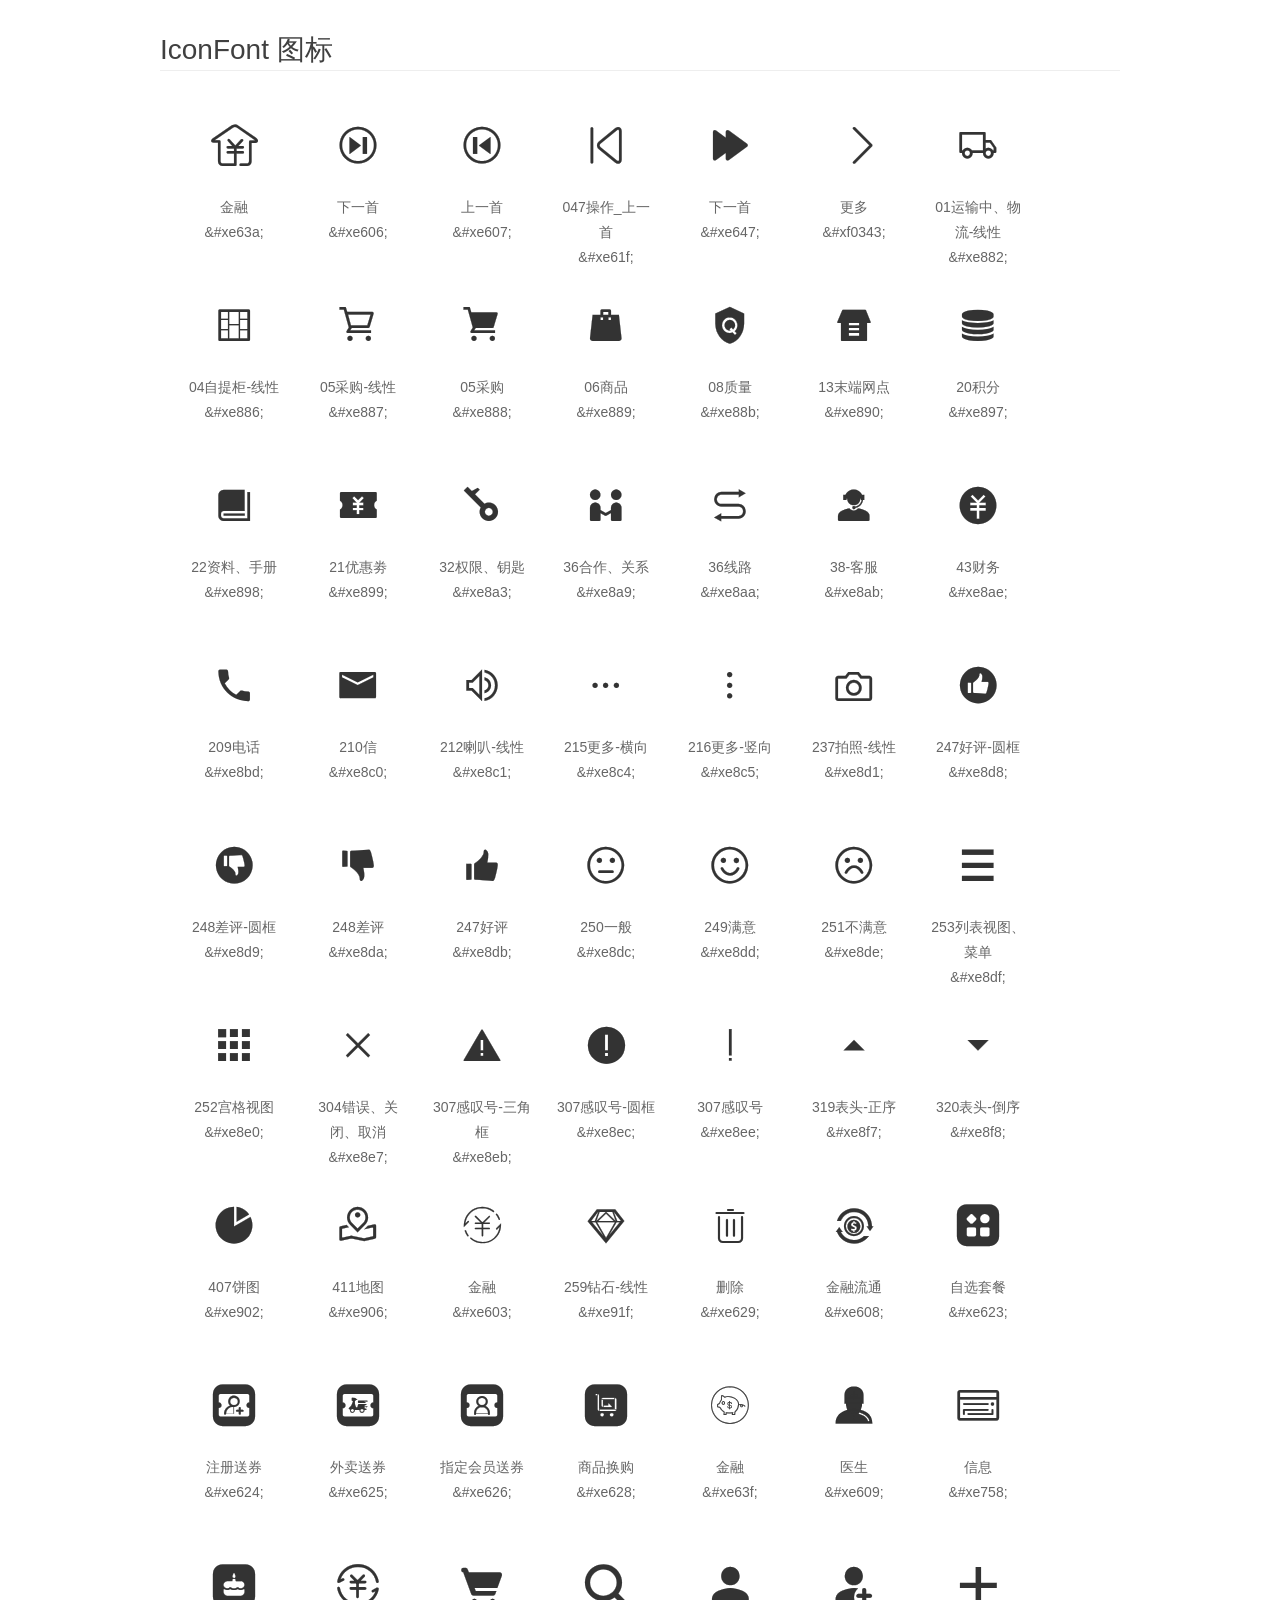
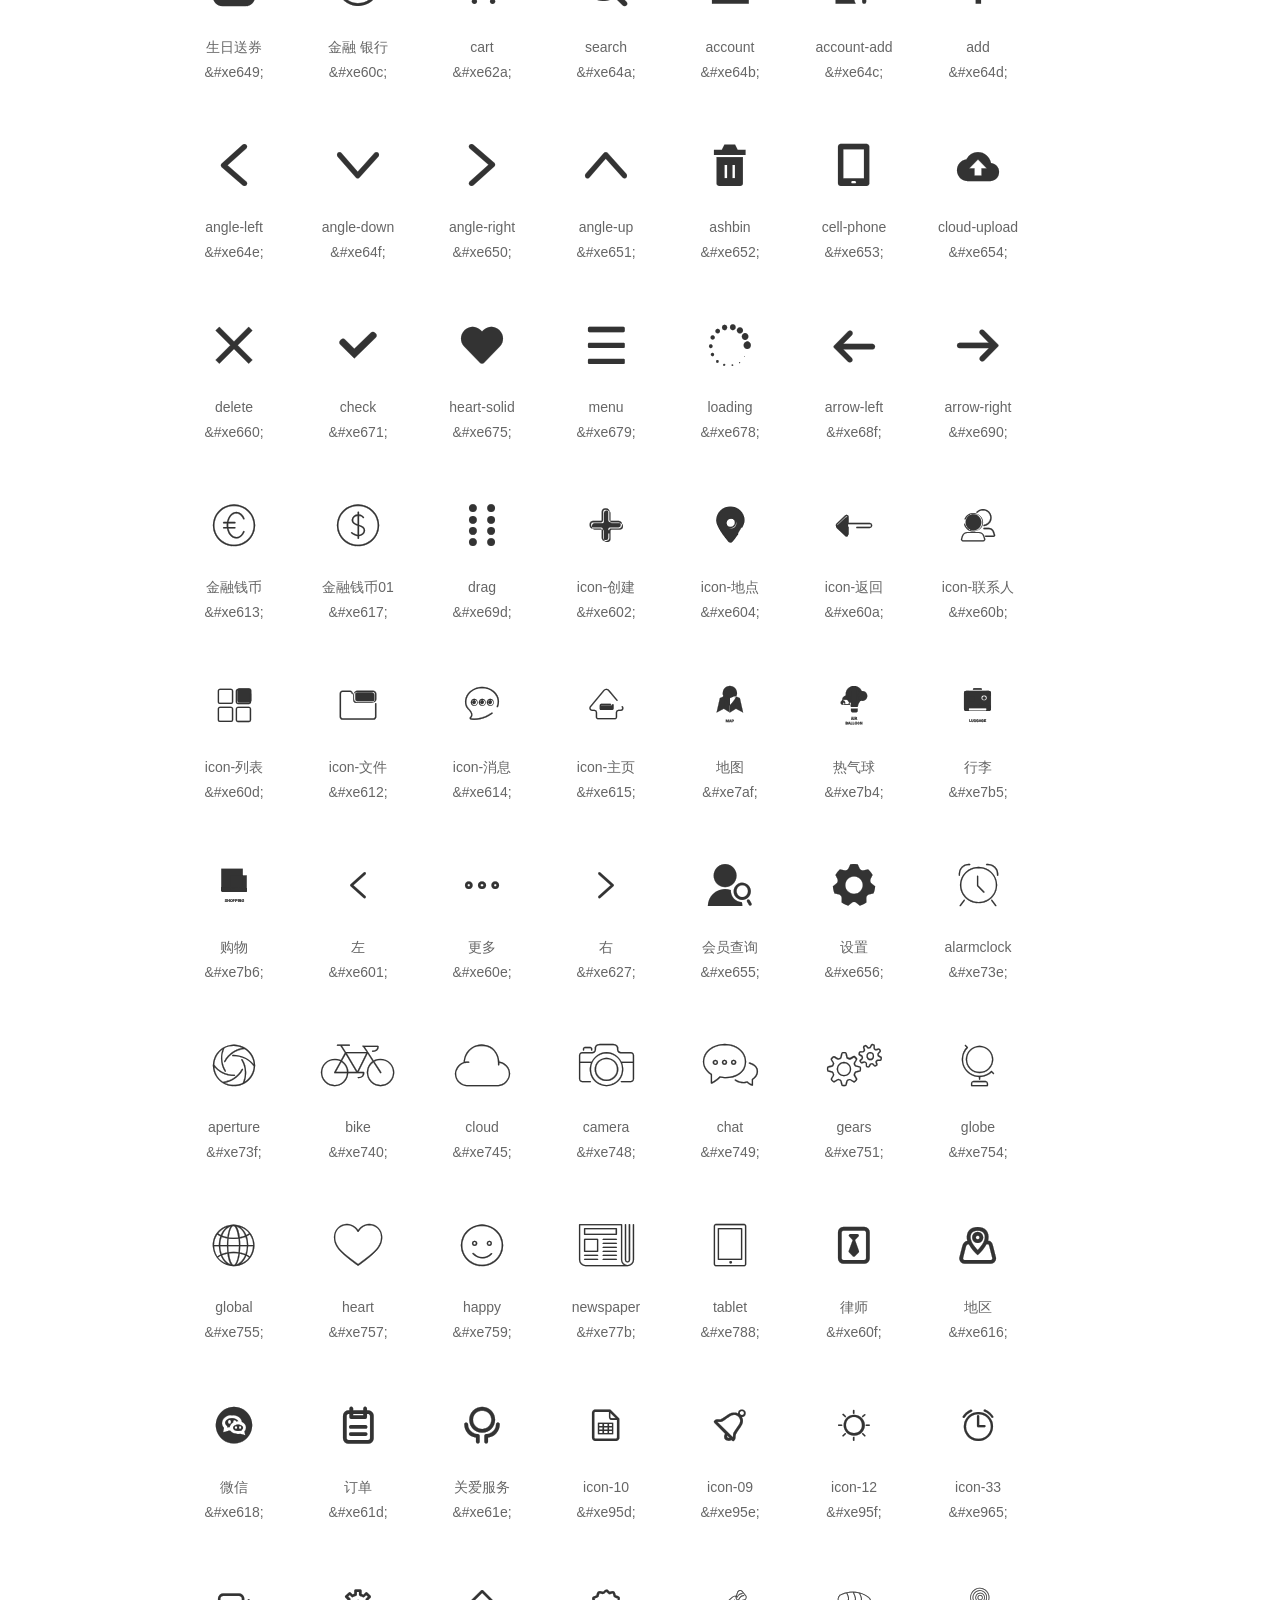
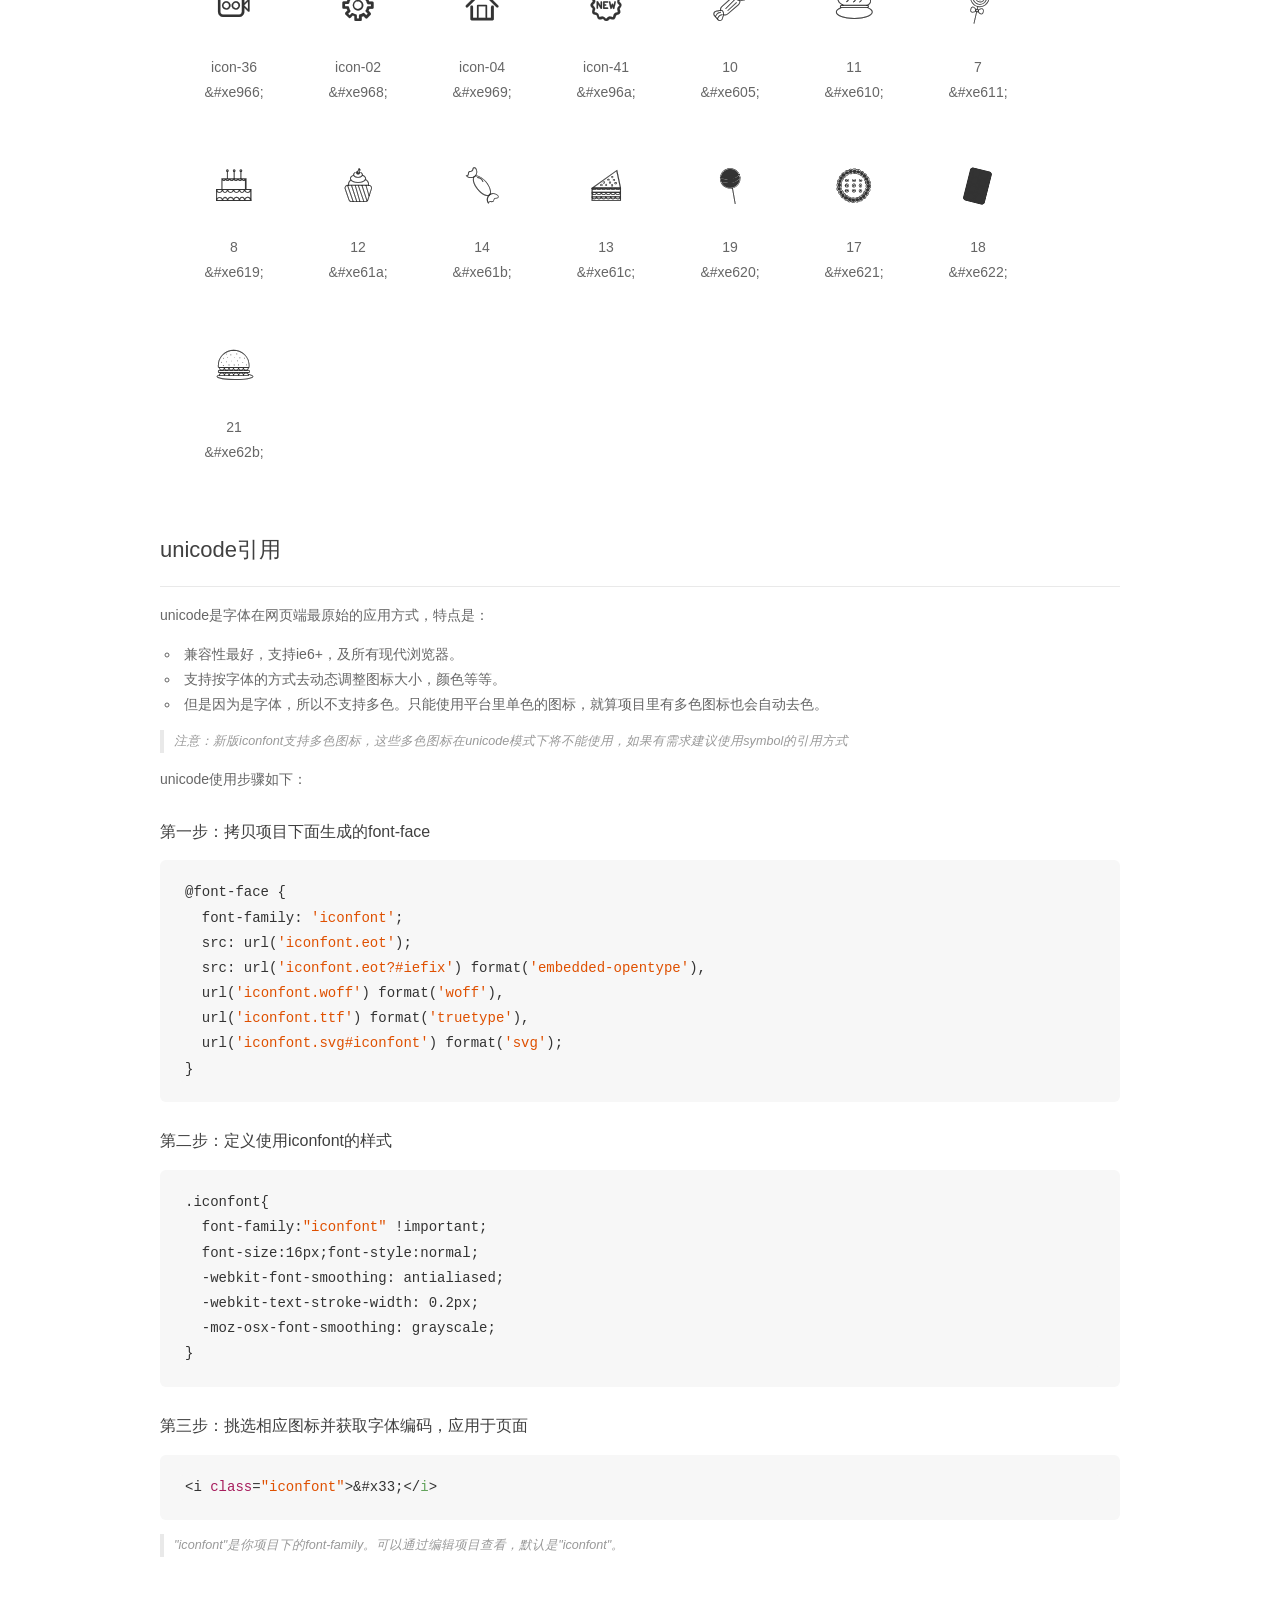
<file: src/css/iconfont/demo_unicode.html>
<!DOCTYPE html>
<html>
<head>
    <meta charset="utf-8"/>
    <title>IconFont</title>
    <link rel="stylesheet" href="demo.css">

    <style type="text/css">

        @font-face {font-family: "iconfont";
          src: url('iconfont.eot'); /* IE9*/
          src: url('iconfont.eot#iefix') format('embedded-opentype'), /* IE6-IE8 */
          url('iconfont.woff') format('woff'), /* chrome, firefox */
          url('iconfont.ttf') format('truetype'), /* chrome, firefox, opera, Safari, Android, iOS 4.2+*/
          url('iconfont.svg#iconfont') format('svg'); /* iOS 4.1- */
        }

        .iconfont {
          font-family:"iconfont" !important;
          font-size:16px;
          font-style:normal;
          -webkit-font-smoothing: antialiased;
          -webkit-text-stroke-width: 0.2px;
          -moz-osx-font-smoothing: grayscale;
        }

    </style>
</head>
<body>
    <div class="main markdown">
        <h1>IconFont 图标</h1>
        <ul class="icon_lists clear">
            
                <li>
                <i class="icon iconfont">&#xe63a;</i>
                    <div class="name">金融</div>
                    <div class="code">&amp;#xe63a;</div>
                </li>
            
                <li>
                <i class="icon iconfont">&#xe606;</i>
                    <div class="name">下一首</div>
                    <div class="code">&amp;#xe606;</div>
                </li>
            
                <li>
                <i class="icon iconfont">&#xe607;</i>
                    <div class="name">上一首</div>
                    <div class="code">&amp;#xe607;</div>
                </li>
            
                <li>
                <i class="icon iconfont">&#xe61f;</i>
                    <div class="name">047操作_上一首</div>
                    <div class="code">&amp;#xe61f;</div>
                </li>
            
                <li>
                <i class="icon iconfont">&#xe647;</i>
                    <div class="name">下一首</div>
                    <div class="code">&amp;#xe647;</div>
                </li>
            
                <li>
                <i class="icon iconfont">&#xf0343;</i>
                    <div class="name">更多</div>
                    <div class="code">&amp;#xf0343;</div>
                </li>
            
                <li>
                <i class="icon iconfont">&#xe882;</i>
                    <div class="name">01运输中、物流-线性</div>
                    <div class="code">&amp;#xe882;</div>
                </li>
            
                <li>
                <i class="icon iconfont">&#xe886;</i>
                    <div class="name">04自提柜-线性</div>
                    <div class="code">&amp;#xe886;</div>
                </li>
            
                <li>
                <i class="icon iconfont">&#xe887;</i>
                    <div class="name">05采购-线性</div>
                    <div class="code">&amp;#xe887;</div>
                </li>
            
                <li>
                <i class="icon iconfont">&#xe888;</i>
                    <div class="name">05采购</div>
                    <div class="code">&amp;#xe888;</div>
                </li>
            
                <li>
                <i class="icon iconfont">&#xe889;</i>
                    <div class="name">06商品</div>
                    <div class="code">&amp;#xe889;</div>
                </li>
            
                <li>
                <i class="icon iconfont">&#xe88b;</i>
                    <div class="name">08质量</div>
                    <div class="code">&amp;#xe88b;</div>
                </li>
            
                <li>
                <i class="icon iconfont">&#xe890;</i>
                    <div class="name">13末端网点</div>
                    <div class="code">&amp;#xe890;</div>
                </li>
            
                <li>
                <i class="icon iconfont">&#xe897;</i>
                    <div class="name">20积分</div>
                    <div class="code">&amp;#xe897;</div>
                </li>
            
                <li>
                <i class="icon iconfont">&#xe898;</i>
                    <div class="name">22资料、手册</div>
                    <div class="code">&amp;#xe898;</div>
                </li>
            
                <li>
                <i class="icon iconfont">&#xe899;</i>
                    <div class="name">21优惠劵</div>
                    <div class="code">&amp;#xe899;</div>
                </li>
            
                <li>
                <i class="icon iconfont">&#xe8a3;</i>
                    <div class="name">32权限、钥匙</div>
                    <div class="code">&amp;#xe8a3;</div>
                </li>
            
                <li>
                <i class="icon iconfont">&#xe8a9;</i>
                    <div class="name">36合作、关系</div>
                    <div class="code">&amp;#xe8a9;</div>
                </li>
            
                <li>
                <i class="icon iconfont">&#xe8aa;</i>
                    <div class="name">36线路</div>
                    <div class="code">&amp;#xe8aa;</div>
                </li>
            
                <li>
                <i class="icon iconfont">&#xe8ab;</i>
                    <div class="name">38-客服</div>
                    <div class="code">&amp;#xe8ab;</div>
                </li>
            
                <li>
                <i class="icon iconfont">&#xe8ae;</i>
                    <div class="name">43财务</div>
                    <div class="code">&amp;#xe8ae;</div>
                </li>
            
                <li>
                <i class="icon iconfont">&#xe8bd;</i>
                    <div class="name">209电话</div>
                    <div class="code">&amp;#xe8bd;</div>
                </li>
            
                <li>
                <i class="icon iconfont">&#xe8c0;</i>
                    <div class="name">210信</div>
                    <div class="code">&amp;#xe8c0;</div>
                </li>
            
                <li>
                <i class="icon iconfont">&#xe8c1;</i>
                    <div class="name">212喇叭-线性</div>
                    <div class="code">&amp;#xe8c1;</div>
                </li>
            
                <li>
                <i class="icon iconfont">&#xe8c4;</i>
                    <div class="name">215更多-横向</div>
                    <div class="code">&amp;#xe8c4;</div>
                </li>
            
                <li>
                <i class="icon iconfont">&#xe8c5;</i>
                    <div class="name">216更多-竖向</div>
                    <div class="code">&amp;#xe8c5;</div>
                </li>
            
                <li>
                <i class="icon iconfont">&#xe8d1;</i>
                    <div class="name">237拍照-线性</div>
                    <div class="code">&amp;#xe8d1;</div>
                </li>
            
                <li>
                <i class="icon iconfont">&#xe8d8;</i>
                    <div class="name">247好评-圆框</div>
                    <div class="code">&amp;#xe8d8;</div>
                </li>
            
                <li>
                <i class="icon iconfont">&#xe8d9;</i>
                    <div class="name">248差评-圆框</div>
                    <div class="code">&amp;#xe8d9;</div>
                </li>
            
                <li>
                <i class="icon iconfont">&#xe8da;</i>
                    <div class="name">248差评</div>
                    <div class="code">&amp;#xe8da;</div>
                </li>
            
                <li>
                <i class="icon iconfont">&#xe8db;</i>
                    <div class="name">247好评</div>
                    <div class="code">&amp;#xe8db;</div>
                </li>
            
                <li>
                <i class="icon iconfont">&#xe8dc;</i>
                    <div class="name">250一般</div>
                    <div class="code">&amp;#xe8dc;</div>
                </li>
            
                <li>
                <i class="icon iconfont">&#xe8dd;</i>
                    <div class="name">249满意</div>
                    <div class="code">&amp;#xe8dd;</div>
                </li>
            
                <li>
                <i class="icon iconfont">&#xe8de;</i>
                    <div class="name">251不满意</div>
                    <div class="code">&amp;#xe8de;</div>
                </li>
            
                <li>
                <i class="icon iconfont">&#xe8df;</i>
                    <div class="name">253列表视图、菜单</div>
                    <div class="code">&amp;#xe8df;</div>
                </li>
            
                <li>
                <i class="icon iconfont">&#xe8e0;</i>
                    <div class="name">252宫格视图</div>
                    <div class="code">&amp;#xe8e0;</div>
                </li>
            
                <li>
                <i class="icon iconfont">&#xe8e7;</i>
                    <div class="name">304错误、关闭、取消</div>
                    <div class="code">&amp;#xe8e7;</div>
                </li>
            
                <li>
                <i class="icon iconfont">&#xe8eb;</i>
                    <div class="name">307感叹号-三角框</div>
                    <div class="code">&amp;#xe8eb;</div>
                </li>
            
                <li>
                <i class="icon iconfont">&#xe8ec;</i>
                    <div class="name">307感叹号-圆框</div>
                    <div class="code">&amp;#xe8ec;</div>
                </li>
            
                <li>
                <i class="icon iconfont">&#xe8ee;</i>
                    <div class="name">307感叹号</div>
                    <div class="code">&amp;#xe8ee;</div>
                </li>
            
                <li>
                <i class="icon iconfont">&#xe8f7;</i>
                    <div class="name">319表头-正序</div>
                    <div class="code">&amp;#xe8f7;</div>
                </li>
            
                <li>
                <i class="icon iconfont">&#xe8f8;</i>
                    <div class="name">320表头-倒序</div>
                    <div class="code">&amp;#xe8f8;</div>
                </li>
            
                <li>
                <i class="icon iconfont">&#xe902;</i>
                    <div class="name">407饼图</div>
                    <div class="code">&amp;#xe902;</div>
                </li>
            
                <li>
                <i class="icon iconfont">&#xe906;</i>
                    <div class="name">411地图</div>
                    <div class="code">&amp;#xe906;</div>
                </li>
            
                <li>
                <i class="icon iconfont">&#xe603;</i>
                    <div class="name">金融</div>
                    <div class="code">&amp;#xe603;</div>
                </li>
            
                <li>
                <i class="icon iconfont">&#xe91f;</i>
                    <div class="name">259钻石-线性</div>
                    <div class="code">&amp;#xe91f;</div>
                </li>
            
                <li>
                <i class="icon iconfont">&#xe629;</i>
                    <div class="name">删除</div>
                    <div class="code">&amp;#xe629;</div>
                </li>
            
                <li>
                <i class="icon iconfont">&#xe608;</i>
                    <div class="name">金融流通</div>
                    <div class="code">&amp;#xe608;</div>
                </li>
            
                <li>
                <i class="icon iconfont">&#xe623;</i>
                    <div class="name">自选套餐</div>
                    <div class="code">&amp;#xe623;</div>
                </li>
            
                <li>
                <i class="icon iconfont">&#xe624;</i>
                    <div class="name">注册送券</div>
                    <div class="code">&amp;#xe624;</div>
                </li>
            
                <li>
                <i class="icon iconfont">&#xe625;</i>
                    <div class="name">外卖送券</div>
                    <div class="code">&amp;#xe625;</div>
                </li>
            
                <li>
                <i class="icon iconfont">&#xe626;</i>
                    <div class="name">指定会员送券</div>
                    <div class="code">&amp;#xe626;</div>
                </li>
            
                <li>
                <i class="icon iconfont">&#xe628;</i>
                    <div class="name">商品换购</div>
                    <div class="code">&amp;#xe628;</div>
                </li>
            
                <li>
                <i class="icon iconfont">&#xe63f;</i>
                    <div class="name">金融</div>
                    <div class="code">&amp;#xe63f;</div>
                </li>
            
                <li>
                <i class="icon iconfont">&#xe609;</i>
                    <div class="name">医生</div>
                    <div class="code">&amp;#xe609;</div>
                </li>
            
                <li>
                <i class="icon iconfont">&#xe758;</i>
                    <div class="name">信息</div>
                    <div class="code">&amp;#xe758;</div>
                </li>
            
                <li>
                <i class="icon iconfont">&#xe649;</i>
                    <div class="name">生日送券</div>
                    <div class="code">&amp;#xe649;</div>
                </li>
            
                <li>
                <i class="icon iconfont">&#xe60c;</i>
                    <div class="name">金融 银行</div>
                    <div class="code">&amp;#xe60c;</div>
                </li>
            
                <li>
                <i class="icon iconfont">&#xe62a;</i>
                    <div class="name">cart</div>
                    <div class="code">&amp;#xe62a;</div>
                </li>
            
                <li>
                <i class="icon iconfont">&#xe64a;</i>
                    <div class="name">search</div>
                    <div class="code">&amp;#xe64a;</div>
                </li>
            
                <li>
                <i class="icon iconfont">&#xe64b;</i>
                    <div class="name">account</div>
                    <div class="code">&amp;#xe64b;</div>
                </li>
            
                <li>
                <i class="icon iconfont">&#xe64c;</i>
                    <div class="name">account-add</div>
                    <div class="code">&amp;#xe64c;</div>
                </li>
            
                <li>
                <i class="icon iconfont">&#xe64d;</i>
                    <div class="name">add</div>
                    <div class="code">&amp;#xe64d;</div>
                </li>
            
                <li>
                <i class="icon iconfont">&#xe64e;</i>
                    <div class="name">angle-left</div>
                    <div class="code">&amp;#xe64e;</div>
                </li>
            
                <li>
                <i class="icon iconfont">&#xe64f;</i>
                    <div class="name">angle-down</div>
                    <div class="code">&amp;#xe64f;</div>
                </li>
            
                <li>
                <i class="icon iconfont">&#xe650;</i>
                    <div class="name">angle-right</div>
                    <div class="code">&amp;#xe650;</div>
                </li>
            
                <li>
                <i class="icon iconfont">&#xe651;</i>
                    <div class="name">angle-up</div>
                    <div class="code">&amp;#xe651;</div>
                </li>
            
                <li>
                <i class="icon iconfont">&#xe652;</i>
                    <div class="name">ashbin</div>
                    <div class="code">&amp;#xe652;</div>
                </li>
            
                <li>
                <i class="icon iconfont">&#xe653;</i>
                    <div class="name">cell-phone</div>
                    <div class="code">&amp;#xe653;</div>
                </li>
            
                <li>
                <i class="icon iconfont">&#xe654;</i>
                    <div class="name">cloud-upload</div>
                    <div class="code">&amp;#xe654;</div>
                </li>
            
                <li>
                <i class="icon iconfont">&#xe660;</i>
                    <div class="name">delete</div>
                    <div class="code">&amp;#xe660;</div>
                </li>
            
                <li>
                <i class="icon iconfont">&#xe671;</i>
                    <div class="name">check</div>
                    <div class="code">&amp;#xe671;</div>
                </li>
            
                <li>
                <i class="icon iconfont">&#xe675;</i>
                    <div class="name">heart-solid</div>
                    <div class="code">&amp;#xe675;</div>
                </li>
            
                <li>
                <i class="icon iconfont">&#xe679;</i>
                    <div class="name">menu</div>
                    <div class="code">&amp;#xe679;</div>
                </li>
            
                <li>
                <i class="icon iconfont">&#xe678;</i>
                    <div class="name">loading</div>
                    <div class="code">&amp;#xe678;</div>
                </li>
            
                <li>
                <i class="icon iconfont">&#xe68f;</i>
                    <div class="name">arrow-left</div>
                    <div class="code">&amp;#xe68f;</div>
                </li>
            
                <li>
                <i class="icon iconfont">&#xe690;</i>
                    <div class="name">arrow-right</div>
                    <div class="code">&amp;#xe690;</div>
                </li>
            
                <li>
                <i class="icon iconfont">&#xe613;</i>
                    <div class="name">金融钱币</div>
                    <div class="code">&amp;#xe613;</div>
                </li>
            
                <li>
                <i class="icon iconfont">&#xe617;</i>
                    <div class="name">金融钱币01</div>
                    <div class="code">&amp;#xe617;</div>
                </li>
            
                <li>
                <i class="icon iconfont">&#xe69d;</i>
                    <div class="name">drag</div>
                    <div class="code">&amp;#xe69d;</div>
                </li>
            
                <li>
                <i class="icon iconfont">&#xe602;</i>
                    <div class="name">icon-创建</div>
                    <div class="code">&amp;#xe602;</div>
                </li>
            
                <li>
                <i class="icon iconfont">&#xe604;</i>
                    <div class="name">icon-地点</div>
                    <div class="code">&amp;#xe604;</div>
                </li>
            
                <li>
                <i class="icon iconfont">&#xe60a;</i>
                    <div class="name">icon-返回</div>
                    <div class="code">&amp;#xe60a;</div>
                </li>
            
                <li>
                <i class="icon iconfont">&#xe60b;</i>
                    <div class="name">icon-联系人</div>
                    <div class="code">&amp;#xe60b;</div>
                </li>
            
                <li>
                <i class="icon iconfont">&#xe60d;</i>
                    <div class="name">icon-列表</div>
                    <div class="code">&amp;#xe60d;</div>
                </li>
            
                <li>
                <i class="icon iconfont">&#xe612;</i>
                    <div class="name">icon-文件</div>
                    <div class="code">&amp;#xe612;</div>
                </li>
            
                <li>
                <i class="icon iconfont">&#xe614;</i>
                    <div class="name">icon-消息</div>
                    <div class="code">&amp;#xe614;</div>
                </li>
            
                <li>
                <i class="icon iconfont">&#xe615;</i>
                    <div class="name">icon-主页</div>
                    <div class="code">&amp;#xe615;</div>
                </li>
            
                <li>
                <i class="icon iconfont">&#xe7af;</i>
                    <div class="name">地图</div>
                    <div class="code">&amp;#xe7af;</div>
                </li>
            
                <li>
                <i class="icon iconfont">&#xe7b4;</i>
                    <div class="name">热气球</div>
                    <div class="code">&amp;#xe7b4;</div>
                </li>
            
                <li>
                <i class="icon iconfont">&#xe7b5;</i>
                    <div class="name">行李</div>
                    <div class="code">&amp;#xe7b5;</div>
                </li>
            
                <li>
                <i class="icon iconfont">&#xe7b6;</i>
                    <div class="name">购物</div>
                    <div class="code">&amp;#xe7b6;</div>
                </li>
            
                <li>
                <i class="icon iconfont">&#xe601;</i>
                    <div class="name">左</div>
                    <div class="code">&amp;#xe601;</div>
                </li>
            
                <li>
                <i class="icon iconfont">&#xe60e;</i>
                    <div class="name">更多</div>
                    <div class="code">&amp;#xe60e;</div>
                </li>
            
                <li>
                <i class="icon iconfont">&#xe627;</i>
                    <div class="name">右</div>
                    <div class="code">&amp;#xe627;</div>
                </li>
            
                <li>
                <i class="icon iconfont">&#xe655;</i>
                    <div class="name">会员查询</div>
                    <div class="code">&amp;#xe655;</div>
                </li>
            
                <li>
                <i class="icon iconfont">&#xe656;</i>
                    <div class="name">设置</div>
                    <div class="code">&amp;#xe656;</div>
                </li>
            
                <li>
                <i class="icon iconfont">&#xe73e;</i>
                    <div class="name">alarmclock</div>
                    <div class="code">&amp;#xe73e;</div>
                </li>
            
                <li>
                <i class="icon iconfont">&#xe73f;</i>
                    <div class="name">aperture</div>
                    <div class="code">&amp;#xe73f;</div>
                </li>
            
                <li>
                <i class="icon iconfont">&#xe740;</i>
                    <div class="name">bike</div>
                    <div class="code">&amp;#xe740;</div>
                </li>
            
                <li>
                <i class="icon iconfont">&#xe745;</i>
                    <div class="name">cloud</div>
                    <div class="code">&amp;#xe745;</div>
                </li>
            
                <li>
                <i class="icon iconfont">&#xe748;</i>
                    <div class="name">camera</div>
                    <div class="code">&amp;#xe748;</div>
                </li>
            
                <li>
                <i class="icon iconfont">&#xe749;</i>
                    <div class="name">chat</div>
                    <div class="code">&amp;#xe749;</div>
                </li>
            
                <li>
                <i class="icon iconfont">&#xe751;</i>
                    <div class="name">gears</div>
                    <div class="code">&amp;#xe751;</div>
                </li>
            
                <li>
                <i class="icon iconfont">&#xe754;</i>
                    <div class="name">globe</div>
                    <div class="code">&amp;#xe754;</div>
                </li>
            
                <li>
                <i class="icon iconfont">&#xe755;</i>
                    <div class="name">global</div>
                    <div class="code">&amp;#xe755;</div>
                </li>
            
                <li>
                <i class="icon iconfont">&#xe757;</i>
                    <div class="name">heart</div>
                    <div class="code">&amp;#xe757;</div>
                </li>
            
                <li>
                <i class="icon iconfont">&#xe759;</i>
                    <div class="name">happy</div>
                    <div class="code">&amp;#xe759;</div>
                </li>
            
                <li>
                <i class="icon iconfont">&#xe77b;</i>
                    <div class="name">newspaper</div>
                    <div class="code">&amp;#xe77b;</div>
                </li>
            
                <li>
                <i class="icon iconfont">&#xe788;</i>
                    <div class="name">tablet</div>
                    <div class="code">&amp;#xe788;</div>
                </li>
            
                <li>
                <i class="icon iconfont">&#xe60f;</i>
                    <div class="name">律师</div>
                    <div class="code">&amp;#xe60f;</div>
                </li>
            
                <li>
                <i class="icon iconfont">&#xe616;</i>
                    <div class="name">地区</div>
                    <div class="code">&amp;#xe616;</div>
                </li>
            
                <li>
                <i class="icon iconfont">&#xe618;</i>
                    <div class="name">微信</div>
                    <div class="code">&amp;#xe618;</div>
                </li>
            
                <li>
                <i class="icon iconfont">&#xe61d;</i>
                    <div class="name">订单</div>
                    <div class="code">&amp;#xe61d;</div>
                </li>
            
                <li>
                <i class="icon iconfont">&#xe61e;</i>
                    <div class="name">关爱服务</div>
                    <div class="code">&amp;#xe61e;</div>
                </li>
            
                <li>
                <i class="icon iconfont">&#xe95d;</i>
                    <div class="name">icon-10</div>
                    <div class="code">&amp;#xe95d;</div>
                </li>
            
                <li>
                <i class="icon iconfont">&#xe95e;</i>
                    <div class="name">icon-09</div>
                    <div class="code">&amp;#xe95e;</div>
                </li>
            
                <li>
                <i class="icon iconfont">&#xe95f;</i>
                    <div class="name">icon-12</div>
                    <div class="code">&amp;#xe95f;</div>
                </li>
            
                <li>
                <i class="icon iconfont">&#xe965;</i>
                    <div class="name">icon-33</div>
                    <div class="code">&amp;#xe965;</div>
                </li>
            
                <li>
                <i class="icon iconfont">&#xe966;</i>
                    <div class="name">icon-36</div>
                    <div class="code">&amp;#xe966;</div>
                </li>
            
                <li>
                <i class="icon iconfont">&#xe968;</i>
                    <div class="name">icon-02</div>
                    <div class="code">&amp;#xe968;</div>
                </li>
            
                <li>
                <i class="icon iconfont">&#xe969;</i>
                    <div class="name">icon-04</div>
                    <div class="code">&amp;#xe969;</div>
                </li>
            
                <li>
                <i class="icon iconfont">&#xe96a;</i>
                    <div class="name">icon-41</div>
                    <div class="code">&amp;#xe96a;</div>
                </li>
            
                <li>
                <i class="icon iconfont">&#xe605;</i>
                    <div class="name">10</div>
                    <div class="code">&amp;#xe605;</div>
                </li>
            
                <li>
                <i class="icon iconfont">&#xe610;</i>
                    <div class="name">11</div>
                    <div class="code">&amp;#xe610;</div>
                </li>
            
                <li>
                <i class="icon iconfont">&#xe611;</i>
                    <div class="name">7</div>
                    <div class="code">&amp;#xe611;</div>
                </li>
            
                <li>
                <i class="icon iconfont">&#xe619;</i>
                    <div class="name">8</div>
                    <div class="code">&amp;#xe619;</div>
                </li>
            
                <li>
                <i class="icon iconfont">&#xe61a;</i>
                    <div class="name">12</div>
                    <div class="code">&amp;#xe61a;</div>
                </li>
            
                <li>
                <i class="icon iconfont">&#xe61b;</i>
                    <div class="name">14</div>
                    <div class="code">&amp;#xe61b;</div>
                </li>
            
                <li>
                <i class="icon iconfont">&#xe61c;</i>
                    <div class="name">13</div>
                    <div class="code">&amp;#xe61c;</div>
                </li>
            
                <li>
                <i class="icon iconfont">&#xe620;</i>
                    <div class="name">19</div>
                    <div class="code">&amp;#xe620;</div>
                </li>
            
                <li>
                <i class="icon iconfont">&#xe621;</i>
                    <div class="name">17</div>
                    <div class="code">&amp;#xe621;</div>
                </li>
            
                <li>
                <i class="icon iconfont">&#xe622;</i>
                    <div class="name">18</div>
                    <div class="code">&amp;#xe622;</div>
                </li>
            
                <li>
                <i class="icon iconfont">&#xe62b;</i>
                    <div class="name">21</div>
                    <div class="code">&amp;#xe62b;</div>
                </li>
            
        </ul>
        <h2 id="unicode-">unicode引用</h2>
        <hr>

        <p>unicode是字体在网页端最原始的应用方式，特点是：</p>
        <ul>
        <li>兼容性最好，支持ie6+，及所有现代浏览器。</li>
        <li>支持按字体的方式去动态调整图标大小，颜色等等。</li>
        <li>但是因为是字体，所以不支持多色。只能使用平台里单色的图标，就算项目里有多色图标也会自动去色。</li>
        </ul>
        <blockquote>
        <p>注意：新版iconfont支持多色图标，这些多色图标在unicode模式下将不能使用，如果有需求建议使用symbol的引用方式</p>
        </blockquote>
        <p>unicode使用步骤如下：</p>
        <h3 id="-font-face">第一步：拷贝项目下面生成的font-face</h3>
        <pre><code class="lang-js hljs javascript">@font-face {
  font-family: <span class="hljs-string">'iconfont'</span>;
  src: url(<span class="hljs-string">'iconfont.eot'</span>);
  src: url(<span class="hljs-string">'iconfont.eot?#iefix'</span>) format(<span class="hljs-string">'embedded-opentype'</span>),
  url(<span class="hljs-string">'iconfont.woff'</span>) format(<span class="hljs-string">'woff'</span>),
  url(<span class="hljs-string">'iconfont.ttf'</span>) format(<span class="hljs-string">'truetype'</span>),
  url(<span class="hljs-string">'iconfont.svg#iconfont'</span>) format(<span class="hljs-string">'svg'</span>);
}
</code></pre>
        <h3 id="-iconfont-">第二步：定义使用iconfont的样式</h3>
        <pre><code class="lang-js hljs javascript">.iconfont{
  font-family:<span class="hljs-string">"iconfont"</span> !important;
  font-size:<span class="hljs-number">16</span>px;font-style:normal;
  -webkit-font-smoothing: antialiased;
  -webkit-text-stroke-width: <span class="hljs-number">0.2</span>px;
  -moz-osx-font-smoothing: grayscale;
}
</code></pre>
        <h3 id="-">第三步：挑选相应图标并获取字体编码，应用于页面</h3>
        <pre><code class="lang-js hljs javascript">&lt;i <span class="hljs-class"><span class="hljs-keyword">class</span></span>=<span class="hljs-string">"iconfont"</span>&gt;&amp;#x33;<span class="xml"><span class="hljs-tag">&lt;/<span class="hljs-name">i</span>&gt;</span></span></code></pre>

        <blockquote>
        <p>"iconfont"是你项目下的font-family。可以通过编辑项目查看，默认是"iconfont"。</p>
        </blockquote>
    </div>


</body>
</html>
</file>
<file: src/iconfont/iconfont.css>
@font-face {font-family: "iconfont";
  src: url('iconfont.eot?t=1479642403788'); /* IE9*/
  src: url('iconfont.eot?t=1479642403788#iefix') format('embedded-opentype'), /* IE6-IE8 */
  url('iconfont.woff?t=1479642403788') format('woff'), /* chrome, firefox */
  url('iconfont.ttf?t=1479642403788') format('truetype'), /* chrome, firefox, opera, Safari, Android, iOS 4.2+*/
  url('iconfont.svg?t=1479642403788#iconfont') format('svg'); /* iOS 4.1- */
}

.iconfont {
  font-family:"iconfont" !important;
  font-size:16px;
  font-style:normal;
  -webkit-font-smoothing: antialiased;
  -webkit-text-stroke-width: 0.2px;
  -moz-osx-font-smoothing: grayscale;
}

.icon-zanting:before { content: "\f017e"; }

.icon-zanting1:before { content: "\3442"; }

.icon-zanting2:before { content: "\f0067"; }

.icon-bofang:before { content: "\f004c"; }

.icon-fenxiang:before { content: "\e62e"; } 

.icon-fenxiang1:before { content: "\e628"; }

.icon-play:before { content: "\e62f"; }

.icon-share6:before { content: "\e602"; }

.icon-bofang1:before { content: "\e6ac"; }

.icon-ttpodicon:before { content: "\e639"; }

.icon-ttpodicon1:before { content: "\e63a"; }

.icon-ttpodicon2:before { content: "\e64d"; }

.icon-ttpodicon3:before { content: "\e64e"; }

.icon-fenxiang11:before { content: "\e654"; }

.icon-fenxiang2:before { content: "\e60f"; }

.icon-play1:before { content: "\e6bb"; }

.icon-zanting3:before { content: "\e661"; }

.icon-bofang2:before { content: "\f0088"; }

.icon-fenxiang3:before { content: "\e600"; }

.icon-infenicon18:before { content: "\e7b4"; }

.icon-pause-outline:before { content: "\e691"; }

.icon-fenxiang4:before { content: "\e631"; }

.icon-shangyiqu:before { content: "\e665"; }

.icon-xiayiqu:before { content: "\e67e"; }

.icon-zanting4:before { content: "\e615"; }

.icon-fenxiang5:before { content: "\e61c"; }

.icon-bofang3:before { content: "\e61a"; }

.icon-fenxiang6:before { content: "\e603"; }

.icon-share:before { content: "\e604"; }

.icon-iconfontcolor96:before { content: "\e6d2"; }

.icon-bofangqixiayiqu:before { content: "\e63d"; }

.icon-suopingxiayiqu:before { content: "\e68c"; }

.icon-suopingshangyiqu:before { content: "\e68d"; }

.icon-zhutixiayiqu:before { content: "\e708"; }

.icon-tianbiao:before { content: "\e642"; }

.icon-tian:before { content: "\e612"; }

.icon-tianmao:before { content: "\e669"; }

.icon-tianmao1:before { content: "\e68f"; }

.icon-xiayiqu1:before { content: "\e6e7"; }

.icon-suijibofang:before { content: "\e6f1"; }

.icon-weibiaoti102:before { content: "\e608"; }

.icon-icon1:before { content: "\e693"; }

.icon-icon2:before { content: "\e694"; }

.icon-tianmao2:before { content: "\e644"; }

.icon-05:before { content: "\e62a"; }

.icon-07:before { content: "\e62c"; }

.icon-10:before { content: "\e630"; }

.icon-24:before { content: "\e63e"; }

.icon-25:before { content: "\e63f"; }

.icon-26:before { content: "\e640"; }

.icon-27:before { content: "\e641"; }

.icon-28:before { content: "\e643"; }

.icon-29:before { content: "\e645"; }

.icon-31:before { content: "\e646"; }

.icon-38:before { content: "\e651"; }

.icon-crm17:before { content: "\e64f"; }

.icon-39:before { content: "\e652"; }

.icon-zanting5:before { content: "\e66a"; }

.icon-zantinghuodong:before { content: "\e621"; }

.icon-7tian:before { content: "\e60a"; }

.icon-7tian1:before { content: "\e776"; }

.icon-42:before { content: "\e65e"; }

.icon-zanting6:before { content: "\e601"; }

.icon-tianmao3:before { content: "\e775"; }

.icon-50:before { content: "\e662"; }

.icon-shangyiqu-copy:before { content: "\e609"; }

.icon-user:before { content: "\e607"; }

.icon-default-avatar:before { content: "\e627"; }

.icon-zanting7:before { content: "\e605"; }

.icon-shangyiqu-copy1:before { content: "\e606"; }

.icon-suiji2:before { content: "\e60c"; }

.icon-address:before { content: "\e675"; }

.icon-eyeoclose:before { content: "\e678"; }

.icon-eyeopen:before { content: "\e679"; }

.icon-phonenum:before { content: "\e683"; }

.icon-question:before { content: "\e685"; }

.icon-set:before { content: "\e689"; }

.icon-paynumber:before { content: "\e690"; }

.icon-yinlezanting:before { content: "\e60b"; }

.icon-tushujiemianxiayiqu40:before { content: "\e636"; }

.icon-suijibofang1:before { content: "\e61d"; }

.icon-suijibofang2:before { content: "\e61e"; }

.icon-suijibofang3:before { content: "\e622"; }

.icon-icon78:before { content: "\e663"; }

.icon-icon129:before { content: "\e686"; }

.icon-icon226:before { content: "\e69d"; }

.icon-xiaoxi1:before { content: "\e60d"; }

.icon-xiaoxi:before { content: "\e60e"; }

.icon-tongjitu111:before { content: "\e610"; }

.icon-yonghu:before { content: "\e611"; }

.icon-gongzuo:before { content: "\e613"; }

.icon-zixun:before { content: "\e614"; }

.icon-zixuntianchong:before { content: "\e616"; }

.icon-dingwei:before { content: "\e633"; }

.icon-next:before { content: "\e64c"; }

.icon-shangyiqu1:before { content: "\e634"; }

.icon-xiayiqu2:before { content: "\e637"; }

.icon-tianmao4:before { content: "\e617"; }

.icon-gouwuche-xuanzhong:before { content: "\e638"; }

.icon-wode-xuanzhong:before { content: "\e63b"; }

.icon-gouwuche:before { content: "\e63c"; }

.icon-wode:before { content: "\e647"; }

.icon-shouye:before { content: "\e648"; }

.icon-dazhongdianping:before { content: "\e692"; }

.icon-douban:before { content: "\e695"; }

.icon-taobao:before { content: "\e696"; }

.icon-tengxunweibo:before { content: "\e697"; }

.icon-renren:before { content: "\e698"; }

.icon-youxiang:before { content: "\e699"; }

.icon-weixin:before { content: "\e69a"; }

.icon-zhifubao:before { content: "\e69b"; }

.icon-yinxiangbiji:before { content: "\e69c"; }

.icon-Facebook:before { content: "\e69e"; }

.icon-dribbble:before { content: "\e69f"; }

.icon-linkedin:before { content: "\e6a0"; }

.icon-Instagram:before { content: "\e6a1"; }

.icon-pinterest:before { content: "\e6a2"; }

.icon-qqkongjian:before { content: "\e6a3"; }

.icon-reddit:before { content: "\e6a4"; }

.icon-tumblr:before { content: "\e6a5"; }

.icon-zhihu:before { content: "\e6a6"; }

.icon-youku:before { content: "\e6a7"; }

.icon-twitter:before { content: "\e6a8"; }

.icon-quora:before { content: "\e6a9"; }

.icon-path:before { content: "\e6aa"; }

.icon-youdaoyunbiji:before { content: "\e6ab"; }

.icon-snapchat:before { content: "\e6ad"; }

.icon-line:before { content: "\e6ae"; }

.icon-xinlangweibo:before { content: "\e6af"; }

.icon-qq:before { content: "\e6b0"; }

.icon-whatsapp:before { content: "\e6b1"; }

.icon-fenlei:before { content: "\e649"; }

.icon-fenlei-xuanzhong:before { content: "\e64a"; }

.icon-pengyouquan:before { content: "\e6b2"; }

.icon-xiangshang:before { content: "\e64b"; }

.icon-xiangxia:before { content: "\e650"; }

.icon-shizhong1:before { content: "\e6b3"; }

.icon-xiangzuo:before { content: "\e653"; }

.icon-01:before { content: "\e618"; }

.icon-02:before { content: "\e619"; }

.icon-03:before { content: "\e61b"; }

.icon-051:before { content: "\e61f"; }

.icon-06:before { content: "\e620"; }

.icon-071:before { content: "\e623"; }

.icon-random:before { content: "\e504"; }

.icon-08:before { content: "\e624"; }

.icon-09:before { content: "\e625"; }

.icon-101:before { content: "\e626"; }

.icon-11:before { content: "\e629"; }

.icon-12:before { content: "\e62b"; }

.icon-14:before { content: "\e62d"; }

.icon-17:before { content: "\e632"; }

.icon-18:before { content: "\e635"; }

.icon-20:before { content: "\e655"; }

.icon-21:before { content: "\e656"; }

.icon-twitter1:before { content: "\e659"; }

.icon-facebook:before { content: "\e65a"; }

.icon-weixin1:before { content: "\e657"; }

.icon-Yahoo:before { content: "\e65b"; }

.icon-Skye:before { content: "\e65c"; }

.icon-Google:before { content: "\e65d"; }

.icon-anzhuo:before { content: "\e65f"; }

.icon-yamaxun:before { content: "\e660"; }

.icon-linkedin1:before { content: "\e664"; }

.icon-weixinpengyouquan:before { content: "\e658"; }

.icon-YouTube:before { content: "\e666"; }

.icon-qq1:before { content: "\e667"; }

.icon-xinlang:before { content: "\e668"; }

.icon-facebook1:before { content: "\e66b"; }

.icon-Qzone:before { content: "\e66c"; }

.icon-QQ:before { content: "\e66d"; }

.icon-xinlang1:before { content: "\e66e"; }

.icon-QQ_weibo:before { content: "\e66f"; }

.icon-zhifubao1:before { content: "\e670"; }

.icon-taobao1:before { content: "\e671"; }

.icon-weichat:before { content: "\e672"; }

.icon-douban1:before { content: "\e673"; }

.icon-renren1:before { content: "\e674"; }

.icon-email:before { content: "\e676"; }

.icon-youku1:before { content: "\e677"; }

.icon-twitter2:before { content: "\e67a"; }

.icon-pingguo:before { content: "\e67b"; }

.icon-shoucang:before { content: "\e67c"; }

.icon-qiaquan:before { content: "\e67d"; }

.icon-wenjian:before { content: "\e67f"; }

.icon-bianji:before { content: "\e680"; }

.icon-shezhi:before { content: "\e681"; }

.icon-didian:before { content: "\e682"; }

.icon-feiji:before { content: "\e684"; }

.icon-dianhua:before { content: "\e687"; }

.icon-lajitong:before { content: "\e688"; }

.icon-shouji:before { content: "\e68a"; }

.icon-qianbao:before { content: "\e68b"; }

.icon-youxiang1:before { content: "\e68e"; }

.icon-yuechi:before { content: "\e6b4"; }

.icon-xuewei:before { content: "\e6b5"; }

.icon-pingfen:before { content: "\e6b6"; }

.icon-naozhong:before { content: "\e6b7"; }

.icon-jianpan:before { content: "\e6b8"; }

.icon-baidu:before { content: "\e6b9"; }

.icon-baidu2:before { content: "\e6ba"; }

.icon-QQ1:before { content: "\e6bc"; }

.icon-baidu1:before { content: "\e6bd"; }

.icon-QQ2:before { content: "\e6be"; }

.icon-QQ11:before { content: "\e6bf"; }

.icon-taobao2:before { content: "\e6c0"; }

.icon-taobao11:before { content: "\e6c1"; }

.icon-taobao21:before { content: "\e6c2"; }

.icon-tengxunweibo1:before { content: "\e6c3"; }

.icon-tengxunweibo2:before { content: "\e6c4"; }

.icon-weixin2:before { content: "\e6c5"; }

.icon-tengxunweibo21:before { content: "\e6c6"; }

.icon-weixin11:before { content: "\e6c7"; }

.icon-weixin21:before { content: "\e6c8"; }

.icon-xinlangweibo1:before { content: "\e6c9"; }

.icon-xinlangweibo11:before { content: "\e6ca"; }

.icon-xinlangweibo2:before { content: "\e6cb"; }

.icon-icongerenzhongxin-01:before { content: "\e6cc"; }

.icon-iconhuidaoshouye:before { content: "\e6cd"; }

.icon-angle-left:before { content: "\e6ce"; }

.icon-angle-double-left:before { content: "\e6cf"; }

.icon-angle-double-right:before { content: "\e6d0"; }

.icon-angle-down:before { content: "\e6d1"; }

.icon-angle-double-up:before { content: "\e6d3"; }

.icon-angle-double-down:before { content: "\e6d4"; }

.icon-angle-up:before { content: "\e6d5"; }

.icon-angle-right:before { content: "\e6d6"; }

.icon-arrow-small-down:before { content: "\e6d7"; }

.icon-arrow-down:before { content: "\e6d8"; }

.icon-arrow-left:before { content: "\e6d9"; }

.icon-arrow-right:before { content: "\e6da"; }

.icon-arrow-small-left:before { content: "\e6db"; }

.icon-arrow-small-right:before { content: "\e6dc"; }

.icon-arrow-up:before { content: "\e6dd"; }

.icon-arrow-small-up:before { content: "\e6de"; }

.icon-chevron-thin-left:before { content: "\e6df"; }

.icon-chevron-thin-down:before { content: "\e6e0"; }

.icon-chevron-thin-right:before { content: "\e6e1"; }

.icon-chevron-thin-up:before { content: "\e6e2"; }

.icon-triangle-down:before { content: "\e6e3"; }

.icon-rewind:before { content: "\e6e4"; }

.icon-triangle-left:before { content: "\e6e5"; }

.icon-triangle-right:before { content: "\e6e6"; }

.icon-triangle-up:before { content: "\e6e8"; }

.icon-fast-forward:before { content: "\e6e9"; }

.icon-kefu:before { content: "\e6ea"; }

.icon-shouqi-01:before { content: "\e6eb"; }

.icon-bofang4:before { content: "\e6ec"; }

.icon-biaoqian:before { content: "\e6ed"; }

.icon-WIFI:before { content: "\e6ee"; }

.icon-cuo:before { content: "\e6ef"; }

.icon-dianzan:before { content: "\e6f0"; }

.icon-dingwei1:before { content: "\e6f2"; }

.icon-dui:before { content: "\e6f3"; }

.icon-erji:before { content: "\e6f4"; }

.icon-gengduo:before { content: "\e6f5"; }

.icon-fengjing:before { content: "\e6f6"; }

.icon-guangpan:before { content: "\e6f7"; }

.icon-geren:before { content: "\e6f8"; }

.icon-gengduo-2:before { content: "\e6f9"; }

.icon-lingsheng:before { content: "\e6fa"; }

.icon-jia:before { content: "\e6fb"; }

.icon-lanya:before { content: "\e6fc"; }

.icon-nv:before { content: "\e6fd"; }

.icon-nan:before { content: "\e6fe"; }

.icon-shezhi1:before { content: "\e6ff"; }

.icon-shipin:before { content: "\e700"; }

.icon-shoucang1:before { content: "\e701"; }

.icon-sousuo:before { content: "\e702"; }

.icon-suo:before { content: "\e703"; }

.icon-xiala:before { content: "\e704"; }

.icon-tongzhi:before { content: "\e705"; }

.icon-xiayishou:before { content: "\e706"; }

.icon-xiazai:before { content: "\e707"; }

.icon-xinxi:before { content: "\e709"; }

.icon-yuyin:before { content: "\e70a"; }

.icon-zhuanhuan:before { content: "\e70b"; }

.icon-zuobiao:before { content: "\e70c"; }

.icon-shengyin:before { content: "\e70d"; }

.icon-shoucang2:before { content: "\e70e"; }

.icon-fuzhi:before { content: "\e70f"; }

.icon-anquanshezhi:before { content: "\e710"; }

.icon-shouji1:before { content: "\e711"; }

.icon-tuichu:before { content: "\e712"; }

.icon-xiaoxi2:before { content: "\e713"; }

.icon-gongzuojilu:before { content: "\e714"; }

.icon-faxiandingdan:before { content: "\e715"; }

.icon-gerenxinxi:before { content: "\e716"; }

.icon-wodedingdan:before { content: "\e717"; }

.icon-tijiaodingdan:before { content: "\e718"; }

.icon-querenwancheng:before { content: "\e719"; }

.icon-yibangding:before { content: "\e71a"; }

.icon-weibangding:before { content: "\e71b"; }

.icon-baocun:before { content: "\e71c"; }

.icon-quxiao:before { content: "\e71d"; }

.icon-tianjia:before { content: "\e71e"; }

.icon-bianji1:before { content: "\e71f"; }

.icon-riqixuanze:before { content: "\e720"; }

.icon-shanchu:before { content: "\e721"; }

.icon-dizhi-01:before { content: "\e722"; }

.icon-youjiantou-01:before { content: "\e723"; }

.icon-youhuiquan-01:before { content: "\e724"; }

.icon-daishouhuo-01:before { content: "\e725"; }

.icon-quanbudingdan-01:before { content: "\e726"; }

.icon-youhuiquan-geren-01:before { content: "\e727"; }

.icon-shanchu-01:before { content: "\e728"; }

.icon-fangdajing:before { content: "\e729"; }

.icon-guanbi-01:before { content: "\e72a"; }

.icon-meiyoudingdan-01:before { content: "\e72b"; }

.icon-xuanzhong-01:before { content: "\e72c"; }

.icon-weixuanzhong-01:before { content: "\e72d"; }

.icon-zhifu-01:before { content: "\e72e"; }

.icon-zuojiantou-01:before { content: "\e72f"; }

.icon-gengduo-01:before { content: "\e730"; }
</file>
<file: src/css/style.css>
* {
    margin: 0;
    padding: 0;
    list-style: none;
}

html,
body {
    width: 100%;
    height: 100%;
}

.wrap {
    width: 100%;
    height: 100%;
    display: flex;
    flex-direction: column;
}

header {
    width: 100%;
    height: 80px;
    flex-shrink: 0;
}

header h2 {
    height: 30px;
    font-size: 14px;
    text-align: center;
    line-height: 40px;
    color: #E5A5B7;
}

header .hea {
    width: 100%;
    height: 44px;
    overflow: hidden;
}

header .list {
    height: 44px;
    display: flex;
    justify-content: center;
    align-items: center;
}

header .list li {
    width: 60px;
    text-align: center;
}

header .list li a {
    display: block;
    width: 60px;
    height: 30px;
    text-decoration: none;
    font-size: 14px;
    color: #000;
}

header .list li a.active {
    border-bottom: 1px solid #E5A5B7;
}

.content {
    overflow-y: auto;
}

.content dl dd p span {
    font-size: 14px;
}

footer {
    width: 100%;
    height: 70px;
    display: flex;
}

footer dl {
    width: 20%;
    height: 70px;
    float: left;
    text-align: center;
}

footer dl dd {
    font-size: 12px;
}
</file>
<file: src/css/index.css>
html,
body,
div,
span,
applet,
object,
iframe,
h1,
h2,
h3,
h4,
h5,
h6,
p,
blockquote,
pre,
a,
abbr,
acronym,
address,
big,
cite,
code,
del,
dfn,
em,
img,
ins,
kbd,
q,
s,
samp,
small,
strike,
strong,
sub,
sup,
tt,
var,
b,
u,
i,
center,
dl,
dt,
dd,
ol,
ul,
li,
fieldset,
form,
label,
legend,
table,
caption,
tbody,
tfoot,
thead,
tr,
th,
td,
article,
aside,
canvas,
details,
figcaption,
figure,
footer,
header,
hgroup,
menu,
nav,
section,
summary,
time,
mark,
audio,
video,
input {
  margin: 0;
  padding: 0;
  border: none;
  outline: 0;
  font-family: STHeitiSC-Light;
  font: inherit;
  vertical-align: baseline;
}

html,
body,
form,
fieldset,
p,
div,
h1,
h2,
h3,
h4,
h5,
h6 {
  -webkit-text-size-adjust: none;
}

html,
body {
  width: 100%;
  height: 100%;
}

article,
aside,
details,
figcaption,
figure,
footer,
header,
hgroup,
menu,
nav,
section {
  display: block;
}

body {
  font-family: arial, sans-serif;
}

ol,
ul {
  list-style: none;
}

blockquote,
q {
  quotes: none;
}

blockquote:before,
blockquote:after,
q:before,
q:after {
  content: '';
  content: none;
}

ins,
a {
  text-decoration: none;
}

del {
  text-decoration: line-through;
}

table {
  border-collapse: collapse;
  border-spacing: 0;
}

img {
  display: inline-block;
}

input,
textarea {
  border: none;
  background: none;
  outline: none;
  -webkit-appearance: none;
}

* {
  -webkit-tap-highlight-color: transparent;
  -moz-tap-highlight-color: transparent;
  -ms-tap-highlight-color: transparent;
  -o-tap-highlight-color: transparent;
}

/*html {
    font-size: $browser-default-font-size;
}*/
html {
  font-size: 37.5px;
}

section {
  flex: 1;
  display: flex;
  flex-direction: column;
  overflow: hidden;
}

section .hot {
  display: flex;
  padding: 0 0.13333rem;
  box-sizing: border-box;
  width: 100%;
  height: 1.06667rem;
  justify-content: space-between;
  align-items: center;
  font-size: 0.42667rem;
}

section .hot .iconfont {
  font-size: 0.42667rem;
  color: red;
}

section .swiper-container {
  width: 100%;
  height: 4.26667rem;
  flex-shrink: 0;
}

section .swiper-container .swiper-wrapper {
  width: 100%;
  height: 4.26667rem;
}

section .swiper-container .swiper-wrapper .swiper-slide {
  display: flex;
  justify-content: space-around;
}

section .swiper-container .swiper-wrapper .swiper-slide dl {
  height: 100%;
  width: 30%;
  display: flex;
  flex-direction: column;
  text-align: center;
}

section .swiper-container .swiper-wrapper .swiper-slide dl dt {
  height: 60%;
}

section .swiper-container .swiper-wrapper .swiper-slide dl dt img {
  width: 100%;
  height: 100%;
}

section .swiper-container .swiper-wrapper .swiper-slide dl dd {
  font-size: 0.37333rem;
  text-align: center;
}

section .swiper-container .swiper-wrapper .swiper-slide dl dd .pri {
  color: red;
  margin-top: 0.26667rem;
}

section h3 {
  width: 100%;
  height: 1.06667rem;
  text-align: center;
  line-height: 1.06667rem;
  font-size: 0.42667rem;
  background-color: rgba(124, 117, 117, 0.2);
}

section .content {
  width: 100%;
  display: flex;
  justify-content: space-between;
  flex-wrap: wrap;
  background-color: rgba(218, 211, 211, 0.2);
}

section .content dl {
  width: 46%;
  background: #fff;
  margin: 0.13333rem;
}

section .content dl dt {
  width: 100%;
  height: 4rem;
}

section .content dl dt img {
  width: auto;
  height: 100%;
}

section .content dl dd {
  display: flex;
  flex-direction: column;
}

section .content dl dd .one {
  line-height: 0.53333rem;
}

section .content dl dd .one .kuang {
  padding: 0.10667rem;
  border: 0.02667rem solid #ccc;
  margin-right: 0.13333rem;
}

section .content dl dd .two {
  display: flex;
  justify-content: space-between;
  margin-top: 0.13333rem;
  align-items: center;
}

section .content dl dd .two .yuan {
  color: red;
}

section .content dl dd .two .kuang {
  padding: 0.10667rem;
  border: 0.02667rem solid #ccc;
  margin-right: 0.13333rem;
}
</file>
<file: src/css/iconfont/iconfont.css>
@font-face {font-family: "iconfont";
  src: url('iconfont.eot?t=1534508318748'); /* IE9*/
  src: url('iconfont.eot?t=1534508318748#iefix') format('embedded-opentype'), /* IE6-IE8 */
  url('[data-uri]') format('woff'),
  url('iconfont.ttf?t=1534508318748') format('truetype'), /* chrome, firefox, opera, Safari, Android, iOS 4.2+*/
  url('iconfont.svg?t=1534508318748#iconfont') format('svg'); /* iOS 4.1- */
}

.iconfont {
  font-family:"iconfont" !important;
  font-size:16px;
  font-style:normal;
  -webkit-font-smoothing: antialiased;
  -moz-osx-font-smoothing: grayscale;
}

.icon-16:before { content: "\e63a"; }

.icon-xiayishou:before { content: "\e606"; }

.icon-shangyishou:before { content: "\e607"; }

.icon-047caozuo_shangyishou:before { content: "\e61f"; }

.icon-xiayishou1:before { content: "\e647"; }

.icon-gengduo:before { content: "\f0343"; }

.icon-yunshuzhongwuliu-xianxing:before { content: "\e882"; }

.icon-zitigui-xianxing:before { content: "\e886"; }

.icon-caigou-xianxing:before { content: "\e887"; }

.icon-caigou:before { content: "\e888"; }

.icon-shangpin:before { content: "\e889"; }

.icon-zhiliang:before { content: "\e88b"; }

.icon-moduanwangdian:before { content: "\e890"; }

.icon-jifen:before { content: "\e897"; }

.icon-ziliaoshouce:before { content: "\e898"; }

.icon-youhuijuan:before { content: "\e899"; }

.icon-quanxianyuechi:before { content: "\e8a3"; }

.icon-hezuoguanxi:before { content: "\e8a9"; }

.icon-xianlu:before { content: "\e8aa"; }

.icon--kefu:before { content: "\e8ab"; }

.icon-caiwu:before { content: "\e8ae"; }

.icon-dianhua:before { content: "\e8bd"; }

.icon-xin:before { content: "\e8c0"; }

.icon-laba-xianxing:before { content: "\e8c1"; }

.icon-gengduo-hengxiang:before { content: "\e8c4"; }

.icon-gengduo-shuxiang:before { content: "\e8c5"; }

.icon-paizhao-xianxing:before { content: "\e8d1"; }

.icon-haoping-yuankuang:before { content: "\e8d8"; }

.icon-chaping-yuankuang:before { content: "\e8d9"; }

.icon-chaping:before { content: "\e8da"; }

.icon-haoping:before { content: "\e8db"; }

.icon-yiban:before { content: "\e8dc"; }

.icon-manyi:before { content: "\e8dd"; }

.icon-bumanyi:before { content: "\e8de"; }

.icon-liebiaoshitucaidan:before { content: "\e8df"; }

.icon-gonggeshitu:before { content: "\e8e0"; }

.icon-cuowuguanbiquxiao:before { content: "\e8e7"; }

.icon-gantanhao-sanjiaokuang:before { content: "\e8eb"; }

.icon-gantanhao-yuankuang:before { content: "\e8ec"; }

.icon-gantanhao:before { content: "\e8ee"; }

.icon-biaotou-zhengxu:before { content: "\e8f7"; }

.icon-biaotou-daoxu:before { content: "\e8f8"; }

.icon-bingtu:before { content: "\e902"; }

.icon-ditu:before { content: "\e906"; }

.icon-jinrong:before { content: "\e603"; }

.icon-diamond-o:before { content: "\e91f"; }

.icon-shanchu:before { content: "\e629"; }

.icon-jinrongliutong:before { content: "\e608"; }

.icon-zixuantaocan:before { content: "\e623"; }

.icon-zhucesongquan:before { content: "\e624"; }

.icon-waimaisongquan:before { content: "\e625"; }

.icon-zhidinghuiyuansongquan:before { content: "\e626"; }

.icon-shangpinhuangou:before { content: "\e628"; }

.icon-jinrong1:before { content: "\e63f"; }

.icon-ys:before { content: "\e609"; }

.icon-xinxi:before { content: "\e758"; }

.icon-shengrisongquan:before { content: "\e649"; }

.icon-jinrongyinhang:before { content: "\e60c"; }

.icon-cart:before { content: "\e62a"; }

.icon-search:before { content: "\e64a"; }

.icon-account:before { content: "\e64b"; }

.icon-account-add:before { content: "\e64c"; }

.icon-add:before { content: "\e64d"; }

.icon-angle-left:before { content: "\e64e"; }

.icon-angle-down:before { content: "\e64f"; }

.icon-angle-right:before { content: "\e650"; }

.icon-angle-up:before { content: "\e651"; }

.icon-ashbin:before { content: "\e652"; }

.icon-cell-phone:before { content: "\e653"; }

.icon-cloud-upload:before { content: "\e654"; }

.icon-delete:before { content: "\e660"; }

.icon-check:before { content: "\e671"; }

.icon-heart-solid:before { content: "\e675"; }

.icon-menu:before { content: "\e679"; }

.icon-loading:before { content: "\e678"; }

.icon-arrow-left:before { content: "\e68f"; }

.icon-arrow-right:before { content: "\e690"; }

.icon-jinrongqianbi:before { content: "\e613"; }

.icon-jinrongqianbi1:before { content: "\e617"; }

.icon-d:before { content: "\e69d"; }

.icon-icon-chuangjian:before { content: "\e602"; }

.icon-icon-didian:before { content: "\e604"; }

.icon-icon-fanhui:before { content: "\e60a"; }

.icon-icon-lianxiren:before { content: "\e60b"; }

.icon-icon-liebiao:before { content: "\e60d"; }

.icon-icon-wenjian:before { content: "\e612"; }

.icon-icon-xiaoxi:before { content: "\e614"; }

.icon-icon-zhuye:before { content: "\e615"; }

.icon-ditu1:before { content: "\e7af"; }

.icon-reqiqiu:before { content: "\e7b4"; }

.icon-hangli:before { content: "\e7b5"; }

.icon-gouwu:before { content: "\e7b6"; }

.icon-zuo:before { content: "\e601"; }

.icon-gengduo1:before { content: "\e60e"; }

.icon-you:before { content: "\e627"; }

.icon-huiyuanchaxun:before { content: "\e655"; }

.icon-shezhi:before { content: "\e656"; }

.icon-alarmclock:before { content: "\e73e"; }

.icon-aperture:before { content: "\e73f"; }

.icon-bike:before { content: "\e740"; }

.icon-cloud:before { content: "\e745"; }

.icon-camera:before { content: "\e748"; }

.icon-chat:before { content: "\e749"; }

.icon-gears:before { content: "\e751"; }

.icon-globe:before { content: "\e754"; }

.icon-global:before { content: "\e755"; }

.icon-heart:before { content: "\e757"; }

.icon-happy:before { content: "\e759"; }

.icon-newspaper:before { content: "\e77b"; }

.icon-tablet:before { content: "\e788"; }

.icon-icon-test:before { content: "\e60f"; }

.icon-icon-test1:before { content: "\e616"; }

.icon-icon-test2:before { content: "\e618"; }

.icon-icon-test3:before { content: "\e61d"; }

.icon-icon-test4:before { content: "\e61e"; }

.icon-icon-:before { content: "\e95d"; }

.icon-icon-1:before { content: "\e95e"; }

.icon-icon-2:before { content: "\e95f"; }

.icon-icon-3:before { content: "\e965"; }

.icon-icon-4:before { content: "\e966"; }

.icon-icon-5:before { content: "\e968"; }

.icon-icon-6:before { content: "\e969"; }

.icon-icon-7:before { content: "\e96a"; }

.icon-icon-test5:before { content: "\e605"; }

.icon-icon-test6:before { content: "\e610"; }

.icon-icon-test7:before { content: "\e611"; }

.icon-icon-test8:before { content: "\e619"; }

.icon-icon-test9:before { content: "\e61a"; }

.icon-icon-test10:before { content: "\e61b"; }

.icon-icon-test11:before { content: "\e61c"; }

.icon-icon-test12:before { content: "\e620"; }

.icon-icon-test13:before { content: "\e621"; }

.icon-icon-test14:before { content: "\e622"; }

.icon-icon-test15:before { content: "\e62b"; }
</file>
<file: src/iconfont/demo.css>
*{margin: 0;padding: 0;list-style: none;}
/*
KISSY CSS Reset
理念：1. reset 的目的不是清除浏览器的默认样式，这仅是部分工作。清除和重置是紧密不可分的。
2. reset 的目的不是让默认样式在所有浏览器下一致，而是减少默认样式有可能带来的问题。
3. reset 期望提供一套普适通用的基础样式。但没有银弹，推荐根据具体需求，裁剪和修改后再使用。
特色：1. 适应中文；2. 基于最新主流浏览器。
维护：玉伯<lifesinger@gmail.com>, 正淳<ragecarrier@gmail.com>
 */

/** 清除内外边距 **/
body, h1, h2, h3, h4, h5, h6, hr, p, blockquote, /* structural elements 结构元素 */
dl, dt, dd, ul, ol, li, /* list elements 列表元素 */
pre, /* text formatting elements 文本格式元素 */
form, fieldset, legend, button, input, textarea, /* form elements 表单元素 */
th, td /* table elements 表格元素 */ {
  margin: 0;
  padding: 0;
}

/** 设置默认字体 **/
body,
button, input, select, textarea /* for ie */ {
  font: 12px/1.5 tahoma, arial, \5b8b\4f53, sans-serif;
}
h1, h2, h3, h4, h5, h6 { font-size: 100%; }
address, cite, dfn, em, var { font-style: normal; } /* 将斜体扶正 */
code, kbd, pre, samp { font-family: courier new, courier, monospace; } /* 统一等宽字体 */
small { font-size: 12px; } /* 小于 12px 的中文很难阅读，让 small 正常化 */

/** 重置列表元素 **/
ul, ol { list-style: none; }

/** 重置文本格式元素 **/
a { text-decoration: none; }
a:hover { text-decoration: underline; }


/** 重置表单元素 **/
legend { color: #000; } /* for ie6 */
fieldset, img { border: 0; } /* img 搭车：让链接里的 img 无边框 */
button, input, select, textarea { font-size: 100%; } /* 使得表单元素在 ie 下能继承字体大小 */
/* 注：optgroup 无法扶正 */

/** 重置表格元素 **/
table { border-collapse: collapse; border-spacing: 0; }

/* 清除浮动 */
.ks-clear:after, .clear:after {
  content: '\20';
  display: block;
  height: 0;
  clear: both;
}
.ks-clear, .clear {
  *zoom: 1;
}

.main {
  padding: 30px 100px;
width: 960px;
margin: 0 auto;
}
.main h1{font-size:36px; color:#333; text-align:left;margin-bottom:30px; border-bottom: 1px solid #eee;}

.helps{margin-top:40px;}
.helps pre{
  padding:20px;
  margin:10px 0;
  border:solid 1px #e7e1cd;
  background-color: #fffdef;
  overflow: auto;
}

.icon_lists{
  width: 100% !important;

}

.icon_lists li{
  float:left;
  width: 100px;
  height:180px;
  text-align: center;
  list-style: none !important;
}
.icon_lists .icon{
  font-size: 42px;
  line-height: 100px;
  margin: 10px 0;
  color:#333;
  -webkit-transition: font-size 0.25s ease-out 0s;
  -moz-transition: font-size 0.25s ease-out 0s;
  transition: font-size 0.25s ease-out 0s;

}
.icon_lists .icon:hover{
  font-size: 100px;
}



.markdown {
  color: #666;
  font-size: 14px;
  line-height: 1.8;
}

.highlight {
  line-height: 1.5;
}

.markdown img {
  vertical-align: middle;
  max-width: 100%;
}

.markdown h1 {
  color: #404040;
  font-weight: 500;
  line-height: 40px;
  margin-bottom: 24px;
}

.markdown h2,
.markdown h3,
.markdown h4,
.markdown h5,
.markdown h6 {
  color: #404040;
  margin: 1.6em 0 0.6em 0;
  font-weight: 500;
  clear: both;
}

.markdown h1 {
  font-size: 28px;
}

.markdown h2 {
  font-size: 22px;
}

.markdown h3 {
  font-size: 16px;
}

.markdown h4 {
  font-size: 14px;
}

.markdown h5 {
  font-size: 12px;
}

.markdown h6 {
  font-size: 12px;
}

.markdown hr {
  height: 1px;
  border: 0;
  background: #e9e9e9;
  margin: 16px 0;
  clear: both;
}

.markdown p,
.markdown pre {
  margin: 1em 0;
}

.markdown > p,
.markdown > blockquote,
.markdown > .highlight,
.markdown > ol,
.markdown > ul {
  width: 80%;
}

.markdown ul > li {
  list-style: circle;
}

.markdown > ul li,
.markdown blockquote ul > li {
  margin-left: 20px;
  padding-left: 4px;
}

.markdown > ul li p,
.markdown > ol li p {
  margin: 0.6em 0;
}

.markdown ol > li {
  list-style: decimal;
}

.markdown > ol li,
.markdown blockquote ol > li {
  margin-left: 20px;
  padding-left: 4px;
}

.markdown code {
  margin: 0 3px;
  padding: 0 5px;
  background: #eee;
  border-radius: 3px;
}

.markdown pre {
  border-radius: 6px;
  background: #f7f7f7;
  padding: 20px;
}

.markdown pre code {
  border: none;
  background: #f7f7f7;
  margin: 0;
}

.markdown strong,
.markdown b {
  font-weight: 600;
}

.markdown > table {
  border-collapse: collapse;
  border-spacing: 0px;
  empty-cells: show;
  border: 1px solid #e9e9e9;
  width: 95%;
  margin-bottom: 24px;
}

.markdown > table th {
  white-space: nowrap;
  color: #333;
  font-weight: 600;

}

.markdown > table th,
.markdown > table td {
  border: 1px solid #e9e9e9;
  padding: 8px 16px;
  text-align: left;
}

.markdown > table th {
  background: #F7F7F7;
}

.markdown blockquote {
  font-size: 90%;
  color: #999;
  border-left: 4px solid #e9e9e9;
  padding-left: 0.8em;
  margin: 1em 0;
  font-style: italic;
}

.markdown blockquote p {
  margin: 0;
}

.markdown .anchor {
  opacity: 0;
  transition: opacity 0.3s ease;
  margin-left: 8px;
}

.markdown .waiting {
  color: #ccc;
}

.markdown h1:hover .anchor,
.markdown h2:hover .anchor,
.markdown h3:hover .anchor,
.markdown h4:hover .anchor,
.markdown h5:hover .anchor,
.markdown h6:hover .anchor {
  opacity: 1;
  display: inline-block;
}

.markdown > br,
.markdown > p > br {
  clear: both;
}


.hljs {
  display: block;
  background: white;
  padding: 0.5em;
  color: #333333;
  overflow-x: auto;
}

.hljs-comment,
.hljs-meta {
  color: #969896;
}

.hljs-string,
.hljs-variable,
.hljs-template-variable,
.hljs-strong,
.hljs-emphasis,
.hljs-quote {
  color: #df5000;
}

.hljs-keyword,
.hljs-selector-tag,
.hljs-type {
  color: #a71d5d;
}

.hljs-literal,
.hljs-symbol,
.hljs-bullet,
.hljs-attribute {
  color: #0086b3;
}

.hljs-section,
.hljs-name {
  color: #63a35c;
}

.hljs-tag {
  color: #333333;
}

.hljs-title,
.hljs-attr,
.hljs-selector-id,
.hljs-selector-class,
.hljs-selector-attr,
.hljs-selector-pseudo {
  color: #795da3;
}

.hljs-addition {
  color: #55a532;
  background-color: #eaffea;
}

.hljs-deletion {
  color: #bd2c00;
  background-color: #ffecec;
}

.hljs-link {
  text-decoration: underline;
}

pre{
  background: #fff;
}
</file>
<file: src/css/iconfont/demo.css>
*{margin: 0;padding: 0;list-style: none;}
/*
KISSY CSS Reset
理念：1. reset 的目的不是清除浏览器的默认样式，这仅是部分工作。清除和重置是紧密不可分的。
2. reset 的目的不是让默认样式在所有浏览器下一致，而是减少默认样式有可能带来的问题。
3. reset 期望提供一套普适通用的基础样式。但没有银弹，推荐根据具体需求，裁剪和修改后再使用。
特色：1. 适应中文；2. 基于最新主流浏览器。
维护：玉伯<lifesinger@gmail.com>, 正淳<ragecarrier@gmail.com>
 */

/** 清除内外边距 **/
body, h1, h2, h3, h4, h5, h6, hr, p, blockquote, /* structural elements 结构元素 */
dl, dt, dd, ul, ol, li, /* list elements 列表元素 */
pre, /* text formatting elements 文本格式元素 */
form, fieldset, legend, button, input, textarea, /* form elements 表单元素 */
th, td /* table elements 表格元素 */ {
  margin: 0;
  padding: 0;
}

/** 设置默认字体 **/
body,
button, input, select, textarea /* for ie */ {
  font: 12px/1.5 tahoma, arial, \5b8b\4f53, sans-serif;
}
h1, h2, h3, h4, h5, h6 { font-size: 100%; }
address, cite, dfn, em, var { font-style: normal; } /* 将斜体扶正 */
code, kbd, pre, samp { font-family: courier new, courier, monospace; } /* 统一等宽字体 */
small { font-size: 12px; } /* 小于 12px 的中文很难阅读，让 small 正常化 */

/** 重置列表元素 **/
ul, ol { list-style: none; }

/** 重置文本格式元素 **/
a { text-decoration: none; }
a:hover { text-decoration: underline; }


/** 重置表单元素 **/
legend { color: #000; } /* for ie6 */
fieldset, img { border: 0; } /* img 搭车：让链接里的 img 无边框 */
button, input, select, textarea { font-size: 100%; } /* 使得表单元素在 ie 下能继承字体大小 */
/* 注：optgroup 无法扶正 */

/** 重置表格元素 **/
table { border-collapse: collapse; border-spacing: 0; }

/* 清除浮动 */
.ks-clear:after, .clear:after {
  content: '\20';
  display: block;
  height: 0;
  clear: both;
}
.ks-clear, .clear {
  *zoom: 1;
}

.main {
  padding: 30px 100px;
width: 960px;
margin: 0 auto;
}
.main h1{font-size:36px; color:#333; text-align:left;margin-bottom:30px; border-bottom: 1px solid #eee;}

.helps{margin-top:40px;}
.helps pre{
  padding:20px;
  margin:10px 0;
  border:solid 1px #e7e1cd;
  background-color: #fffdef;
  overflow: auto;
}

.icon_lists{
  width: 100% !important;

}

.icon_lists li{
  float:left;
  width: 100px;
  height:180px;
  text-align: center;
  list-style: none !important;
}
.icon_lists .icon{
  font-size: 42px;
  line-height: 100px;
  margin: 10px 0;
  color:#333;
  -webkit-transition: font-size 0.25s ease-out 0s;
  -moz-transition: font-size 0.25s ease-out 0s;
  transition: font-size 0.25s ease-out 0s;

}
.icon_lists .icon:hover{
  font-size: 100px;
}



.markdown {
  color: #666;
  font-size: 14px;
  line-height: 1.8;
}

.highlight {
  line-height: 1.5;
}

.markdown img {
  vertical-align: middle;
  max-width: 100%;
}

.markdown h1 {
  color: #404040;
  font-weight: 500;
  line-height: 40px;
  margin-bottom: 24px;
}

.markdown h2,
.markdown h3,
.markdown h4,
.markdown h5,
.markdown h6 {
  color: #404040;
  margin: 1.6em 0 0.6em 0;
  font-weight: 500;
  clear: both;
}

.markdown h1 {
  font-size: 28px;
}

.markdown h2 {
  font-size: 22px;
}

.markdown h3 {
  font-size: 16px;
}

.markdown h4 {
  font-size: 14px;
}

.markdown h5 {
  font-size: 12px;
}

.markdown h6 {
  font-size: 12px;
}

.markdown hr {
  height: 1px;
  border: 0;
  background: #e9e9e9;
  margin: 16px 0;
  clear: both;
}

.markdown p,
.markdown pre {
  margin: 1em 0;
}

.markdown > p,
.markdown > blockquote,
.markdown > .highlight,
.markdown > ol,
.markdown > ul {
  width: 80%;
}

.markdown ul > li {
  list-style: circle;
}

.markdown > ul li,
.markdown blockquote ul > li {
  margin-left: 20px;
  padding-left: 4px;
}

.markdown > ul li p,
.markdown > ol li p {
  margin: 0.6em 0;
}

.markdown ol > li {
  list-style: decimal;
}

.markdown > ol li,
.markdown blockquote ol > li {
  margin-left: 20px;
  padding-left: 4px;
}

.markdown code {
  margin: 0 3px;
  padding: 0 5px;
  background: #eee;
  border-radius: 3px;
}

.markdown pre {
  border-radius: 6px;
  background: #f7f7f7;
  padding: 20px;
}

.markdown pre code {
  border: none;
  background: #f7f7f7;
  margin: 0;
}

.markdown strong,
.markdown b {
  font-weight: 600;
}

.markdown > table {
  border-collapse: collapse;
  border-spacing: 0px;
  empty-cells: show;
  border: 1px solid #e9e9e9;
  width: 95%;
  margin-bottom: 24px;
}

.markdown > table th {
  white-space: nowrap;
  color: #333;
  font-weight: 600;

}

.markdown > table th,
.markdown > table td {
  border: 1px solid #e9e9e9;
  padding: 8px 16px;
  text-align: left;
}

.markdown > table th {
  background: #F7F7F7;
}

.markdown blockquote {
  font-size: 90%;
  color: #999;
  border-left: 4px solid #e9e9e9;
  padding-left: 0.8em;
  margin: 1em 0;
  font-style: italic;
}

.markdown blockquote p {
  margin: 0;
}

.markdown .anchor {
  opacity: 0;
  transition: opacity 0.3s ease;
  margin-left: 8px;
}

.markdown .waiting {
  color: #ccc;
}

.markdown h1:hover .anchor,
.markdown h2:hover .anchor,
.markdown h3:hover .anchor,
.markdown h4:hover .anchor,
.markdown h5:hover .anchor,
.markdown h6:hover .anchor {
  opacity: 1;
  display: inline-block;
}

.markdown > br,
.markdown > p > br {
  clear: both;
}


.hljs {
  display: block;
  background: white;
  padding: 0.5em;
  color: #333333;
  overflow-x: auto;
}

.hljs-comment,
.hljs-meta {
  color: #969896;
}

.hljs-string,
.hljs-variable,
.hljs-template-variable,
.hljs-strong,
.hljs-emphasis,
.hljs-quote {
  color: #df5000;
}

.hljs-keyword,
.hljs-selector-tag,
.hljs-type {
  color: #a71d5d;
}

.hljs-literal,
.hljs-symbol,
.hljs-bullet,
.hljs-attribute {
  color: #0086b3;
}

.hljs-section,
.hljs-name {
  color: #63a35c;
}

.hljs-tag {
  color: #333333;
}

.hljs-title,
.hljs-attr,
.hljs-selector-id,
.hljs-selector-class,
.hljs-selector-attr,
.hljs-selector-pseudo {
  color: #795da3;
}

.hljs-addition {
  color: #55a532;
  background-color: #eaffea;
}

.hljs-deletion {
  color: #bd2c00;
  background-color: #ffecec;
}

.hljs-link {
  text-decoration: underline;
}

pre{
  background: #fff;
}
</file>
